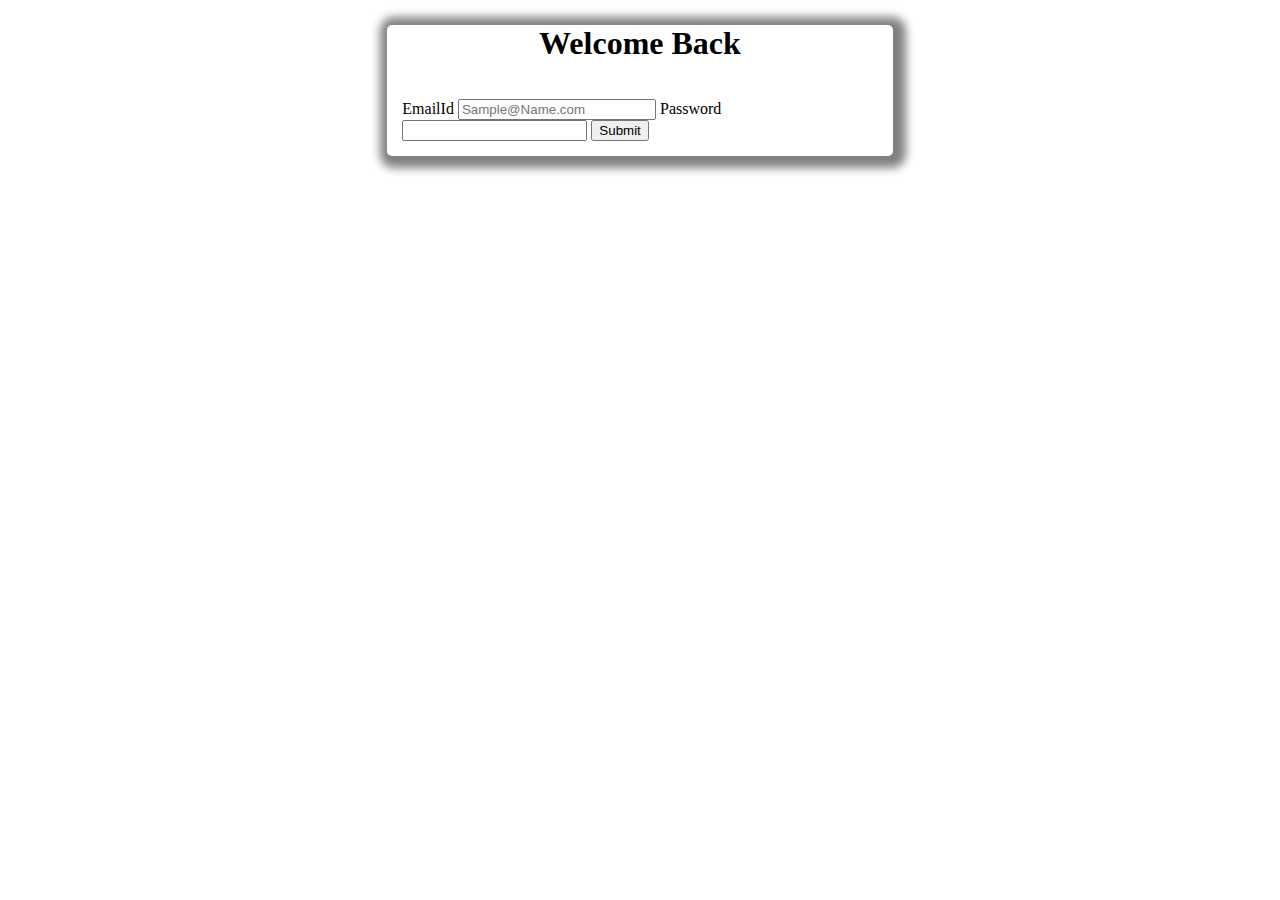
<file: client_login.html>
<!DOCTYPE html>
<html lang="en">
<head>
    <meta charset="UTF-8">
    <meta http-equiv="X-UA-Compatible" content="IE=edge">
    <meta name="viewport" content="width=device-width, initial-scale=1.0">
    <title>Client-login</title>
    <!-- stylesheet-->
    <link href="https://cdn.jsdelivr.net/npm/bootstrap@5.2.3/dist/css/bootstrap.min.css" rel="stylesheet" integrity="sha384-rbsA2VBKQhggwzxH7pPCaAqO46MgnOM80zW1RWuH61DGLwZJEdK2Kadq2F9CUG65" crossorigin="anonymous">
    <link href="style/login.css" rel="stylesheet">

</head>
<body>
    <section class="login">
        <h1>Welcome Back</h1>
    <form >
    <label for="floatingInput" class="" >EmailId</label>
    <input type="email" class="form-control" name="user" id="user" placeholder="Sample@Name.com" required>

    <label for="floatingInput" class="" >Password</label><br>
    <input type="password" >

    <input type="submit">
    </form>
</section>
</body>
</html>
</file>
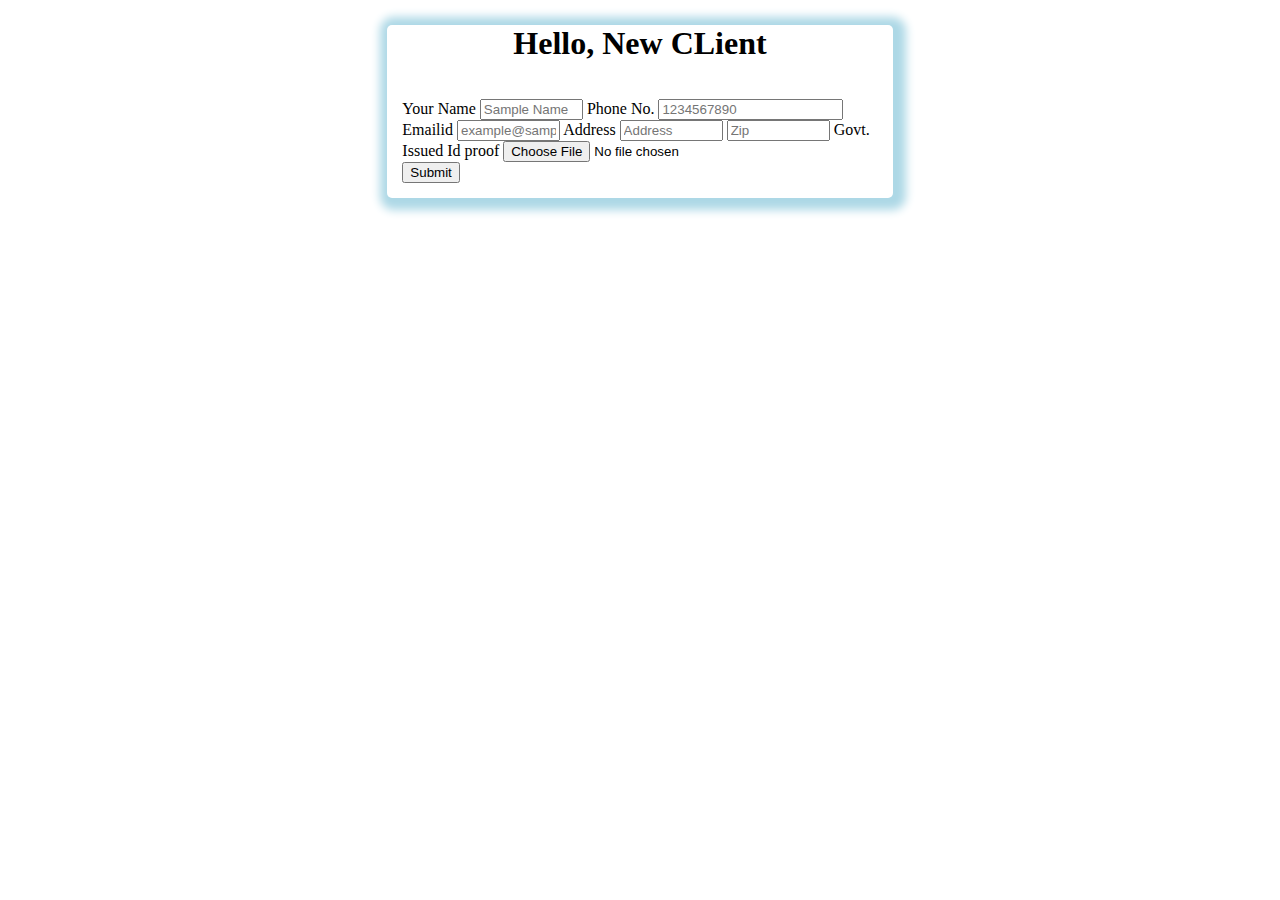
<file: client_register.html>
<!DOCTYPE html>
<html lang="en">
<head>
    <meta charset="UTF-8">
    <meta http-equiv="X-UA-Compatible" content="IE=edge">
    <meta name="viewport" content="width=device-width, initial-scale=1.0">
    <title>Client Register</title>
</head>
<!-- Stylesheet -->
<link href="https://cdn.jsdelivr.net/npm/bootstrap@5.2.3/dist/css/bootstrap.min.css" rel="stylesheet" integrity="sha384-rbsA2VBKQhggwzxH7pPCaAqO46MgnOM80zW1RWuH61DGLwZJEdK2Kadq2F9CUG65" crossorigin="anonymous">
<link href="style/register.css" rel="stylesheet">
<body>
    <section class="registration">
        <h1>Hello, New CLient</h1>
<form>
    <label for="floatingInput" class="" >Your Name</label>
    <input type="text" class="form-control" name="user" id="user" placeholder="Sample Name" required>

    <label for="floatingInput" class="" >Phone No.</label>
    <input type="tel" id="phone" name="phone" placeholder="1234567890" pattern="[0-9]{10}">

    <label for="floatingInput" class="nav-menu username" >Emailid</label>
    <input type="text" class="form-control" name="user" id="user" placeholder="example@sample.com" required>

   <label for="floatingInput" >Address</label>

    <input type="text" 
           class="form-control" placeholder="Address">
    
    <input type="zip" 
           class="form-control" 
           id="inputZip" 
           placeholder="Zip">

    <label for="floatingInput" >Govt. Issued Id proof</label>
    <input type="file">
    <br>

    <input type="submit">
</form>
</section>
  
</body>
</html>
</file>
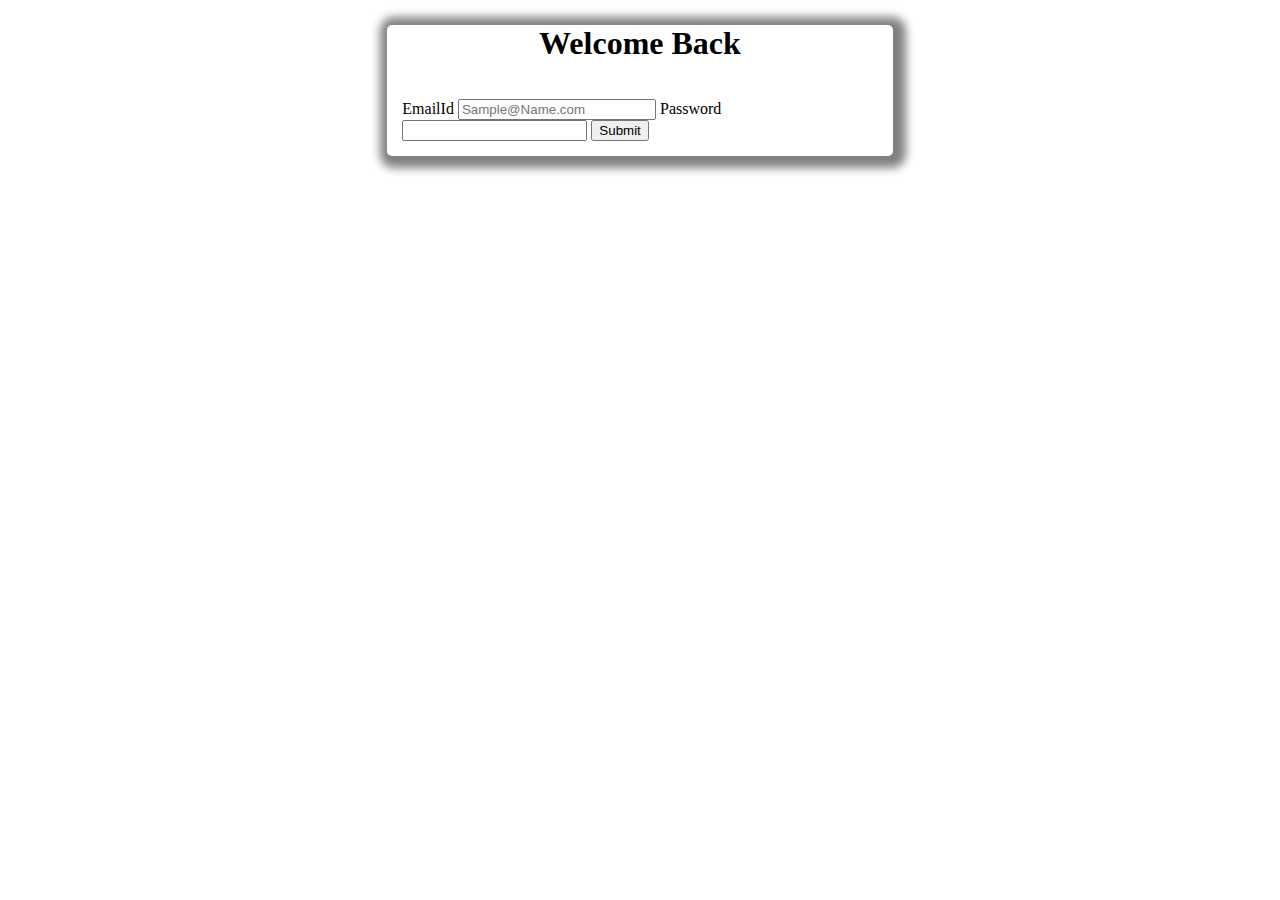
<file: worker_login.html>
<!DOCTYPE html>
<html lang="en">
<head>
    <meta charset="UTF-8">
    <meta http-equiv="X-UA-Compatible" content="IE=edge">
    <meta name="viewport" content="width=device-width, initial-scale=1.0">
    <title>Client-login</title>
    <!-- stylesheet-->
    <link href="https://cdn.jsdelivr.net/npm/bootstrap@5.2.3/dist/css/bootstrap.min.css" rel="stylesheet" integrity="sha384-rbsA2VBKQhggwzxH7pPCaAqO46MgnOM80zW1RWuH61DGLwZJEdK2Kadq2F9CUG65" crossorigin="anonymous">
    <link href="style/login.css" rel="stylesheet">

</head>
<body>
    <section class="login">
        <h1>Welcome Back</h1>
    <form>
    <label for="floatingInput" class="" >EmailId</label>
    <input type="email" class="form-control" name="user" id="user" placeholder="Sample@Name.com" required>

    <label for="floatingInput" class="" >Password</label><br>
    <input type="password" >

    <input type="submit">
    </form>
</section>
</body>
</html>
</file>
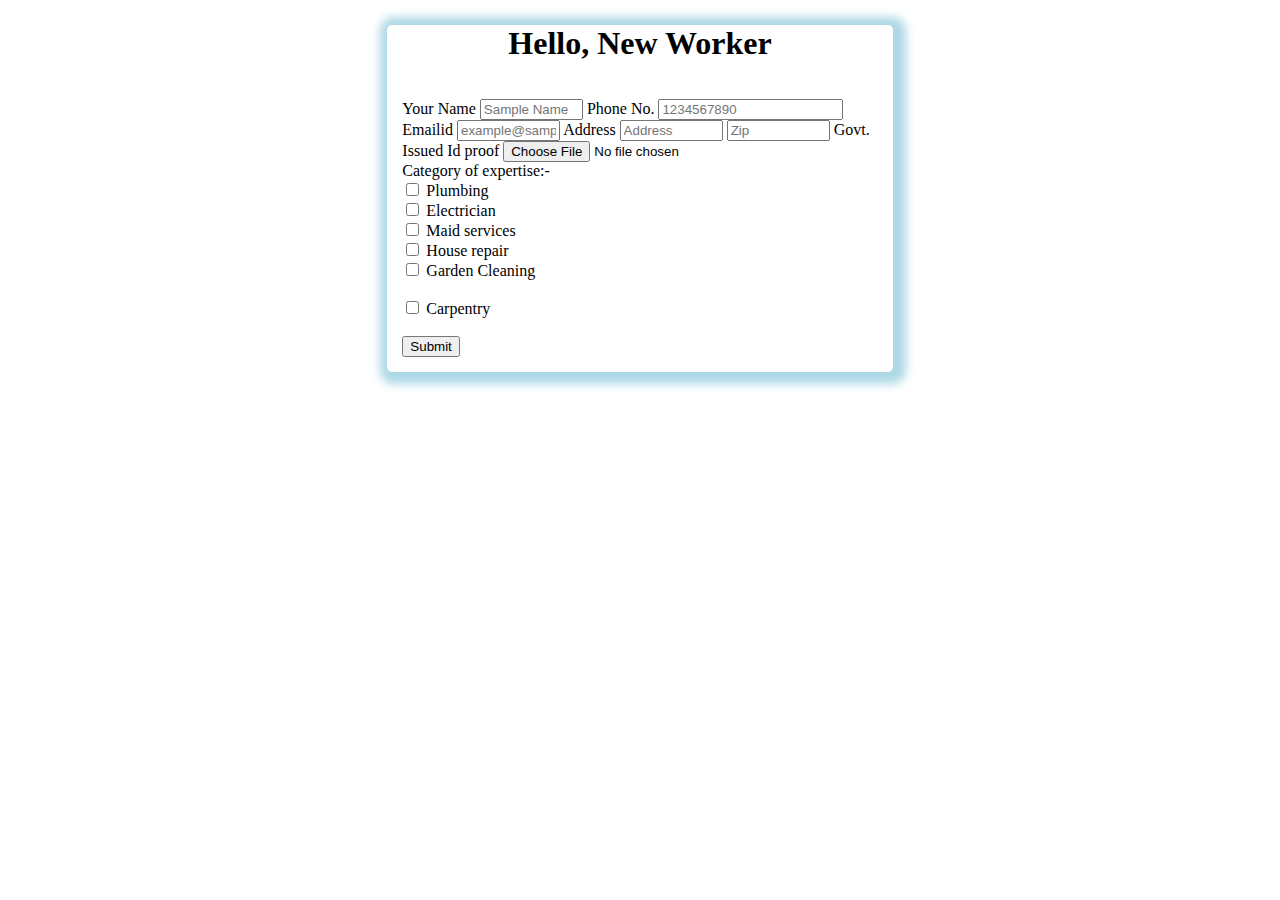
<file: worker_register.html>
<!DOCTYPE html>
<html lang="en">
<head>
    <meta charset="UTF-8">
    <meta http-equiv="X-UA-Compatible" content="IE=edge">
    <meta name="viewport" content="width=device-width, initial-scale=1.0">
    <title>Worker Register</title>
</head>
<!-- Stylesheet -->
<link href="https://cdn.jsdelivr.net/npm/bootstrap@5.2.3/dist/css/bootstrap.min.css" rel="stylesheet" integrity="sha384-rbsA2VBKQhggwzxH7pPCaAqO46MgnOM80zW1RWuH61DGLwZJEdK2Kadq2F9CUG65" crossorigin="anonymous">
<link href="style/register.css" rel="stylesheet">
<body>
<section class="registration">
    <h1>Hello, New Worker</h1>
<form>
    <label for="floatingInput" class="" >Your Name</label>
    <input type="text" class="form-control" name="user" id="user" placeholder="Sample Name" required>

    <label for="floatingInput" class="" >Phone No.</label>
    <input type="tel" id="phone" name="phone" placeholder="1234567890" pattern="[0-9]{10}">

    <label for="floatingInput" class="nav-menu username" >Emailid</label>
    <input type="text" class="form-control" name="user" id="user" placeholder="example@sample.com" required>

   <label for="floatingInput" >Address</label>

    <input type="text" 
           class="form-control" placeholder="Address">
    
    <input type="zip" 
           class="form-control" 
           id="inputZip" 
           placeholder="Zip">

    <label for="floatingInput" >Govt. Issued Id proof</label>
    <input type="file">
    <br>
        </li>
        </ul>
    </div>
    <label for="floatingInput" >Category of expertise:-</label><br>
  <input type="checkbox" id="cat1" name="cat1" value="Bike">
  <label for="cat1"> Plumbing</label><br>
  <input type="checkbox" id="cat2" name="cat2" value="Car">
  <label for="cat2"> Electrician</label><br>
  <input type="checkbox" id="cat3" name="cat3" value="Boat">
  <label for="cat3">Maid services </label><br>
  <input type="checkbox" id="cat4" name="cat4" value="Boat">
  <label for="cat4">House repair </label><br>
  <input type="checkbox" id="cat5" name="cat5" value="Boat">
  <label for="cat5">Garden Cleaning</label><br><br>
  <input type="checkbox" id="cat6" name="cat6" value="Boat">
  <label for="cat6">Carpentry</label><br><br>

  <input type="submit" value="Submit">

</form>


</section>
</body>

<!-- bootstrap js -->
<script src="https://cdn.jsdelivr.net/npm/bootstrap@5.2.3/dist/js/bootstrap.bundle.min.js" integrity="sha384-kenU1KFdBIe4zVF0s0G1M5b4hcpxyD9F7jL+jjXkk+Q2h455rYXK/7HAuoJl+0I4" crossorigin="anonymous"></script>


</html>
</file>
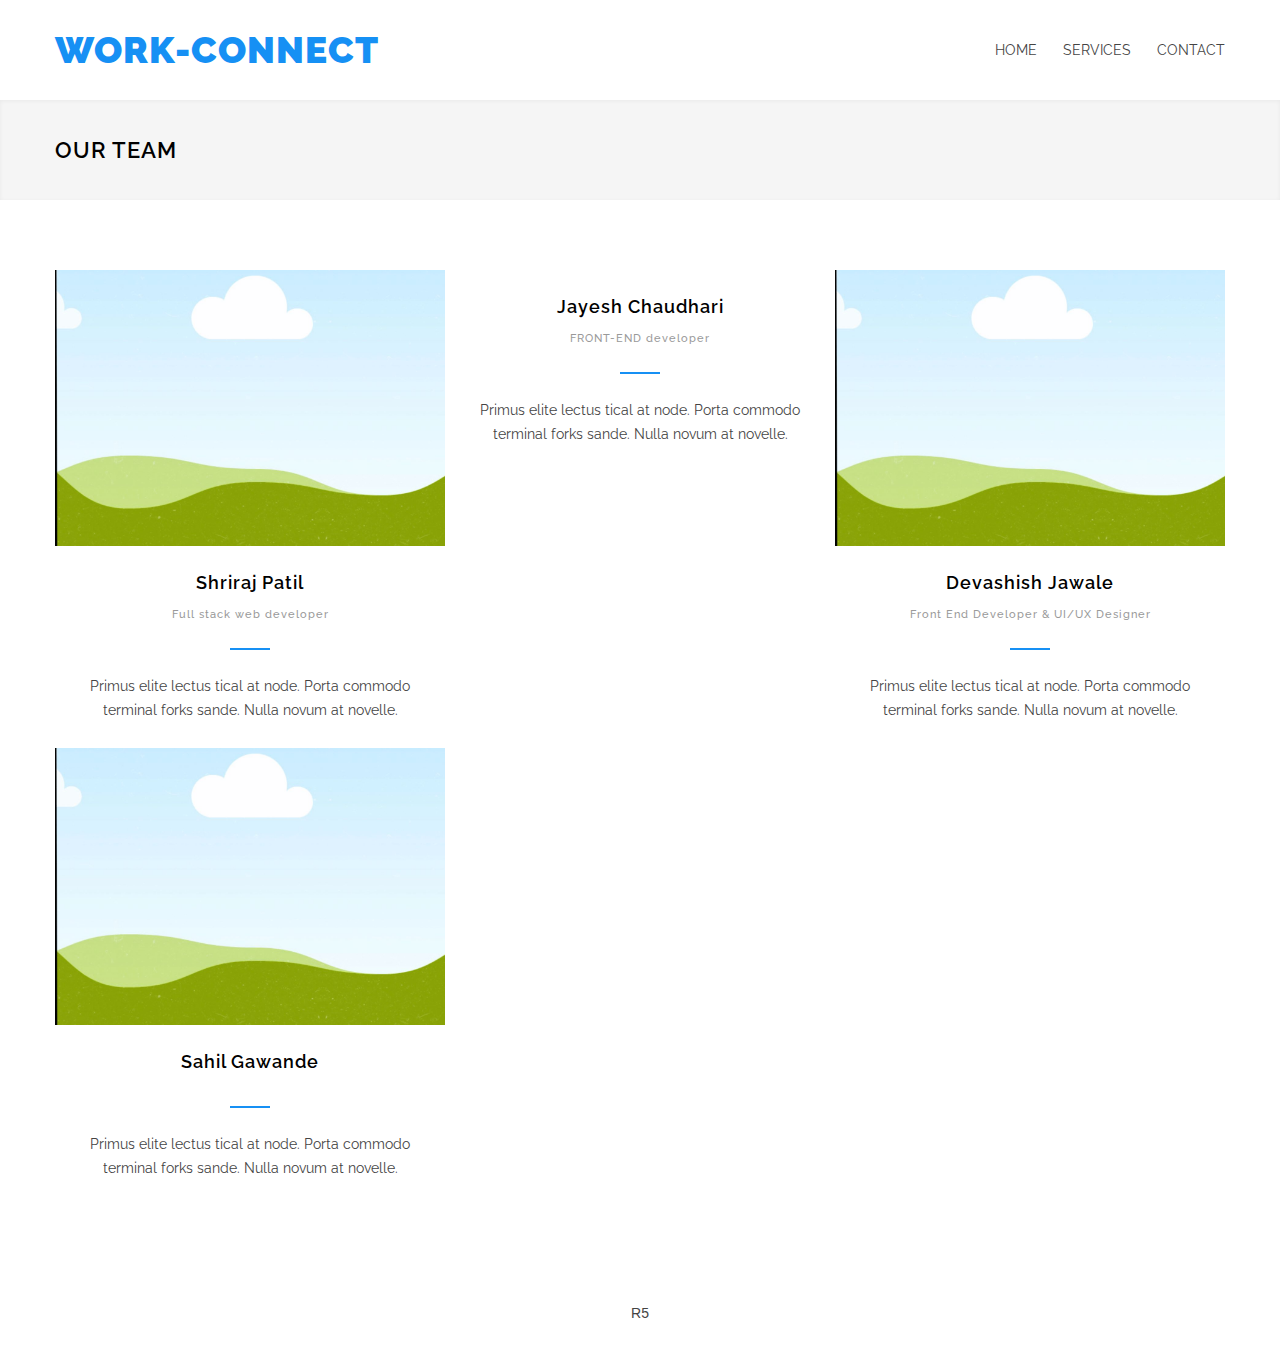
<file: html/contact.html>
<html lang="en">
<head>
    <meta charset="UTF-8">
    <meta http-equiv="X-UA-Compatible" content="IE=edge">
    <meta name="viewport" content="width=\, initial-scale=1.0">
    <title>Contact</title>

    
		<!--meta-->
		<meta charset="UTF-8" />
		<meta name="viewport" content="width=device-width, initial-scale=1, maximum-scale=1.2" />
		<meta name="format-detection" content="telephone=no" />
		<meta name="keywords" content="Construction, Renovation" />
		<meta name="description" content="Responsive Construction Renovation Template" />
		<!--slider revolution-->
		<link rel="stylesheet" type="text/css" href="rs-plugin/css/settings.css" media="screen" />
		<!--style-->
		<link href='//fonts.googleapis.com/css?family=Raleway:100,300,400,500,600,700,900' rel='stylesheet' type='text/css'>
		<link rel="stylesheet" type="text/css" href="style/reset.css">
		<link rel="stylesheet" type="text/css" href="style/superfish.css">
		<link rel="stylesheet" type="text/css" href="style/prettyPhoto.css">
		<link rel="stylesheet" type="text/css" href="style/jquery.qtip.css">
		<link rel="stylesheet" type="text/css" href="style/style.css">
		<link rel="stylesheet" type="text/css" href="style/animations.css">
		<link rel="stylesheet" type="text/css" href="style/responsive.css">
		<link rel="stylesheet" type="text/css" href="style/odometer-theme-default.css">
		<!--fonts-->
		<link rel="stylesheet" type="text/css" href="fonts/streamline-small/styles.css">
		<link rel="stylesheet" type="text/css" href="fonts/streamline-large/styles.css">
		<link rel="stylesheet" type="text/css" href="fonts/template/styles.css">
		<link rel="stylesheet" type="text/css" href="fonts/social/styles.css">
		<link rel="shortcut icon" href="images/favicon.ico">
</head>
<body>
    <div class="site-container">
        
        <div class="header-container">
        <!--<div class="header-container sticky">-->
            <div class="vertical-align-table column-1-1">
                <div class="header clearfix">
                    <div class="logo vertical-align-cell">
                        <h1><a href="index.html" title="Renovate">WORK-CONNECT</a></h1>
                    </div>
                    <a href="#" class="mobile-menu-switch vertical-align-cell">
                        <span class="line"></span>
                        <span class="line"></span>
                        <span class="line"></span>
                    </a>
                    <div class="menu-container clearfix vertical-align-cell">
                        <nav>
                            <ul class="sf-menu">
                                <li>
                                    <a href="index.html" title="Home">
                                        HOME
                                    </a>
                                   
                                <li>
                                    <a href="services.html" title="Services">
                                        SERVICES
                                    </a>
                                    
                                <li class="left-flyout">
                                    <a href="contact.html" title="Contact">
                                        CONTACT
                                    </a>
                                    
                                </li>
                            </ul>
                        </nav>
                                     

                                  
                                
                                            
                                      
                                          
                                           
                                    
                              
                               
                            </nav>
                        </div>
                    </div>
                </div>
            </div>
        </div>
        <div class="theme-page padding-bottom-70">
            <div class="row gray full-width page-header vertical-align-table">
                <div class="row full-width padding-top-bottom-50 vertical-align-cell">
                    <div class="row">
                        <div class="page-header-left">
                            <h1>OUR TEAM</h1>
                        </div>
                    </div>
                </div>
            </div>
            <div class="clearfix">
                <div class="row">
                    <ul class="team-list padding-top-70 clearfix">
                        <li class="team-box">
                            <a href="." title=".">
                                <img alt="Mark Whilberg" src="images/samples/390x260/Untitled design.png">
                            </a>
                            <div class="team-content">
                                <h4 class="box-header">
                                    <a href="." title="">Shriraj Patil</a>
                                    <span>Full stack web developer</span>
                                </h4>
                                <p>Primus elite lectus tical at node. Porta commodo terminal forks sande. Nulla novum at novelle.</p>
                            </div>
                            <ul class="social-icons">
                            </ul>
                        </li>
                        <li class="team-box">
                            <a href="." title=".>
                                <img alt="Mark Whilberg" src="images/samples/390x260/Untitled design.png">
                            </a>
                            <div class="team-content">
                                <h4 class="box-header">
                                    <a href="images/samples/390x260/Untitled design.png" title="">Jayesh Chaudhari</a>
                                    <span>FRONT-END developer</span>
                                </h4>
                                <p>Primus elite lectus tical at node. Porta commodo terminal forks sande. Nulla novum at novelle.</p>
                            </div>
                          
                        </li>
                        <li class="team-box">
                            <a href="." title="">
                                <img alt="Curtis Greene" src="images/samples/390x260/Untitled design.png">
                            </a>
                            <div class="team-content">
                                <h4 class="box-header">
                                    <a href="." title="">Devashish Jawale</a>
                                    <span>Front End Developer & UI/UX Designer</span>
                                </h4>
                                <p>Primus elite lectus tical at node. Porta commodo terminal forks sande. Nulla novum at novelle.</p>
                            </div>
                            <ul class="social-icons">
                         
                            </ul>
                        </li>
                        <li class="team-box">
                            <a href="." title="Curtis Greene">
                                <img alt="Curtis Greene" src="images/samples/390x260/Untitled design.png">
                            </a>
                            <div class="team-content">
                                <h4 class="box-header">
                                    <a href="." title="">Sahil Gawande</a>
                                    <span></span>
                                </h4>
                                <p>Primus elite lectus tical at node. Porta commodo terminal forks sande. Nulla novum at novelle.</p>
                            </div>
                            <ul class="social-icons">
                         
                            </ul>
                        </li>
                    </ul>
                </div>
                
                
            </div>
        </div>
        
        
        <div class="row align-center padding-top-bottom-30">
            <span>R5</span>
        </div>
    </div>
    <a href="#top" class="scroll-top animated-element template-arrow-up" title="Scroll to top"></a>
    <!--js-->
    <script type="text/javascript" src="js/jquery-1.12.4.min.js"></script>
    <script type="text/javascript" src="js/jquery-migrate-1.4.1.min.js"></script>
    <!--slider revolution-->
    <script type="text/javascript" src="rs-plugin/js/jquery.themepunch.tools.min.js"></script>
    <script type="text/javascript" src="rs-plugin/js/jquery.themepunch.revolution.min.js"></script>
    <script type="text/javascript" src="js/jquery.ba-bbq.min.js"></script>
    <script type="text/javascript" src="js/jquery-ui-1.11.4.custom.min.js"></script>
    <script type="text/javascript" src="js/jquery.ui.touch-punch.min.js"></script>
    <script type="text/javascript" src="js/jquery.isotope.min.js"></script>
    <script type="text/javascript" src="js/jquery.easing.1.3.min.js"></script>
    <script type="text/javascript" src="js/jquery.carouFredSel-6.2.1-packed.js"></script>
    <script type="text/javascript" src="js/jquery.touchSwipe.min.js"></script>
    <script type="text/javascript" src="js/jquery.transit.min.js"></script>
    <script type="text/javascript" src="js/jquery.hint.min.js"></script>
    <script type="text/javascript" src="js/jquery.costCalculator.min.js"></script>
    <script type="text/javascript" src="js/jquery.parallax.min.js"></script>
    <script type="text/javascript" src="js/jquery.prettyPhoto.js"></script>
    <script type="text/javascript" src="js/jquery.qtip.min.js"></script>
    <script type="text/javascript" src="js/jquery.blockUI.min.js"></script>
    <script type="text/javascript" src="js/main.js"></script>
    <script type="text/javascript" src="js/odometer.min.js"></script>
</body>
</html>
</file>
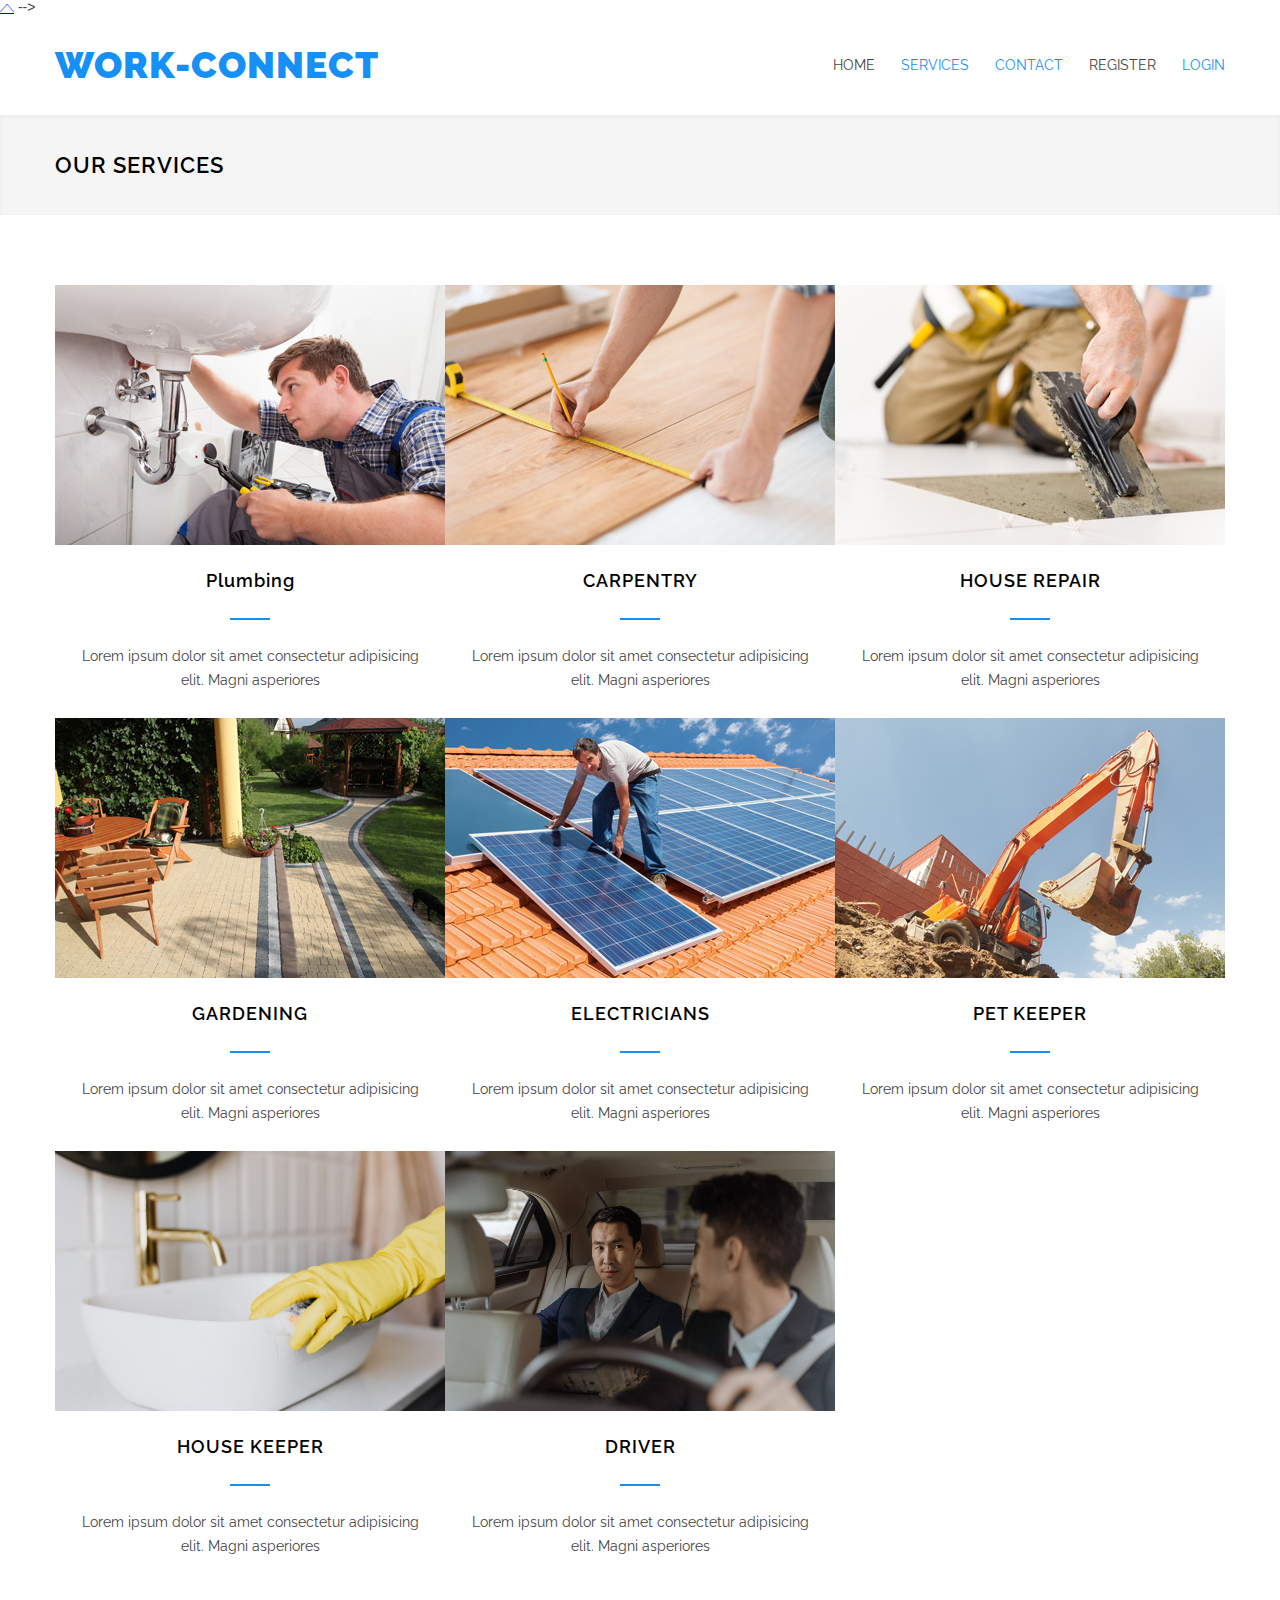
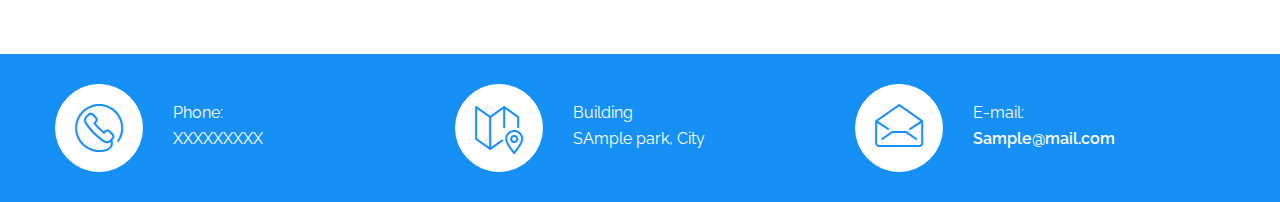
<file: html/services.html>
<!DOCTYPE html>
<html>
	<head>
		<title>SERVICES-Work connect</title>
		<!--meta-->
		<meta charset="UTF-8" />
		<meta name="viewport" content="width=device-width, initial-scale=1, maximum-scale=1.2" />
		<meta name="format-detection" content="telephone=no" />
		<meta name="keywords" content="Construction, Renovation" />
		<meta name="description" content="Responsive Construction Renovation Template" />
		<!--slider revolution-->
		<link rel="stylesheet" type="text/css" href="rs-plugin/css/settings.css" media="screen" />
		<!--style-->
		<link href='//fonts.googleapis.com/css?family=Raleway:100,300,400,500,600,700,900' rel='stylesheet' type='text/css'>
		<link rel="stylesheet" type="text/css" href="style/reset.css">
		<link rel="stylesheet" type="text/css" href="style/superfish.css">
		<link rel="stylesheet" type="text/css" href="style/prettyPhoto.css">
		<link rel="stylesheet" type="text/css" href="style/jquery.qtip.css">
		<link rel="stylesheet" type="text/css" href="style/style.css">
		<link rel="stylesheet" type="text/css" href="style/animations.css">
		<link rel="stylesheet" type="text/css" href="style/responsive.css">
		<link rel="stylesheet" type="text/css" href="style/odometer-theme-default.css">
		<!--fonts-->
		<link rel="stylesheet" type="text/css" href="fonts/streamline-small/styles.css">
		<link rel="stylesheet" type="text/css" href="fonts/streamline-large/styles.css">
		<link rel="stylesheet" type="text/css" href="fonts/template/styles.css">
		<link rel="stylesheet" type="text/css" href="fonts/social/styles.css">
		<link rel="shortcut icon" href="images/favicon.ico">
	</head>
	<body>
		<div class="site-container">
					</ul>
				</div>
				<a href="#" class="header-toggle template-arrow-up"></a>
			</div> -->
			<div class="header-container">
				<div class="vertical-align-table column-1-1">
					<div class="header clearfix">
						<div class="logo vertical-align-cell">
							<h1><a href="index.html" title="WORK-CONNECT">WORK-CONNECT</a></h1>
						</div>
						<a href="#" class="mobile-menu-switch vertical-align-cell">
							<span class="line"></span>
							<span class="line"></span>
							<span class="line"></span>
						</a>
						<div class="menu-container clearfix vertical-align-cell">
							<nav>
								<ul class="sf-menu">
									<li>
										<a href="index.html" title="Home">
											HOME
										</a>
									</li>
									<li class="selected">
										<a href="services.html" title="Services">
											SERVICES
										</a>
										
									</li>
									<li class="selected">
										<a href="contact.html" title="Services">
											CONTACT
										</a>
										
									</li>
									<li>
										<a href="#" title="Blog">
											REGISTER
										</a>
										<ul>
											<li>
												<a href="#" title="Blog">
													NEW CLIENT
												</a>
											</li>
											<li>
												<a href="#" title="Blog 2 Columns">
													NEW WORKERS
												</a>
											</li>
										</ul>
									</li>
									<li class="selected">
										<a href="#" title="Pages">
											LOGIN
										</a>
										<ul>
											<li>
												<a href="#" title="About">
													CLIENT
												</a>
											</li>
											<li>
												<a href="#" title="404 Not Found">
													WORKER
												</a>
											</li>
										</ul>
									</li>
									<li>
										
									</li>
									
								</ul>
							</nav>
							</div>
						</div>
					</div>
				</div>
			</div>
			<div class="theme-page padding-bottom-70">
				<div class="row gray full-width page-header vertical-align-table">
					<div class="row full-width padding-top-bottom-50 vertical-align-cell">
						<div class="row">
							<div class="page-header-left">
								<h1>OUR SERVICES</h1>
							</div>
						</div>
					</div>
				</div>
				<div class="clearfix">
					<div class="row">
						<ul class="services-list clearfix padding-top-70">
							<li>
								<a href="" title="Interior Renovation">
									<img src="images/samples/390x260/image_05.jpg" alt="">
								</a>
								<h4 class="box-header"><a href="service_interior_renovation.html" title="Interior Renovation">Plumbing</a></h4>
								<p>Lorem ipsum dolor sit amet consectetur adipisicing elit. Magni asperiores </p>
							</li>
							<li>
								<a href="#" title="Design and Build">
									<img src="images/samples/390x260/image_01.jpg" alt="">
								</a>
								<h4 class="box-header"><a href="service_design_build.html" title="Design and Build">CARPENTRY</a></h4>
								<p>Lorem ipsum dolor sit amet consectetur adipisicing elit. Magni asperiores </p>
							</li>
							<li>
								<a href="#" title="Tiling and Painting">
									<img src="images/samples/390x260/image_03.jpg" alt="">
								</a>
								<h4 class="box-header"><a href="service_tiling_painting.html" title="Tiling and Painting">HOUSE REPAIR</a></h4>
								<p>Lorem ipsum dolor sit amet consectetur adipisicing elit. Magni asperiores </p>
							</li>
							<li>
								<a href="#" title="Paver Walkways">
									<img src="images/samples/390x260/image_04.jpg" alt="">
								</a>
								<h4 class="box-header"><a href="service_interior_renovation.html" title="PAVER WALKWAYS">GARDENING</a></h4>
								<p>Lorem ipsum dolor sit amet consectetur adipisicing elit. Magni asperiores </p>
							</li>
							<li>
								<a href="#" title="Household Repairs">
									<img src="images/samples/390x260/image_06.jpg" alt="">
								</a>
								<h4 class="box-header"><a href="service_design_build.html" title="Household Repairs">ELECTRICIANS</a></h4>
								<p>Lorem ipsum dolor sit amet consectetur adipisicing elit. Magni asperiores </p>
							</li>
							<li>
								<a href="#" title="Solar Systems">
									<img src="images/samples/390x260/image_08.jpg" alt="">
								</a>
								<h4 class="box-header"><a href="service_tiling_painting.html" title="Solar Systems">PET KEEPER</a></h4>
								<p>Lorem ipsum dolor sit amet consectetur adipisicing elit. Magni asperiores </p>
							</li>
							<li>
								<a href="#" title="HOUSE KEEPER">
									<img src="images/samples/390x260/pexels-karolina-grabowska-4239114.jpg" alt="">
								</a>
								<h4 class="box-header"><a href="service_tiling_painting.html" title="Solar Systems">HOUSE KEEPER</a></h4>
								<p>Lorem ipsum dolor sit amet consectetur adipisicing elit. Magni asperiores </p>
							</li>
							<li>
								<a href="#" title="DRIVER">
									<img src="images/samples/390x260/pexels-ron-lach-9520198.jpg" alt="">
								</a>
								<h4 class="box-header"><a href="service_tiling_painting.html" title="Solar Systems">DRIVER</a></h4>
								<p>Lorem ipsum dolor sit amet consectetur adipisicing elit. Magni asperiores </p>
							</li>
						</ul>
					</div>
				</div>
			</div>
			<div class="row yellow full-width padding-top-bottom-30">
				<div class="row">
					<div class="column column-1-3">
						<ul class="contact-details-list">
							<li class="sl-small-phone">
								<p>Phone:<br>
								XXXXXXXXX</p>
							</li>
						</ul>
					</div>
					<div class="column column-1-3">
						<ul class="contact-details-list">
							<li class="sl-small-location">
								<p>Building<br>
								SAmple park, City</p>
							</li>
						</ul>
					</div>
					<div class="column column-1-3">
						<ul class="contact-details-list">
							<li class="sl-small-mail">
								<p>E-mail:<br>
								<a href="mailto:kevin.smith@connect.com">Sample@mail.com</a></p>
							</li>
						</ul>
					</div>
				</div>
			</div>
			</div>
		<a href="#top" class="scroll-top animated-element template-arrow-up" title="Scroll to top"></a>
		<!--js-->
		<script type="text/javascript" src="js/jquery-1.12.4.min.js"></script>
		<script type="text/javascript" src="js/jquery-migrate-1.4.1.min.js"></script>
		<!--slider revolution-->
		<script type="text/javascript" src="rs-plugin/js/jquery.themepunch.tools.min.js"></script>
		<script type="text/javascript" src="rs-plugin/js/jquery.themepunch.revolution.min.js"></script>
		<script type="text/javascript" src="js/jquery.ba-bbq.min.js"></script>
		<script type="text/javascript" src="js/jquery-ui-1.11.4.custom.min.js"></script>
		<script type="text/javascript" src="js/jquery.ui.touch-punch.min.js"></script>
		<script type="text/javascript" src="js/jquery.isotope.min.js"></script>
		<script type="text/javascript" src="js/jquery.easing.1.3.min.js"></script>
		<script type="text/javascript" src="js/jquery.carouFredSel-6.2.1-packed.js"></script>
		<script type="text/javascript" src="js/jquery.touchSwipe.min.js"></script>
		<script type="text/javascript" src="js/jquery.transit.min.js"></script>
		<script type="text/javascript" src="js/jquery.hint.min.js"></script>
		<script type="text/javascript" src="js/jquery.costCalculator.min.js"></script>
		<script type="text/javascript" src="js/jquery.parallax.min.js"></script>
		<script type="text/javascript" src="js/jquery.prettyPhoto.js"></script>
		<script type="text/javascript" src="js/jquery.qtip.min.js"></script>
		<script type="text/javascript" src="js/jquery.blockUI.min.js"></script>
		<script type="text/javascript" src="js/main.js"></script>
		<script type="text/javascript" src="js/odometer.min.js"></script>
	</body>
</html>
</file>
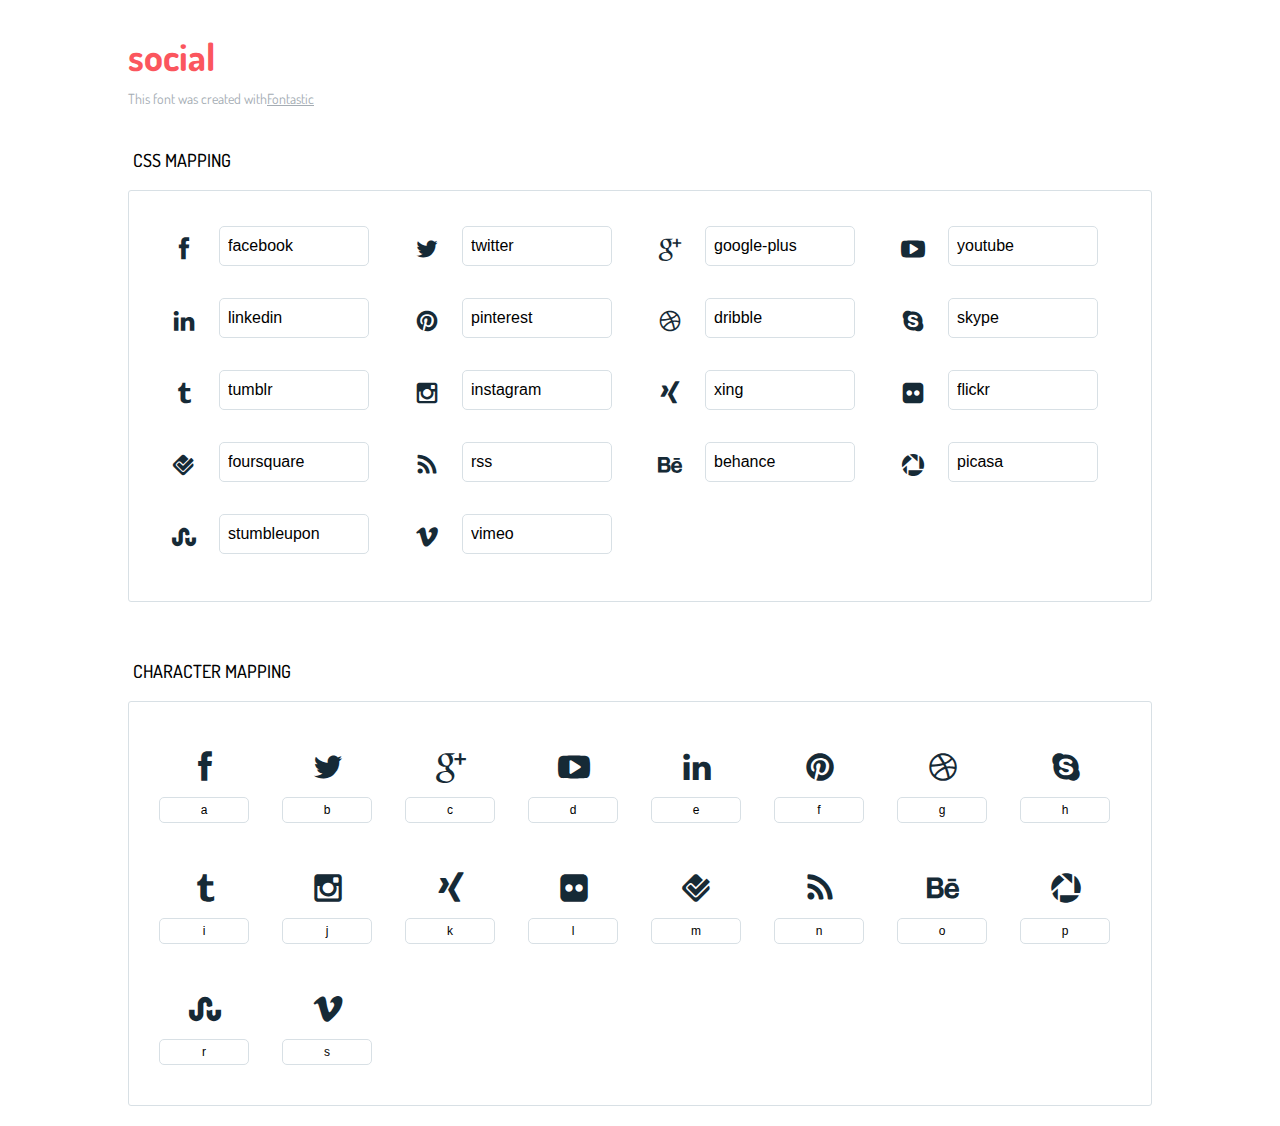
<file: html/fonts/social/icons-reference.html>
<!DOCTYPE html>
<html lang="en">
  <head>
    <meta charset="utf-8">
    <meta http-equiv="X-UA-Compatible" content="IE=edge,chrome=1">
    <meta name="viewport" content="width=device-width,initial-scale=1">
    <title>Font Reference - social</title>
    <link href="http://fonts.googleapis.com/css?family=Dosis:400,500,700" rel="stylesheet" type="text/css">
    <link rel="stylesheet" href="styles.css">
    <style type="text/css">
      html,body,div,span,applet,object,iframe,h1,h2,h3,h4,h5,h6,p,blockquote,pre,a,abbr,acronym,address,big,cite,code,del,dfn,em,img,ins,kbd,q,s,samp,small,strike,strong,sub,sup,tt,var,dl,dt,dd,ol,ul,li,fieldset,form,label,legend,table,caption,tbody,tfoot,thead,tr,th,td{margin:0;padding:0;border:0;outline:0;font-weight:inherit;font-style:inherit;font-family:inherit;font-size:100%;vertical-align:baseline}
body{line-height:1;color:#000;background:#fff}
ol,ul{list-style:none}
table{border-collapse:separate;border-spacing:0;vertical-align:middle}
caption,th,td{text-align:left;font-weight:normal;vertical-align:middle}
a img{border:none}
*{-webkit-box-sizing:border-box;-moz-box-sizing:border-box;box-sizing:border-box}
body{font-family:'Dosis','Tahoma',sans-serif}
.container{margin:15px auto;width:80%}
h1{margin:40px 0 20px;font-weight:700;font-size:38px;line-height:32px;color:#fb565e}
h2{font-size:18px;padding:0 0 21px 5px;margin:45px 0 0 0;text-transform:uppercase;font-weight:500}
.small{font-size:14px;color:#a5adb4;}
.small a{color:#a5adb4;}
.small a:hover{color:#fb565e}
.glyphs.character-mapping{margin:0 0 20px 0;padding:20px 0 20px 30px;color:rgba(0,0,0,0.5);border:1px solid #d8e0e5;-webkit-border-radius:3px;border-radius:3px;}
.glyphs.character-mapping li{margin:0 30px 20px 0;display:inline-block;width:90px}
.glyphs.character-mapping .icon{margin:10px 0 10px 15px;padding:15px;position:relative;width:55px;height:55px;color:#162a36 !important;overflow:hidden;-webkit-border-radius:3px;border-radius:3px;font-size:32px;}
.glyphs.character-mapping .icon svg{fill:#000}
.glyphs.character-mapping input{margin:0;padding:5px 0;line-height:12px;font-size:12px;display:block;width:100%;border:1px solid #d8e0e5;-webkit-border-radius:5px;border-radius:5px;text-align:center;outline:0;}
.glyphs.character-mapping input:focus{border:1px solid #fbde4a;-webkit-box-shadow:inset 0 0 3px #fbde4a;box-shadow:inset 0 0 3px #fbde4a}
.glyphs.character-mapping input:hover{-webkit-box-shadow:inset 0 0 3px #fbde4a;box-shadow:inset 0 0 3px #fbde4a}
.glyphs.css-mapping{margin:0 0 60px 0;padding:30px 0 20px 30px;color:rgba(0,0,0,0.5);border:1px solid #d8e0e5;-webkit-border-radius:3px;border-radius:3px;}
.glyphs.css-mapping li{margin:0 30px 20px 0;padding:0;display:inline-block;overflow:hidden}
.glyphs.css-mapping .icon{margin:0;margin-right:10px;padding:13px;height:50px;width:50px;color:#162a36 !important;overflow:hidden;float:left;font-size:24px}
.glyphs.css-mapping input{margin:0;margin-top:5px;padding:8px;line-height:16px;font-size:16px;display:block;width:150px;height:40px;border:1px solid #d8e0e5;-webkit-border-radius:5px;border-radius:5px;background:#fff;outline:0;float:right;}
.glyphs.css-mapping input:focus{border:1px solid #fbde4a;-webkit-box-shadow:inset 0 0 3px #fbde4a;box-shadow:inset 0 0 3px #fbde4a}
.glyphs.css-mapping input:hover{-webkit-box-shadow:inset 0 0 3px #fbde4a;box-shadow:inset 0 0 3px #fbde4a}

      
    </style>
  </head>
  <body>
    <div class="container">
      <h1>social</h1>
      <p class="small">This font was created with<a href="http://fontastic.me/">Fontastic</a></p>
      <h2>CSS mapping</h2>
      <ul class="glyphs css-mapping">
        <li>
          <div class="icon social-facebook"></div>
          <input type="text" readonly="readonly" value="facebook">
        </li>
        <li>
          <div class="icon social-twitter"></div>
          <input type="text" readonly="readonly" value="twitter">
        </li>
        <li>
          <div class="icon social-google-plus"></div>
          <input type="text" readonly="readonly" value="google-plus">
        </li>
        <li>
          <div class="icon social-youtube"></div>
          <input type="text" readonly="readonly" value="youtube">
        </li>
        <li>
          <div class="icon social-linkedin"></div>
          <input type="text" readonly="readonly" value="linkedin">
        </li>
        <li>
          <div class="icon social-pinterest"></div>
          <input type="text" readonly="readonly" value="pinterest">
        </li>
        <li>
          <div class="icon social-dribble"></div>
          <input type="text" readonly="readonly" value="dribble">
        </li>
        <li>
          <div class="icon social-skype"></div>
          <input type="text" readonly="readonly" value="skype">
        </li>
        <li>
          <div class="icon social-tumblr"></div>
          <input type="text" readonly="readonly" value="tumblr">
        </li>
        <li>
          <div class="icon social-instagram"></div>
          <input type="text" readonly="readonly" value="instagram">
        </li>
        <li>
          <div class="icon social-xing"></div>
          <input type="text" readonly="readonly" value="xing">
        </li>
        <li>
          <div class="icon social-flickr"></div>
          <input type="text" readonly="readonly" value="flickr">
        </li>
        <li>
          <div class="icon social-foursquare"></div>
          <input type="text" readonly="readonly" value="foursquare">
        </li>
        <li>
          <div class="icon social-rss"></div>
          <input type="text" readonly="readonly" value="rss">
        </li>
        <li>
          <div class="icon social-behance"></div>
          <input type="text" readonly="readonly" value="behance">
        </li>
        <li>
          <div class="icon social-picasa"></div>
          <input type="text" readonly="readonly" value="picasa">
        </li>
        <li>
          <div class="icon social-stumbleupon"></div>
          <input type="text" readonly="readonly" value="stumbleupon">
        </li>
        <li>
          <div class="icon social-vimeo"></div>
          <input type="text" readonly="readonly" value="vimeo">
        </li>
      </ul>
      <h2>Character mapping</h2>
      <ul class="glyphs character-mapping">
        <li>
          <div data-icon="a" class="icon"></div>
          <input type="text" readonly="readonly" value="a">
        </li>
        <li>
          <div data-icon="b" class="icon"></div>
          <input type="text" readonly="readonly" value="b">
        </li>
        <li>
          <div data-icon="c" class="icon"></div>
          <input type="text" readonly="readonly" value="c">
        </li>
        <li>
          <div data-icon="d" class="icon"></div>
          <input type="text" readonly="readonly" value="d">
        </li>
        <li>
          <div data-icon="e" class="icon"></div>
          <input type="text" readonly="readonly" value="e">
        </li>
        <li>
          <div data-icon="f" class="icon"></div>
          <input type="text" readonly="readonly" value="f">
        </li>
        <li>
          <div data-icon="g" class="icon"></div>
          <input type="text" readonly="readonly" value="g">
        </li>
        <li>
          <div data-icon="h" class="icon"></div>
          <input type="text" readonly="readonly" value="h">
        </li>
        <li>
          <div data-icon="i" class="icon"></div>
          <input type="text" readonly="readonly" value="i">
        </li>
        <li>
          <div data-icon="j" class="icon"></div>
          <input type="text" readonly="readonly" value="j">
        </li>
        <li>
          <div data-icon="k" class="icon"></div>
          <input type="text" readonly="readonly" value="k">
        </li>
        <li>
          <div data-icon="l" class="icon"></div>
          <input type="text" readonly="readonly" value="l">
        </li>
        <li>
          <div data-icon="m" class="icon"></div>
          <input type="text" readonly="readonly" value="m">
        </li>
        <li>
          <div data-icon="n" class="icon"></div>
          <input type="text" readonly="readonly" value="n">
        </li>
        <li>
          <div data-icon="o" class="icon"></div>
          <input type="text" readonly="readonly" value="o">
        </li>
        <li>
          <div data-icon="p" class="icon"></div>
          <input type="text" readonly="readonly" value="p">
        </li>
        <li>
          <div data-icon="r" class="icon"></div>
          <input type="text" readonly="readonly" value="r">
        </li>
        <li>
          <div data-icon="s" class="icon"></div>
          <input type="text" readonly="readonly" value="s">
        </li>
      </ul>
    </div><script type="text/javascript">
(function() {
  var glyphs, _i, _len, _ref;

  _ref = document.getElementsByClassName('glyphs');
  for (_i = 0, _len = _ref.length; _i < _len; _i++) {
    glyphs = _ref[_i];
    glyphs.addEventListener('click', function(event) {
      if (event.target.tagName === 'INPUT') {
        return event.target.select();
      }
    });
  }

}).call(this);
</script>
  </body>
</html>
</file>
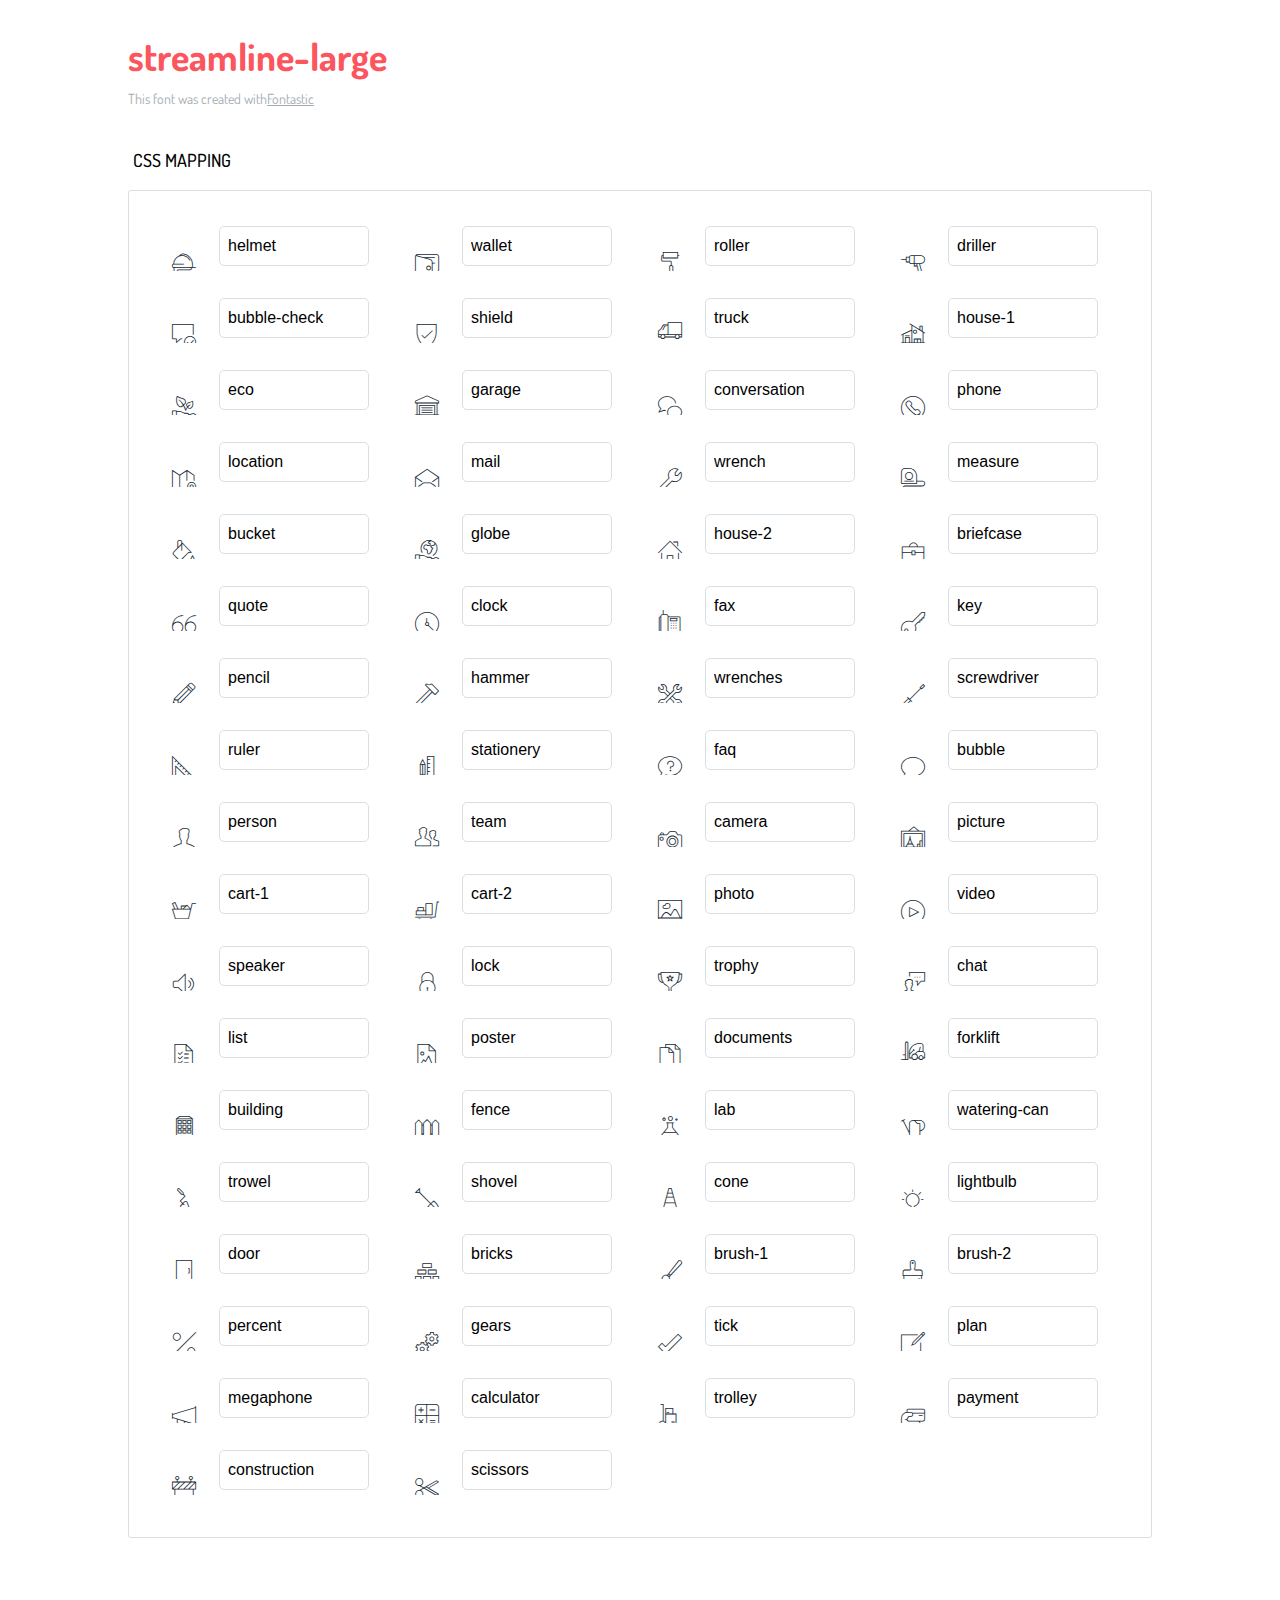
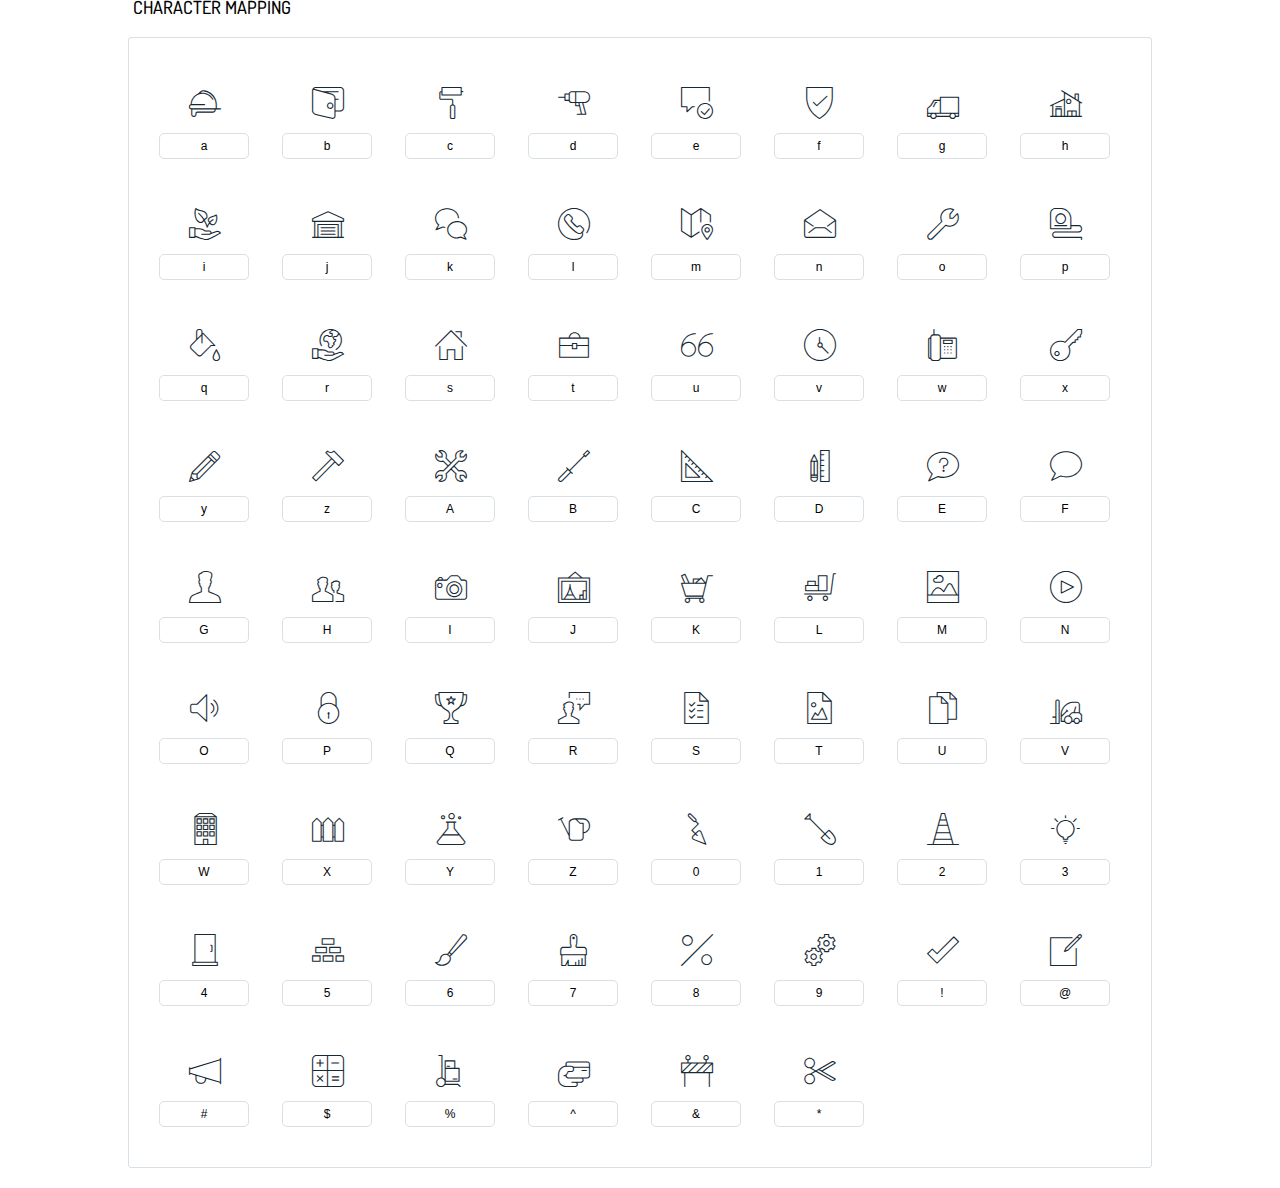
<file: html/fonts/streamline-large/icons-reference.html>
<!DOCTYPE html>
<html lang="en">
  <head>
    <meta charset="utf-8">
    <meta http-equiv="X-UA-Compatible" content="IE=edge,chrome=1">
    <meta name="viewport" content="width=device-width,initial-scale=1">
    <title>Font Reference - streamline-large</title>
    <link href="http://fonts.googleapis.com/css?family=Dosis:400,500,700" rel="stylesheet" type="text/css">
    <link rel="stylesheet" href="styles.css">
    <style type="text/css">
      html,body,div,span,applet,object,iframe,h1,h2,h3,h4,h5,h6,p,blockquote,pre,a,abbr,acronym,address,big,cite,code,del,dfn,em,img,ins,kbd,q,s,samp,small,strike,strong,sub,sup,tt,var,dl,dt,dd,ol,ul,li,fieldset,form,label,legend,table,caption,tbody,tfoot,thead,tr,th,td{margin:0;padding:0;border:0;outline:0;font-weight:inherit;font-style:inherit;font-family:inherit;font-size:100%;vertical-align:baseline}
body{line-height:1;color:#000;background:#fff}
ol,ul{list-style:none}
table{border-collapse:separate;border-spacing:0;vertical-align:middle}
caption,th,td{text-align:left;font-weight:normal;vertical-align:middle}
a img{border:none}
*{-webkit-box-sizing:border-box;-moz-box-sizing:border-box;box-sizing:border-box}
body{font-family:'Dosis','Tahoma',sans-serif}
.container{margin:15px auto;width:80%}
h1{margin:40px 0 20px;font-weight:700;font-size:38px;line-height:32px;color:#fb565e}
h2{font-size:18px;padding:0 0 21px 5px;margin:45px 0 0 0;text-transform:uppercase;font-weight:500}
.small{font-size:14px;color:#a5adb4;}
.small a{color:#a5adb4;}
.small a:hover{color:#fb565e}
.glyphs.character-mapping{margin:0 0 20px 0;padding:20px 0 20px 30px;color:rgba(0,0,0,0.5);border:1px solid #d8e0e5;-webkit-border-radius:3px;border-radius:3px;}
.glyphs.character-mapping li{margin:0 30px 20px 0;display:inline-block;width:90px}
.glyphs.character-mapping .icon{margin:10px 0 10px 15px;padding:15px;position:relative;width:55px;height:55px;color:#162a36 !important;overflow:hidden;-webkit-border-radius:3px;border-radius:3px;font-size:32px;}
.glyphs.character-mapping .icon svg{fill:#000}
.glyphs.character-mapping input{margin:0;padding:5px 0;line-height:12px;font-size:12px;display:block;width:100%;border:1px solid #d8e0e5;-webkit-border-radius:5px;border-radius:5px;text-align:center;outline:0;}
.glyphs.character-mapping input:focus{border:1px solid #fbde4a;-webkit-box-shadow:inset 0 0 3px #fbde4a;box-shadow:inset 0 0 3px #fbde4a}
.glyphs.character-mapping input:hover{-webkit-box-shadow:inset 0 0 3px #fbde4a;box-shadow:inset 0 0 3px #fbde4a}
.glyphs.css-mapping{margin:0 0 60px 0;padding:30px 0 20px 30px;color:rgba(0,0,0,0.5);border:1px solid #d8e0e5;-webkit-border-radius:3px;border-radius:3px;}
.glyphs.css-mapping li{margin:0 30px 20px 0;padding:0;display:inline-block;overflow:hidden}
.glyphs.css-mapping .icon{margin:0;margin-right:10px;padding:13px;height:50px;width:50px;color:#162a36 !important;overflow:hidden;float:left;font-size:24px}
.glyphs.css-mapping input{margin:0;margin-top:5px;padding:8px;line-height:16px;font-size:16px;display:block;width:150px;height:40px;border:1px solid #d8e0e5;-webkit-border-radius:5px;border-radius:5px;background:#fff;outline:0;float:right;}
.glyphs.css-mapping input:focus{border:1px solid #fbde4a;-webkit-box-shadow:inset 0 0 3px #fbde4a;box-shadow:inset 0 0 3px #fbde4a}
.glyphs.css-mapping input:hover{-webkit-box-shadow:inset 0 0 3px #fbde4a;box-shadow:inset 0 0 3px #fbde4a}

      
    </style>
  </head>
  <body>
    <div class="container">
      <h1>streamline-large</h1>
      <p class="small">This font was created with<a href="http://fontastic.me/">Fontastic</a></p>
      <h2>CSS mapping</h2>
      <ul class="glyphs css-mapping">
        <li>
          <div class="icon sl-large-helmet"></div>
          <input type="text" readonly="readonly" value="helmet">
        </li>
        <li>
          <div class="icon sl-large-wallet"></div>
          <input type="text" readonly="readonly" value="wallet">
        </li>
        <li>
          <div class="icon sl-large-roller"></div>
          <input type="text" readonly="readonly" value="roller">
        </li>
        <li>
          <div class="icon sl-large-driller"></div>
          <input type="text" readonly="readonly" value="driller">
        </li>
        <li>
          <div class="icon sl-large-bubble-check"></div>
          <input type="text" readonly="readonly" value="bubble-check">
        </li>
        <li>
          <div class="icon sl-large-shield"></div>
          <input type="text" readonly="readonly" value="shield">
        </li>
        <li>
          <div class="icon sl-large-truck"></div>
          <input type="text" readonly="readonly" value="truck">
        </li>
        <li>
          <div class="icon sl-large-house-1"></div>
          <input type="text" readonly="readonly" value="house-1">
        </li>
        <li>
          <div class="icon sl-large-eco"></div>
          <input type="text" readonly="readonly" value="eco">
        </li>
        <li>
          <div class="icon sl-large-garage"></div>
          <input type="text" readonly="readonly" value="garage">
        </li>
        <li>
          <div class="icon sl-large-conversation"></div>
          <input type="text" readonly="readonly" value="conversation">
        </li>
        <li>
          <div class="icon sl-large-phone"></div>
          <input type="text" readonly="readonly" value="phone">
        </li>
        <li>
          <div class="icon sl-large-location"></div>
          <input type="text" readonly="readonly" value="location">
        </li>
        <li>
          <div class="icon sl-large-mail"></div>
          <input type="text" readonly="readonly" value="mail">
        </li>
        <li>
          <div class="icon sl-large-wrench"></div>
          <input type="text" readonly="readonly" value="wrench">
        </li>
        <li>
          <div class="icon sl-large-measure"></div>
          <input type="text" readonly="readonly" value="measure">
        </li>
        <li>
          <div class="icon sl-large-bucket"></div>
          <input type="text" readonly="readonly" value="bucket">
        </li>
        <li>
          <div class="icon sl-large-globe"></div>
          <input type="text" readonly="readonly" value="globe">
        </li>
        <li>
          <div class="icon sl-large-house-2"></div>
          <input type="text" readonly="readonly" value="house-2">
        </li>
        <li>
          <div class="icon sl-large-briefcase"></div>
          <input type="text" readonly="readonly" value="briefcase">
        </li>
        <li>
          <div class="icon sl-large-quote"></div>
          <input type="text" readonly="readonly" value="quote">
        </li>
        <li>
          <div class="icon sl-large-clock"></div>
          <input type="text" readonly="readonly" value="clock">
        </li>
        <li>
          <div class="icon sl-large-fax"></div>
          <input type="text" readonly="readonly" value="fax">
        </li>
        <li>
          <div class="icon sl-large-key"></div>
          <input type="text" readonly="readonly" value="key">
        </li>
        <li>
          <div class="icon sl-large-pencil"></div>
          <input type="text" readonly="readonly" value="pencil">
        </li>
        <li>
          <div class="icon sl-large-hammer"></div>
          <input type="text" readonly="readonly" value="hammer">
        </li>
        <li>
          <div class="icon sl-large-wrenches"></div>
          <input type="text" readonly="readonly" value="wrenches">
        </li>
        <li>
          <div class="icon sl-large-screwdriver"></div>
          <input type="text" readonly="readonly" value="screwdriver">
        </li>
        <li>
          <div class="icon sl-large-ruler"></div>
          <input type="text" readonly="readonly" value="ruler">
        </li>
        <li>
          <div class="icon sl-large-stationery"></div>
          <input type="text" readonly="readonly" value="stationery">
        </li>
        <li>
          <div class="icon sl-large-faq"></div>
          <input type="text" readonly="readonly" value="faq">
        </li>
        <li>
          <div class="icon sl-large-bubble"></div>
          <input type="text" readonly="readonly" value="bubble">
        </li>
        <li>
          <div class="icon sl-large-person"></div>
          <input type="text" readonly="readonly" value="person">
        </li>
        <li>
          <div class="icon sl-large-team"></div>
          <input type="text" readonly="readonly" value="team">
        </li>
        <li>
          <div class="icon sl-large-camera"></div>
          <input type="text" readonly="readonly" value="camera">
        </li>
        <li>
          <div class="icon sl-large-picture"></div>
          <input type="text" readonly="readonly" value="picture">
        </li>
        <li>
          <div class="icon sl-large-cart-1"></div>
          <input type="text" readonly="readonly" value="cart-1">
        </li>
        <li>
          <div class="icon sl-large-cart-2"></div>
          <input type="text" readonly="readonly" value="cart-2">
        </li>
        <li>
          <div class="icon sl-large-photo"></div>
          <input type="text" readonly="readonly" value="photo">
        </li>
        <li>
          <div class="icon sl-large-video"></div>
          <input type="text" readonly="readonly" value="video">
        </li>
        <li>
          <div class="icon sl-large-speaker"></div>
          <input type="text" readonly="readonly" value="speaker">
        </li>
        <li>
          <div class="icon sl-large-lock"></div>
          <input type="text" readonly="readonly" value="lock">
        </li>
        <li>
          <div class="icon sl-large-trophy"></div>
          <input type="text" readonly="readonly" value="trophy">
        </li>
        <li>
          <div class="icon sl-large-chat"></div>
          <input type="text" readonly="readonly" value="chat">
        </li>
        <li>
          <div class="icon sl-large-list"></div>
          <input type="text" readonly="readonly" value="list">
        </li>
        <li>
          <div class="icon sl-large-poster"></div>
          <input type="text" readonly="readonly" value="poster">
        </li>
        <li>
          <div class="icon sl-large-documents"></div>
          <input type="text" readonly="readonly" value="documents">
        </li>
        <li>
          <div class="icon sl-large-forklift"></div>
          <input type="text" readonly="readonly" value="forklift">
        </li>
        <li>
          <div class="icon sl-large-building"></div>
          <input type="text" readonly="readonly" value="building">
        </li>
        <li>
          <div class="icon sl-large-fence"></div>
          <input type="text" readonly="readonly" value="fence">
        </li>
        <li>
          <div class="icon sl-large-lab"></div>
          <input type="text" readonly="readonly" value="lab">
        </li>
        <li>
          <div class="icon sl-large-watering-can"></div>
          <input type="text" readonly="readonly" value="watering-can">
        </li>
        <li>
          <div class="icon sl-large-trowel"></div>
          <input type="text" readonly="readonly" value="trowel">
        </li>
        <li>
          <div class="icon sl-large-shovel"></div>
          <input type="text" readonly="readonly" value="shovel">
        </li>
        <li>
          <div class="icon sl-large-cone"></div>
          <input type="text" readonly="readonly" value="cone">
        </li>
        <li>
          <div class="icon sl-large-lightbulb"></div>
          <input type="text" readonly="readonly" value="lightbulb">
        </li>
        <li>
          <div class="icon sl-large-door"></div>
          <input type="text" readonly="readonly" value="door">
        </li>
        <li>
          <div class="icon sl-large-bricks"></div>
          <input type="text" readonly="readonly" value="bricks">
        </li>
        <li>
          <div class="icon sl-large-brush-1"></div>
          <input type="text" readonly="readonly" value="brush-1">
        </li>
        <li>
          <div class="icon sl-large-brush-2"></div>
          <input type="text" readonly="readonly" value="brush-2">
        </li>
        <li>
          <div class="icon sl-large-percent"></div>
          <input type="text" readonly="readonly" value="percent">
        </li>
        <li>
          <div class="icon sl-large-gears"></div>
          <input type="text" readonly="readonly" value="gears">
        </li>
        <li>
          <div class="icon sl-large-tick"></div>
          <input type="text" readonly="readonly" value="tick">
        </li>
        <li>
          <div class="icon sl-large-plan"></div>
          <input type="text" readonly="readonly" value="plan">
        </li>
        <li>
          <div class="icon sl-large-megaphone"></div>
          <input type="text" readonly="readonly" value="megaphone">
        </li>
        <li>
          <div class="icon sl-large-calculator"></div>
          <input type="text" readonly="readonly" value="calculator">
        </li>
        <li>
          <div class="icon sl-large-trolley"></div>
          <input type="text" readonly="readonly" value="trolley">
        </li>
        <li>
          <div class="icon sl-large-payment"></div>
          <input type="text" readonly="readonly" value="payment">
        </li>
        <li>
          <div class="icon sl-large-construction"></div>
          <input type="text" readonly="readonly" value="construction">
        </li>
        <li>
          <div class="icon sl-large-scissors"></div>
          <input type="text" readonly="readonly" value="scissors">
        </li>
      </ul>
      <h2>Character mapping</h2>
      <ul class="glyphs character-mapping">
        <li>
          <div data-icon="a" class="icon"></div>
          <input type="text" readonly="readonly" value="a">
        </li>
        <li>
          <div data-icon="b" class="icon"></div>
          <input type="text" readonly="readonly" value="b">
        </li>
        <li>
          <div data-icon="c" class="icon"></div>
          <input type="text" readonly="readonly" value="c">
        </li>
        <li>
          <div data-icon="d" class="icon"></div>
          <input type="text" readonly="readonly" value="d">
        </li>
        <li>
          <div data-icon="e" class="icon"></div>
          <input type="text" readonly="readonly" value="e">
        </li>
        <li>
          <div data-icon="f" class="icon"></div>
          <input type="text" readonly="readonly" value="f">
        </li>
        <li>
          <div data-icon="g" class="icon"></div>
          <input type="text" readonly="readonly" value="g">
        </li>
        <li>
          <div data-icon="h" class="icon"></div>
          <input type="text" readonly="readonly" value="h">
        </li>
        <li>
          <div data-icon="i" class="icon"></div>
          <input type="text" readonly="readonly" value="i">
        </li>
        <li>
          <div data-icon="j" class="icon"></div>
          <input type="text" readonly="readonly" value="j">
        </li>
        <li>
          <div data-icon="k" class="icon"></div>
          <input type="text" readonly="readonly" value="k">
        </li>
        <li>
          <div data-icon="l" class="icon"></div>
          <input type="text" readonly="readonly" value="l">
        </li>
        <li>
          <div data-icon="m" class="icon"></div>
          <input type="text" readonly="readonly" value="m">
        </li>
        <li>
          <div data-icon="n" class="icon"></div>
          <input type="text" readonly="readonly" value="n">
        </li>
        <li>
          <div data-icon="o" class="icon"></div>
          <input type="text" readonly="readonly" value="o">
        </li>
        <li>
          <div data-icon="p" class="icon"></div>
          <input type="text" readonly="readonly" value="p">
        </li>
        <li>
          <div data-icon="q" class="icon"></div>
          <input type="text" readonly="readonly" value="q">
        </li>
        <li>
          <div data-icon="r" class="icon"></div>
          <input type="text" readonly="readonly" value="r">
        </li>
        <li>
          <div data-icon="s" class="icon"></div>
          <input type="text" readonly="readonly" value="s">
        </li>
        <li>
          <div data-icon="t" class="icon"></div>
          <input type="text" readonly="readonly" value="t">
        </li>
        <li>
          <div data-icon="u" class="icon"></div>
          <input type="text" readonly="readonly" value="u">
        </li>
        <li>
          <div data-icon="v" class="icon"></div>
          <input type="text" readonly="readonly" value="v">
        </li>
        <li>
          <div data-icon="w" class="icon"></div>
          <input type="text" readonly="readonly" value="w">
        </li>
        <li>
          <div data-icon="x" class="icon"></div>
          <input type="text" readonly="readonly" value="x">
        </li>
        <li>
          <div data-icon="y" class="icon"></div>
          <input type="text" readonly="readonly" value="y">
        </li>
        <li>
          <div data-icon="z" class="icon"></div>
          <input type="text" readonly="readonly" value="z">
        </li>
        <li>
          <div data-icon="A" class="icon"></div>
          <input type="text" readonly="readonly" value="A">
        </li>
        <li>
          <div data-icon="B" class="icon"></div>
          <input type="text" readonly="readonly" value="B">
        </li>
        <li>
          <div data-icon="C" class="icon"></div>
          <input type="text" readonly="readonly" value="C">
        </li>
        <li>
          <div data-icon="D" class="icon"></div>
          <input type="text" readonly="readonly" value="D">
        </li>
        <li>
          <div data-icon="E" class="icon"></div>
          <input type="text" readonly="readonly" value="E">
        </li>
        <li>
          <div data-icon="F" class="icon"></div>
          <input type="text" readonly="readonly" value="F">
        </li>
        <li>
          <div data-icon="G" class="icon"></div>
          <input type="text" readonly="readonly" value="G">
        </li>
        <li>
          <div data-icon="H" class="icon"></div>
          <input type="text" readonly="readonly" value="H">
        </li>
        <li>
          <div data-icon="I" class="icon"></div>
          <input type="text" readonly="readonly" value="I">
        </li>
        <li>
          <div data-icon="J" class="icon"></div>
          <input type="text" readonly="readonly" value="J">
        </li>
        <li>
          <div data-icon="K" class="icon"></div>
          <input type="text" readonly="readonly" value="K">
        </li>
        <li>
          <div data-icon="L" class="icon"></div>
          <input type="text" readonly="readonly" value="L">
        </li>
        <li>
          <div data-icon="M" class="icon"></div>
          <input type="text" readonly="readonly" value="M">
        </li>
        <li>
          <div data-icon="N" class="icon"></div>
          <input type="text" readonly="readonly" value="N">
        </li>
        <li>
          <div data-icon="O" class="icon"></div>
          <input type="text" readonly="readonly" value="O">
        </li>
        <li>
          <div data-icon="P" class="icon"></div>
          <input type="text" readonly="readonly" value="P">
        </li>
        <li>
          <div data-icon="Q" class="icon"></div>
          <input type="text" readonly="readonly" value="Q">
        </li>
        <li>
          <div data-icon="R" class="icon"></div>
          <input type="text" readonly="readonly" value="R">
        </li>
        <li>
          <div data-icon="S" class="icon"></div>
          <input type="text" readonly="readonly" value="S">
        </li>
        <li>
          <div data-icon="T" class="icon"></div>
          <input type="text" readonly="readonly" value="T">
        </li>
        <li>
          <div data-icon="U" class="icon"></div>
          <input type="text" readonly="readonly" value="U">
        </li>
        <li>
          <div data-icon="V" class="icon"></div>
          <input type="text" readonly="readonly" value="V">
        </li>
        <li>
          <div data-icon="W" class="icon"></div>
          <input type="text" readonly="readonly" value="W">
        </li>
        <li>
          <div data-icon="X" class="icon"></div>
          <input type="text" readonly="readonly" value="X">
        </li>
        <li>
          <div data-icon="Y" class="icon"></div>
          <input type="text" readonly="readonly" value="Y">
        </li>
        <li>
          <div data-icon="Z" class="icon"></div>
          <input type="text" readonly="readonly" value="Z">
        </li>
        <li>
          <div data-icon="0" class="icon"></div>
          <input type="text" readonly="readonly" value="0">
        </li>
        <li>
          <div data-icon="1" class="icon"></div>
          <input type="text" readonly="readonly" value="1">
        </li>
        <li>
          <div data-icon="2" class="icon"></div>
          <input type="text" readonly="readonly" value="2">
        </li>
        <li>
          <div data-icon="3" class="icon"></div>
          <input type="text" readonly="readonly" value="3">
        </li>
        <li>
          <div data-icon="4" class="icon"></div>
          <input type="text" readonly="readonly" value="4">
        </li>
        <li>
          <div data-icon="5" class="icon"></div>
          <input type="text" readonly="readonly" value="5">
        </li>
        <li>
          <div data-icon="6" class="icon"></div>
          <input type="text" readonly="readonly" value="6">
        </li>
        <li>
          <div data-icon="7" class="icon"></div>
          <input type="text" readonly="readonly" value="7">
        </li>
        <li>
          <div data-icon="8" class="icon"></div>
          <input type="text" readonly="readonly" value="8">
        </li>
        <li>
          <div data-icon="9" class="icon"></div>
          <input type="text" readonly="readonly" value="9">
        </li>
        <li>
          <div data-icon="!" class="icon"></div>
          <input type="text" readonly="readonly" value="!">
        </li>
        <li>
          <div data-icon="@" class="icon"></div>
          <input type="text" readonly="readonly" value="@">
        </li>
        <li>
          <div data-icon="#" class="icon"></div>
          <input type="text" readonly="readonly" value="#">
        </li>
        <li>
          <div data-icon="$" class="icon"></div>
          <input type="text" readonly="readonly" value="$">
        </li>
        <li>
          <div data-icon="%" class="icon"></div>
          <input type="text" readonly="readonly" value="%">
        </li>
        <li>
          <div data-icon="^" class="icon"></div>
          <input type="text" readonly="readonly" value="^">
        </li>
        <li>
          <div data-icon="&" class="icon"></div>
          <input type="text" readonly="readonly" value="&amp;">
        </li>
        <li>
          <div data-icon="*" class="icon"></div>
          <input type="text" readonly="readonly" value="*">
        </li>
      </ul>
    </div><script type="text/javascript">
(function() {
  var glyphs, _i, _len, _ref;

  _ref = document.getElementsByClassName('glyphs');
  for (_i = 0, _len = _ref.length; _i < _len; _i++) {
    glyphs = _ref[_i];
    glyphs.addEventListener('click', function(event) {
      if (event.target.tagName === 'INPUT') {
        return event.target.select();
      }
    });
  }

}).call(this);
</script>
  </body>
</html>
</file>
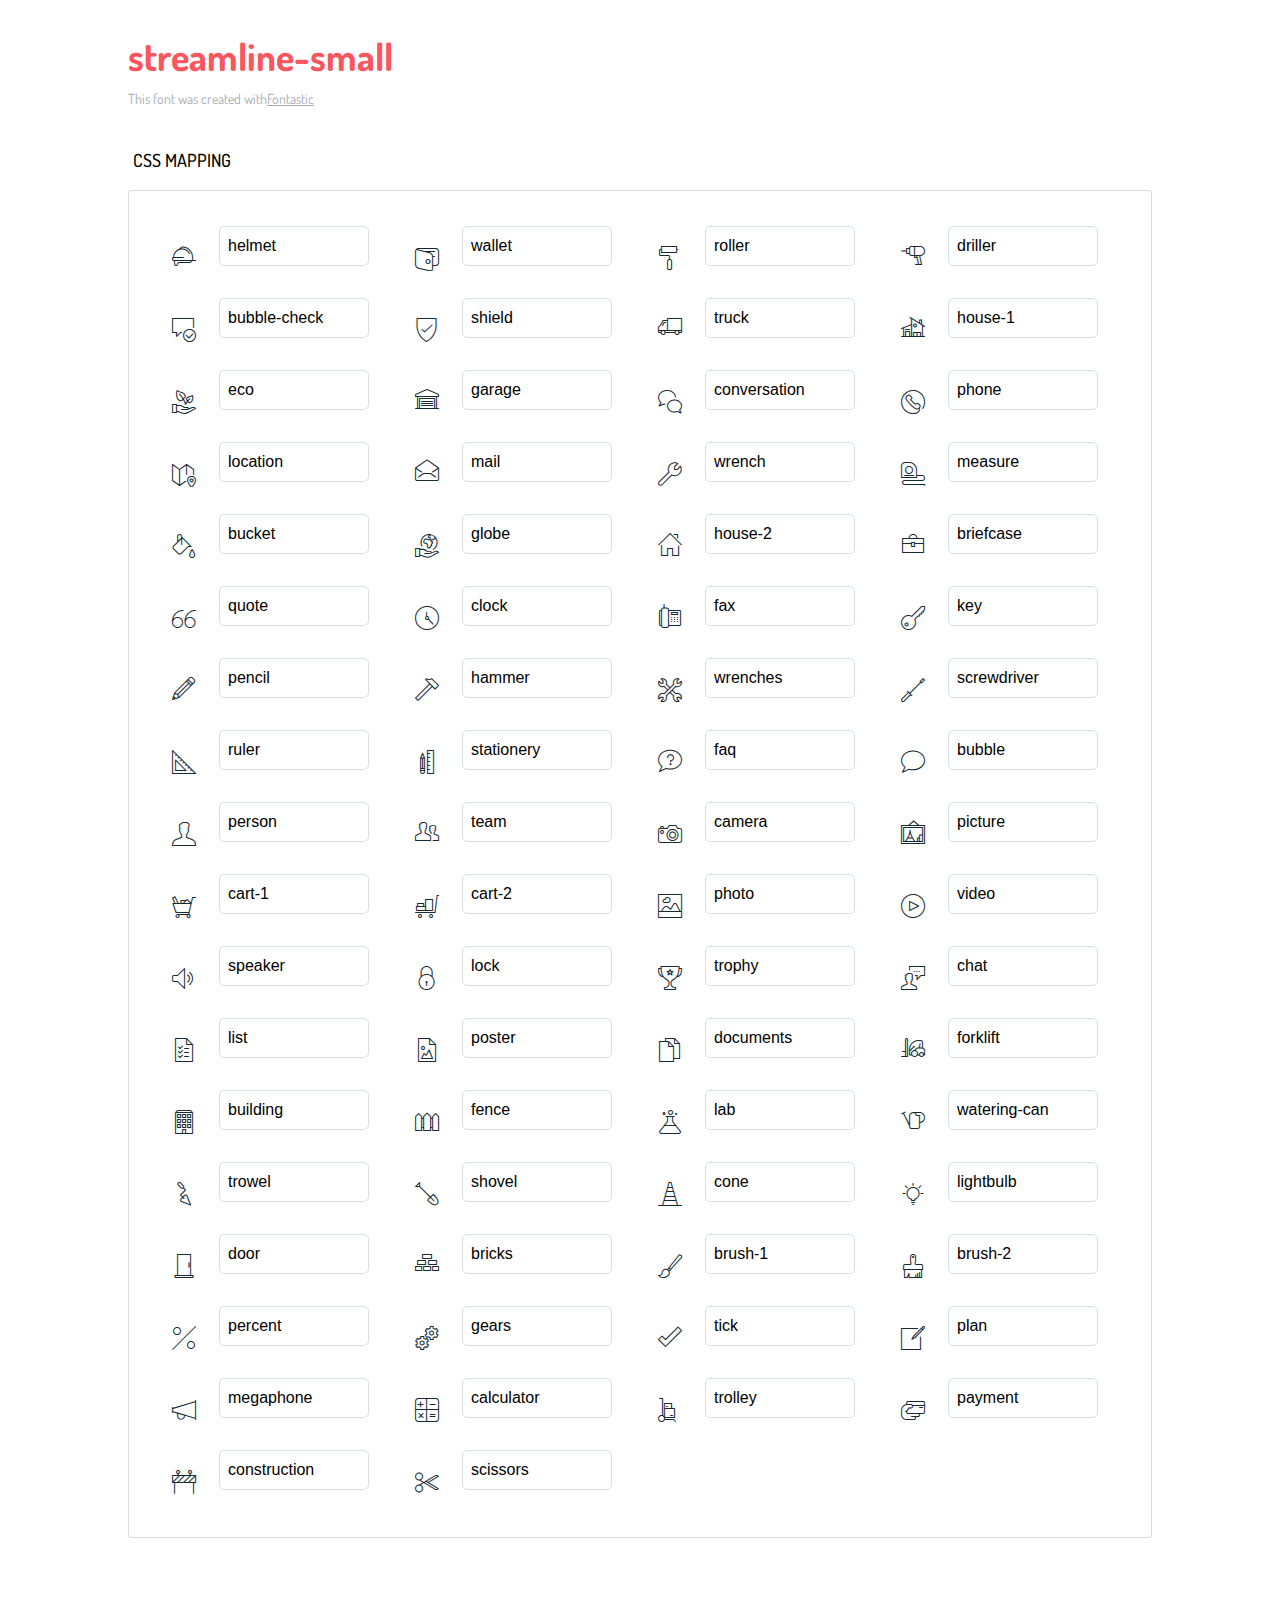
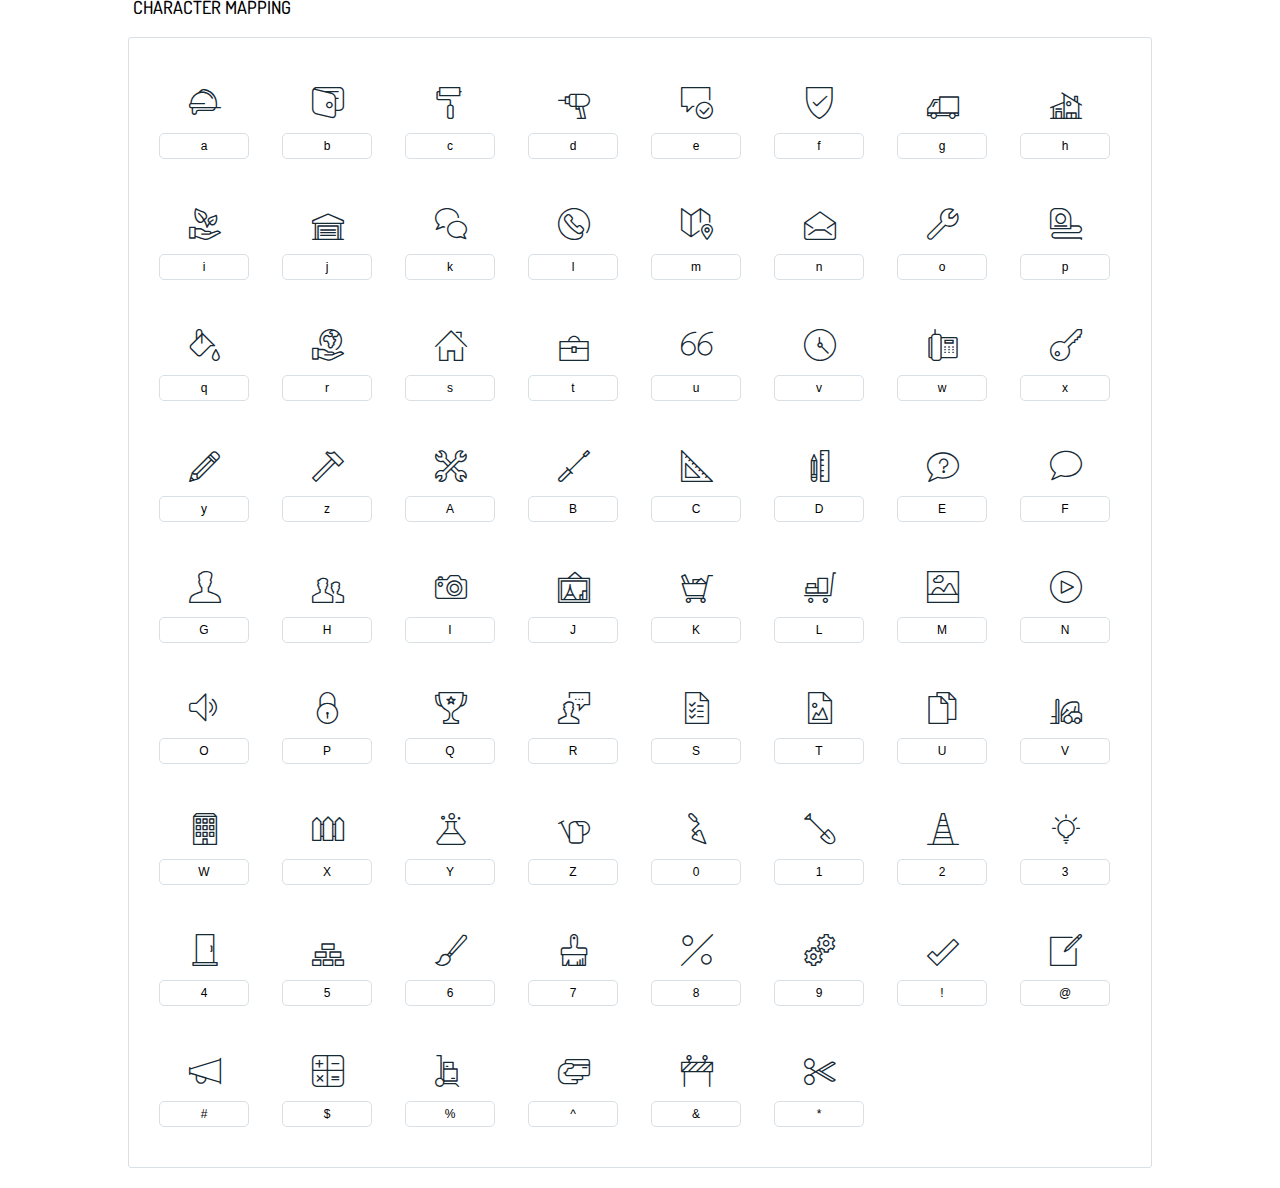
<file: html/fonts/streamline-small/icons-reference.html>
<!DOCTYPE html>
<html lang="en">
  <head>
    <meta charset="utf-8">
    <meta http-equiv="X-UA-Compatible" content="IE=edge,chrome=1">
    <meta name="viewport" content="width=device-width,initial-scale=1">
    <title>Font Reference - streamline-small</title>
    <link href="http://fonts.googleapis.com/css?family=Dosis:400,500,700" rel="stylesheet" type="text/css">
    <link rel="stylesheet" href="styles.css">
    <style type="text/css">
      html,body,div,span,applet,object,iframe,h1,h2,h3,h4,h5,h6,p,blockquote,pre,a,abbr,acronym,address,big,cite,code,del,dfn,em,img,ins,kbd,q,s,samp,small,strike,strong,sub,sup,tt,var,dl,dt,dd,ol,ul,li,fieldset,form,label,legend,table,caption,tbody,tfoot,thead,tr,th,td{margin:0;padding:0;border:0;outline:0;font-weight:inherit;font-style:inherit;font-family:inherit;font-size:100%;vertical-align:baseline}
body{line-height:1;color:#000;background:#fff}
ol,ul{list-style:none}
table{border-collapse:separate;border-spacing:0;vertical-align:middle}
caption,th,td{text-align:left;font-weight:normal;vertical-align:middle}
a img{border:none}
*{-webkit-box-sizing:border-box;-moz-box-sizing:border-box;box-sizing:border-box}
body{font-family:'Dosis','Tahoma',sans-serif}
.container{margin:15px auto;width:80%}
h1{margin:40px 0 20px;font-weight:700;font-size:38px;line-height:32px;color:#fb565e}
h2{font-size:18px;padding:0 0 21px 5px;margin:45px 0 0 0;text-transform:uppercase;font-weight:500}
.small{font-size:14px;color:#a5adb4;}
.small a{color:#a5adb4;}
.small a:hover{color:#fb565e}
.glyphs.character-mapping{margin:0 0 20px 0;padding:20px 0 20px 30px;color:rgba(0,0,0,0.5);border:1px solid #d8e0e5;-webkit-border-radius:3px;border-radius:3px;}
.glyphs.character-mapping li{margin:0 30px 20px 0;display:inline-block;width:90px}
.glyphs.character-mapping .icon{margin:10px 0 10px 15px;padding:15px;position:relative;width:55px;height:55px;color:#162a36 !important;overflow:hidden;-webkit-border-radius:3px;border-radius:3px;font-size:32px;}
.glyphs.character-mapping .icon svg{fill:#000}
.glyphs.character-mapping input{margin:0;padding:5px 0;line-height:12px;font-size:12px;display:block;width:100%;border:1px solid #d8e0e5;-webkit-border-radius:5px;border-radius:5px;text-align:center;outline:0;}
.glyphs.character-mapping input:focus{border:1px solid #fbde4a;-webkit-box-shadow:inset 0 0 3px #fbde4a;box-shadow:inset 0 0 3px #fbde4a}
.glyphs.character-mapping input:hover{-webkit-box-shadow:inset 0 0 3px #fbde4a;box-shadow:inset 0 0 3px #fbde4a}
.glyphs.css-mapping{margin:0 0 60px 0;padding:30px 0 20px 30px;color:rgba(0,0,0,0.5);border:1px solid #d8e0e5;-webkit-border-radius:3px;border-radius:3px;}
.glyphs.css-mapping li{margin:0 30px 20px 0;padding:0;display:inline-block;overflow:hidden}
.glyphs.css-mapping .icon{margin:0;margin-right:10px;padding:13px;height:50px;width:50px;color:#162a36 !important;overflow:hidden;float:left;font-size:24px}
.glyphs.css-mapping input{margin:0;margin-top:5px;padding:8px;line-height:16px;font-size:16px;display:block;width:150px;height:40px;border:1px solid #d8e0e5;-webkit-border-radius:5px;border-radius:5px;background:#fff;outline:0;float:right;}
.glyphs.css-mapping input:focus{border:1px solid #fbde4a;-webkit-box-shadow:inset 0 0 3px #fbde4a;box-shadow:inset 0 0 3px #fbde4a}
.glyphs.css-mapping input:hover{-webkit-box-shadow:inset 0 0 3px #fbde4a;box-shadow:inset 0 0 3px #fbde4a}

      
    </style>
  </head>
  <body>
    <div class="container">
      <h1>streamline-small</h1>
      <p class="small">This font was created with<a href="http://fontastic.me/">Fontastic</a></p>
      <h2>CSS mapping</h2>
      <ul class="glyphs css-mapping">
        <li>
          <div class="icon sl-small-helmet"></div>
          <input type="text" readonly="readonly" value="helmet">
        </li>
        <li>
          <div class="icon sl-small-wallet"></div>
          <input type="text" readonly="readonly" value="wallet">
        </li>
        <li>
          <div class="icon sl-small-roller"></div>
          <input type="text" readonly="readonly" value="roller">
        </li>
        <li>
          <div class="icon sl-small-driller"></div>
          <input type="text" readonly="readonly" value="driller">
        </li>
        <li>
          <div class="icon sl-small-bubble-check"></div>
          <input type="text" readonly="readonly" value="bubble-check">
        </li>
        <li>
          <div class="icon sl-small-shield"></div>
          <input type="text" readonly="readonly" value="shield">
        </li>
        <li>
          <div class="icon sl-small-truck"></div>
          <input type="text" readonly="readonly" value="truck">
        </li>
        <li>
          <div class="icon sl-small-house-1"></div>
          <input type="text" readonly="readonly" value="house-1">
        </li>
        <li>
          <div class="icon sl-small-eco"></div>
          <input type="text" readonly="readonly" value="eco">
        </li>
        <li>
          <div class="icon sl-small-garage"></div>
          <input type="text" readonly="readonly" value="garage">
        </li>
        <li>
          <div class="icon sl-small-conversation"></div>
          <input type="text" readonly="readonly" value="conversation">
        </li>
        <li>
          <div class="icon sl-small-phone"></div>
          <input type="text" readonly="readonly" value="phone">
        </li>
        <li>
          <div class="icon sl-small-location"></div>
          <input type="text" readonly="readonly" value="location">
        </li>
        <li>
          <div class="icon sl-small-mail"></div>
          <input type="text" readonly="readonly" value="mail">
        </li>
        <li>
          <div class="icon sl-small-wrench"></div>
          <input type="text" readonly="readonly" value="wrench">
        </li>
        <li>
          <div class="icon sl-small-measure"></div>
          <input type="text" readonly="readonly" value="measure">
        </li>
        <li>
          <div class="icon sl-small-bucket"></div>
          <input type="text" readonly="readonly" value="bucket">
        </li>
        <li>
          <div class="icon sl-small-globe"></div>
          <input type="text" readonly="readonly" value="globe">
        </li>
        <li>
          <div class="icon sl-small-house-2"></div>
          <input type="text" readonly="readonly" value="house-2">
        </li>
        <li>
          <div class="icon sl-small-briefcase"></div>
          <input type="text" readonly="readonly" value="briefcase">
        </li>
        <li>
          <div class="icon sl-small-quote"></div>
          <input type="text" readonly="readonly" value="quote">
        </li>
        <li>
          <div class="icon sl-small-clock"></div>
          <input type="text" readonly="readonly" value="clock">
        </li>
        <li>
          <div class="icon sl-small-fax"></div>
          <input type="text" readonly="readonly" value="fax">
        </li>
        <li>
          <div class="icon sl-small-key"></div>
          <input type="text" readonly="readonly" value="key">
        </li>
        <li>
          <div class="icon sl-small-pencil"></div>
          <input type="text" readonly="readonly" value="pencil">
        </li>
        <li>
          <div class="icon sl-small-hammer"></div>
          <input type="text" readonly="readonly" value="hammer">
        </li>
        <li>
          <div class="icon sl-small-wrenches"></div>
          <input type="text" readonly="readonly" value="wrenches">
        </li>
        <li>
          <div class="icon sl-small-screwdriver"></div>
          <input type="text" readonly="readonly" value="screwdriver">
        </li>
        <li>
          <div class="icon sl-small-ruler"></div>
          <input type="text" readonly="readonly" value="ruler">
        </li>
        <li>
          <div class="icon sl-small-stationery"></div>
          <input type="text" readonly="readonly" value="stationery">
        </li>
        <li>
          <div class="icon sl-small-faq"></div>
          <input type="text" readonly="readonly" value="faq">
        </li>
        <li>
          <div class="icon sl-small-bubble"></div>
          <input type="text" readonly="readonly" value="bubble">
        </li>
        <li>
          <div class="icon sl-small-person"></div>
          <input type="text" readonly="readonly" value="person">
        </li>
        <li>
          <div class="icon sl-small-team"></div>
          <input type="text" readonly="readonly" value="team">
        </li>
        <li>
          <div class="icon sl-small-camera"></div>
          <input type="text" readonly="readonly" value="camera">
        </li>
        <li>
          <div class="icon sl-small-picture"></div>
          <input type="text" readonly="readonly" value="picture">
        </li>
        <li>
          <div class="icon sl-small-cart-1"></div>
          <input type="text" readonly="readonly" value="cart-1">
        </li>
        <li>
          <div class="icon sl-small-cart-2"></div>
          <input type="text" readonly="readonly" value="cart-2">
        </li>
        <li>
          <div class="icon sl-small-photo"></div>
          <input type="text" readonly="readonly" value="photo">
        </li>
        <li>
          <div class="icon sl-small-video"></div>
          <input type="text" readonly="readonly" value="video">
        </li>
        <li>
          <div class="icon sl-small-speaker"></div>
          <input type="text" readonly="readonly" value="speaker">
        </li>
        <li>
          <div class="icon sl-small-lock"></div>
          <input type="text" readonly="readonly" value="lock">
        </li>
        <li>
          <div class="icon sl-small-trophy"></div>
          <input type="text" readonly="readonly" value="trophy">
        </li>
        <li>
          <div class="icon sl-small-chat"></div>
          <input type="text" readonly="readonly" value="chat">
        </li>
        <li>
          <div class="icon sl-small-list"></div>
          <input type="text" readonly="readonly" value="list">
        </li>
        <li>
          <div class="icon sl-small-poster"></div>
          <input type="text" readonly="readonly" value="poster">
        </li>
        <li>
          <div class="icon sl-small-documents"></div>
          <input type="text" readonly="readonly" value="documents">
        </li>
        <li>
          <div class="icon sl-small-forklift"></div>
          <input type="text" readonly="readonly" value="forklift">
        </li>
        <li>
          <div class="icon sl-small-building"></div>
          <input type="text" readonly="readonly" value="building">
        </li>
        <li>
          <div class="icon sl-small-fence"></div>
          <input type="text" readonly="readonly" value="fence">
        </li>
        <li>
          <div class="icon sl-small-lab"></div>
          <input type="text" readonly="readonly" value="lab">
        </li>
        <li>
          <div class="icon sl-small-watering-can"></div>
          <input type="text" readonly="readonly" value="watering-can">
        </li>
        <li>
          <div class="icon sl-small-trowel"></div>
          <input type="text" readonly="readonly" value="trowel">
        </li>
        <li>
          <div class="icon sl-small-shovel"></div>
          <input type="text" readonly="readonly" value="shovel">
        </li>
        <li>
          <div class="icon sl-small-cone"></div>
          <input type="text" readonly="readonly" value="cone">
        </li>
        <li>
          <div class="icon sl-small-lightbulb"></div>
          <input type="text" readonly="readonly" value="lightbulb">
        </li>
        <li>
          <div class="icon sl-small-door"></div>
          <input type="text" readonly="readonly" value="door">
        </li>
        <li>
          <div class="icon sl-small-bricks"></div>
          <input type="text" readonly="readonly" value="bricks">
        </li>
        <li>
          <div class="icon sl-small-brush-1"></div>
          <input type="text" readonly="readonly" value="brush-1">
        </li>
        <li>
          <div class="icon sl-small-brush-2"></div>
          <input type="text" readonly="readonly" value="brush-2">
        </li>
        <li>
          <div class="icon sl-small-percent"></div>
          <input type="text" readonly="readonly" value="percent">
        </li>
        <li>
          <div class="icon sl-small-gears"></div>
          <input type="text" readonly="readonly" value="gears">
        </li>
        <li>
          <div class="icon sl-small-tick"></div>
          <input type="text" readonly="readonly" value="tick">
        </li>
        <li>
          <div class="icon sl-small-plan"></div>
          <input type="text" readonly="readonly" value="plan">
        </li>
        <li>
          <div class="icon sl-small-megaphone"></div>
          <input type="text" readonly="readonly" value="megaphone">
        </li>
        <li>
          <div class="icon sl-small-calculator"></div>
          <input type="text" readonly="readonly" value="calculator">
        </li>
        <li>
          <div class="icon sl-small-trolley"></div>
          <input type="text" readonly="readonly" value="trolley">
        </li>
        <li>
          <div class="icon sl-small-payment"></div>
          <input type="text" readonly="readonly" value="payment">
        </li>
        <li>
          <div class="icon sl-small-construction"></div>
          <input type="text" readonly="readonly" value="construction">
        </li>
        <li>
          <div class="icon sl-small-scissors"></div>
          <input type="text" readonly="readonly" value="scissors">
        </li>
      </ul>
      <h2>Character mapping</h2>
      <ul class="glyphs character-mapping">
        <li>
          <div data-icon="a" class="icon"></div>
          <input type="text" readonly="readonly" value="a">
        </li>
        <li>
          <div data-icon="b" class="icon"></div>
          <input type="text" readonly="readonly" value="b">
        </li>
        <li>
          <div data-icon="c" class="icon"></div>
          <input type="text" readonly="readonly" value="c">
        </li>
        <li>
          <div data-icon="d" class="icon"></div>
          <input type="text" readonly="readonly" value="d">
        </li>
        <li>
          <div data-icon="e" class="icon"></div>
          <input type="text" readonly="readonly" value="e">
        </li>
        <li>
          <div data-icon="f" class="icon"></div>
          <input type="text" readonly="readonly" value="f">
        </li>
        <li>
          <div data-icon="g" class="icon"></div>
          <input type="text" readonly="readonly" value="g">
        </li>
        <li>
          <div data-icon="h" class="icon"></div>
          <input type="text" readonly="readonly" value="h">
        </li>
        <li>
          <div data-icon="i" class="icon"></div>
          <input type="text" readonly="readonly" value="i">
        </li>
        <li>
          <div data-icon="j" class="icon"></div>
          <input type="text" readonly="readonly" value="j">
        </li>
        <li>
          <div data-icon="k" class="icon"></div>
          <input type="text" readonly="readonly" value="k">
        </li>
        <li>
          <div data-icon="l" class="icon"></div>
          <input type="text" readonly="readonly" value="l">
        </li>
        <li>
          <div data-icon="m" class="icon"></div>
          <input type="text" readonly="readonly" value="m">
        </li>
        <li>
          <div data-icon="n" class="icon"></div>
          <input type="text" readonly="readonly" value="n">
        </li>
        <li>
          <div data-icon="o" class="icon"></div>
          <input type="text" readonly="readonly" value="o">
        </li>
        <li>
          <div data-icon="p" class="icon"></div>
          <input type="text" readonly="readonly" value="p">
        </li>
        <li>
          <div data-icon="q" class="icon"></div>
          <input type="text" readonly="readonly" value="q">
        </li>
        <li>
          <div data-icon="r" class="icon"></div>
          <input type="text" readonly="readonly" value="r">
        </li>
        <li>
          <div data-icon="s" class="icon"></div>
          <input type="text" readonly="readonly" value="s">
        </li>
        <li>
          <div data-icon="t" class="icon"></div>
          <input type="text" readonly="readonly" value="t">
        </li>
        <li>
          <div data-icon="u" class="icon"></div>
          <input type="text" readonly="readonly" value="u">
        </li>
        <li>
          <div data-icon="v" class="icon"></div>
          <input type="text" readonly="readonly" value="v">
        </li>
        <li>
          <div data-icon="w" class="icon"></div>
          <input type="text" readonly="readonly" value="w">
        </li>
        <li>
          <div data-icon="x" class="icon"></div>
          <input type="text" readonly="readonly" value="x">
        </li>
        <li>
          <div data-icon="y" class="icon"></div>
          <input type="text" readonly="readonly" value="y">
        </li>
        <li>
          <div data-icon="z" class="icon"></div>
          <input type="text" readonly="readonly" value="z">
        </li>
        <li>
          <div data-icon="A" class="icon"></div>
          <input type="text" readonly="readonly" value="A">
        </li>
        <li>
          <div data-icon="B" class="icon"></div>
          <input type="text" readonly="readonly" value="B">
        </li>
        <li>
          <div data-icon="C" class="icon"></div>
          <input type="text" readonly="readonly" value="C">
        </li>
        <li>
          <div data-icon="D" class="icon"></div>
          <input type="text" readonly="readonly" value="D">
        </li>
        <li>
          <div data-icon="E" class="icon"></div>
          <input type="text" readonly="readonly" value="E">
        </li>
        <li>
          <div data-icon="F" class="icon"></div>
          <input type="text" readonly="readonly" value="F">
        </li>
        <li>
          <div data-icon="G" class="icon"></div>
          <input type="text" readonly="readonly" value="G">
        </li>
        <li>
          <div data-icon="H" class="icon"></div>
          <input type="text" readonly="readonly" value="H">
        </li>
        <li>
          <div data-icon="I" class="icon"></div>
          <input type="text" readonly="readonly" value="I">
        </li>
        <li>
          <div data-icon="J" class="icon"></div>
          <input type="text" readonly="readonly" value="J">
        </li>
        <li>
          <div data-icon="K" class="icon"></div>
          <input type="text" readonly="readonly" value="K">
        </li>
        <li>
          <div data-icon="L" class="icon"></div>
          <input type="text" readonly="readonly" value="L">
        </li>
        <li>
          <div data-icon="M" class="icon"></div>
          <input type="text" readonly="readonly" value="M">
        </li>
        <li>
          <div data-icon="N" class="icon"></div>
          <input type="text" readonly="readonly" value="N">
        </li>
        <li>
          <div data-icon="O" class="icon"></div>
          <input type="text" readonly="readonly" value="O">
        </li>
        <li>
          <div data-icon="P" class="icon"></div>
          <input type="text" readonly="readonly" value="P">
        </li>
        <li>
          <div data-icon="Q" class="icon"></div>
          <input type="text" readonly="readonly" value="Q">
        </li>
        <li>
          <div data-icon="R" class="icon"></div>
          <input type="text" readonly="readonly" value="R">
        </li>
        <li>
          <div data-icon="S" class="icon"></div>
          <input type="text" readonly="readonly" value="S">
        </li>
        <li>
          <div data-icon="T" class="icon"></div>
          <input type="text" readonly="readonly" value="T">
        </li>
        <li>
          <div data-icon="U" class="icon"></div>
          <input type="text" readonly="readonly" value="U">
        </li>
        <li>
          <div data-icon="V" class="icon"></div>
          <input type="text" readonly="readonly" value="V">
        </li>
        <li>
          <div data-icon="W" class="icon"></div>
          <input type="text" readonly="readonly" value="W">
        </li>
        <li>
          <div data-icon="X" class="icon"></div>
          <input type="text" readonly="readonly" value="X">
        </li>
        <li>
          <div data-icon="Y" class="icon"></div>
          <input type="text" readonly="readonly" value="Y">
        </li>
        <li>
          <div data-icon="Z" class="icon"></div>
          <input type="text" readonly="readonly" value="Z">
        </li>
        <li>
          <div data-icon="0" class="icon"></div>
          <input type="text" readonly="readonly" value="0">
        </li>
        <li>
          <div data-icon="1" class="icon"></div>
          <input type="text" readonly="readonly" value="1">
        </li>
        <li>
          <div data-icon="2" class="icon"></div>
          <input type="text" readonly="readonly" value="2">
        </li>
        <li>
          <div data-icon="3" class="icon"></div>
          <input type="text" readonly="readonly" value="3">
        </li>
        <li>
          <div data-icon="4" class="icon"></div>
          <input type="text" readonly="readonly" value="4">
        </li>
        <li>
          <div data-icon="5" class="icon"></div>
          <input type="text" readonly="readonly" value="5">
        </li>
        <li>
          <div data-icon="6" class="icon"></div>
          <input type="text" readonly="readonly" value="6">
        </li>
        <li>
          <div data-icon="7" class="icon"></div>
          <input type="text" readonly="readonly" value="7">
        </li>
        <li>
          <div data-icon="8" class="icon"></div>
          <input type="text" readonly="readonly" value="8">
        </li>
        <li>
          <div data-icon="9" class="icon"></div>
          <input type="text" readonly="readonly" value="9">
        </li>
        <li>
          <div data-icon="!" class="icon"></div>
          <input type="text" readonly="readonly" value="!">
        </li>
        <li>
          <div data-icon="@" class="icon"></div>
          <input type="text" readonly="readonly" value="@">
        </li>
        <li>
          <div data-icon="#" class="icon"></div>
          <input type="text" readonly="readonly" value="#">
        </li>
        <li>
          <div data-icon="$" class="icon"></div>
          <input type="text" readonly="readonly" value="$">
        </li>
        <li>
          <div data-icon="%" class="icon"></div>
          <input type="text" readonly="readonly" value="%">
        </li>
        <li>
          <div data-icon="^" class="icon"></div>
          <input type="text" readonly="readonly" value="^">
        </li>
        <li>
          <div data-icon="&" class="icon"></div>
          <input type="text" readonly="readonly" value="&amp;">
        </li>
        <li>
          <div data-icon="*" class="icon"></div>
          <input type="text" readonly="readonly" value="*">
        </li>
      </ul>
    </div><script type="text/javascript">
(function() {
  var glyphs, _i, _len, _ref;

  _ref = document.getElementsByClassName('glyphs');
  for (_i = 0, _len = _ref.length; _i < _len; _i++) {
    glyphs = _ref[_i];
    glyphs.addEventListener('click', function(event) {
      if (event.target.tagName === 'INPUT') {
        return event.target.select();
      }
    });
  }

}).call(this);
</script>
  </body>
</html>
</file>
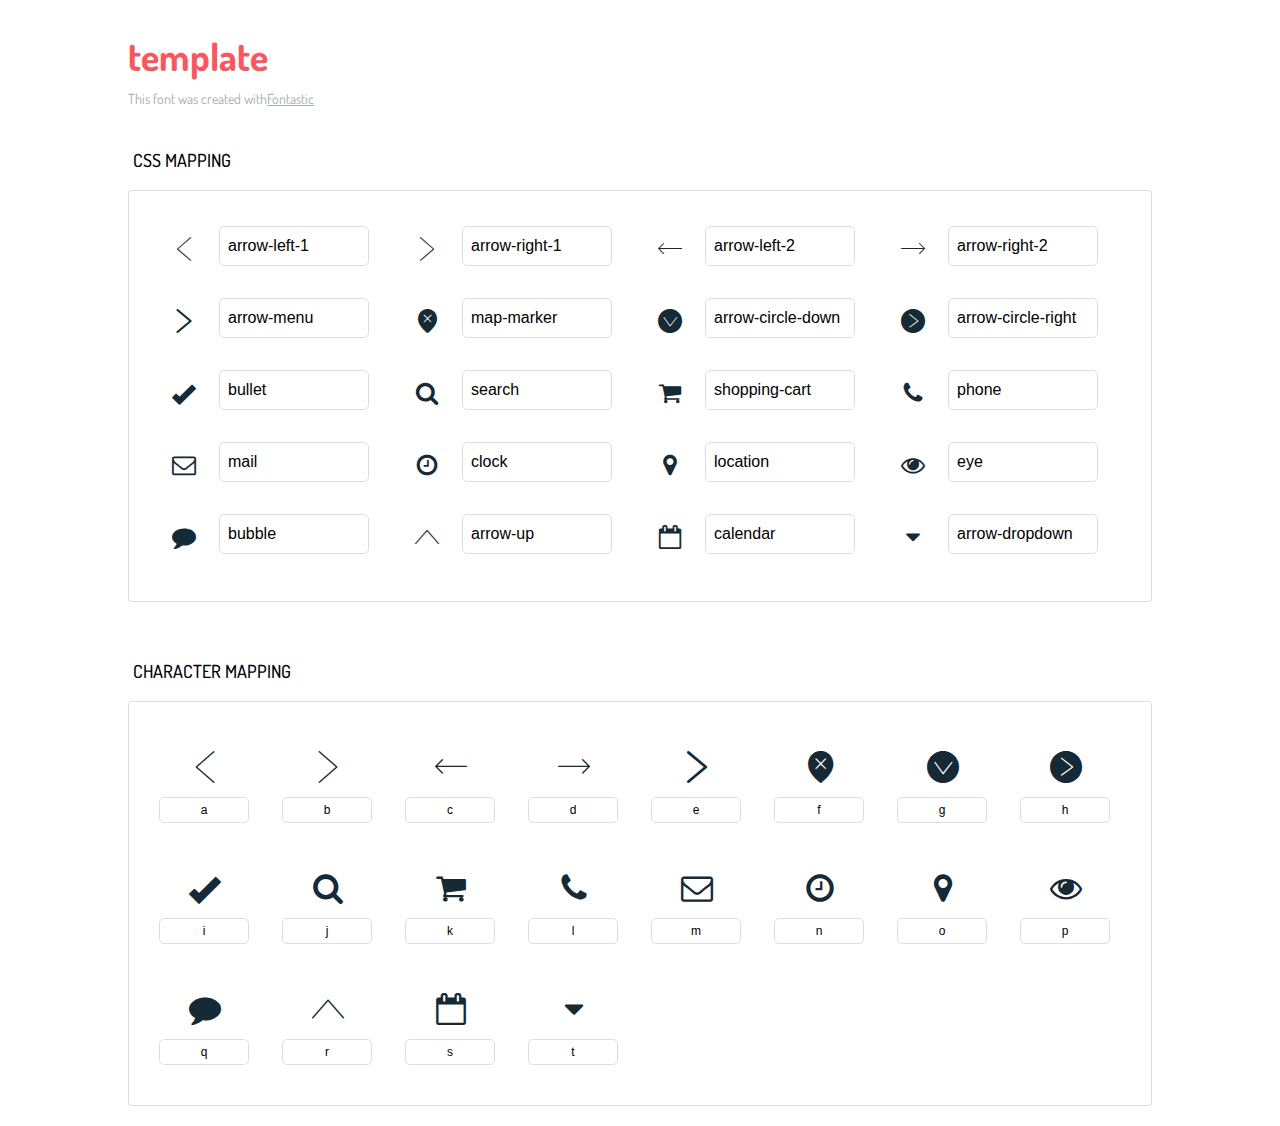
<file: html/fonts/template/icons-reference.html>
<!DOCTYPE html>
<html lang="en">
  <head>
    <meta charset="utf-8">
    <meta http-equiv="X-UA-Compatible" content="IE=edge,chrome=1">
    <meta name="viewport" content="width=device-width,initial-scale=1">
    <title>Font Reference - template</title>
    <link href="http://fonts.googleapis.com/css?family=Dosis:400,500,700" rel="stylesheet" type="text/css">
    <link rel="stylesheet" href="styles.css">
    <style type="text/css">
      html,body,div,span,applet,object,iframe,h1,h2,h3,h4,h5,h6,p,blockquote,pre,a,abbr,acronym,address,big,cite,code,del,dfn,em,img,ins,kbd,q,s,samp,small,strike,strong,sub,sup,tt,var,dl,dt,dd,ol,ul,li,fieldset,form,label,legend,table,caption,tbody,tfoot,thead,tr,th,td{margin:0;padding:0;border:0;outline:0;font-weight:inherit;font-style:inherit;font-family:inherit;font-size:100%;vertical-align:baseline}
body{line-height:1;color:#000;background:#fff}
ol,ul{list-style:none}
table{border-collapse:separate;border-spacing:0;vertical-align:middle}
caption,th,td{text-align:left;font-weight:normal;vertical-align:middle}
a img{border:none}
*{-webkit-box-sizing:border-box;-moz-box-sizing:border-box;box-sizing:border-box}
body{font-family:'Dosis','Tahoma',sans-serif}
.container{margin:15px auto;width:80%}
h1{margin:40px 0 20px;font-weight:700;font-size:38px;line-height:32px;color:#fb565e}
h2{font-size:18px;padding:0 0 21px 5px;margin:45px 0 0 0;text-transform:uppercase;font-weight:500}
.small{font-size:14px;color:#a5adb4;}
.small a{color:#a5adb4;}
.small a:hover{color:#fb565e}
.glyphs.character-mapping{margin:0 0 20px 0;padding:20px 0 20px 30px;color:rgba(0,0,0,0.5);border:1px solid #d8e0e5;-webkit-border-radius:3px;border-radius:3px;}
.glyphs.character-mapping li{margin:0 30px 20px 0;display:inline-block;width:90px}
.glyphs.character-mapping .icon{margin:10px 0 10px 15px;padding:15px;position:relative;width:55px;height:55px;color:#162a36 !important;overflow:hidden;-webkit-border-radius:3px;border-radius:3px;font-size:32px;}
.glyphs.character-mapping .icon svg{fill:#000}
.glyphs.character-mapping input{margin:0;padding:5px 0;line-height:12px;font-size:12px;display:block;width:100%;border:1px solid #d8e0e5;-webkit-border-radius:5px;border-radius:5px;text-align:center;outline:0;}
.glyphs.character-mapping input:focus{border:1px solid #fbde4a;-webkit-box-shadow:inset 0 0 3px #fbde4a;box-shadow:inset 0 0 3px #fbde4a}
.glyphs.character-mapping input:hover{-webkit-box-shadow:inset 0 0 3px #fbde4a;box-shadow:inset 0 0 3px #fbde4a}
.glyphs.css-mapping{margin:0 0 60px 0;padding:30px 0 20px 30px;color:rgba(0,0,0,0.5);border:1px solid #d8e0e5;-webkit-border-radius:3px;border-radius:3px;}
.glyphs.css-mapping li{margin:0 30px 20px 0;padding:0;display:inline-block;overflow:hidden}
.glyphs.css-mapping .icon{margin:0;margin-right:10px;padding:13px;height:50px;width:50px;color:#162a36 !important;overflow:hidden;float:left;font-size:24px}
.glyphs.css-mapping input{margin:0;margin-top:5px;padding:8px;line-height:16px;font-size:16px;display:block;width:150px;height:40px;border:1px solid #d8e0e5;-webkit-border-radius:5px;border-radius:5px;background:#fff;outline:0;float:right;}
.glyphs.css-mapping input:focus{border:1px solid #fbde4a;-webkit-box-shadow:inset 0 0 3px #fbde4a;box-shadow:inset 0 0 3px #fbde4a}
.glyphs.css-mapping input:hover{-webkit-box-shadow:inset 0 0 3px #fbde4a;box-shadow:inset 0 0 3px #fbde4a}

      
    </style>
  </head>
  <body>
    <div class="container">
      <h1>template</h1>
      <p class="small">This font was created with<a href="http://fontastic.me/">Fontastic</a></p>
      <h2>CSS mapping</h2>
      <ul class="glyphs css-mapping">
        <li>
          <div class="icon template-arrow-left-1"></div>
          <input type="text" readonly="readonly" value="arrow-left-1">
        </li>
        <li>
          <div class="icon template-arrow-right-1"></div>
          <input type="text" readonly="readonly" value="arrow-right-1">
        </li>
        <li>
          <div class="icon template-arrow-left-2"></div>
          <input type="text" readonly="readonly" value="arrow-left-2">
        </li>
        <li>
          <div class="icon template-arrow-right-2"></div>
          <input type="text" readonly="readonly" value="arrow-right-2">
        </li>
        <li>
          <div class="icon template-arrow-menu"></div>
          <input type="text" readonly="readonly" value="arrow-menu">
        </li>
        <li>
          <div class="icon template-map-marker"></div>
          <input type="text" readonly="readonly" value="map-marker">
        </li>
        <li>
          <div class="icon template-arrow-circle-down"></div>
          <input type="text" readonly="readonly" value="arrow-circle-down">
        </li>
        <li>
          <div class="icon template-arrow-circle-right"></div>
          <input type="text" readonly="readonly" value="arrow-circle-right">
        </li>
        <li>
          <div class="icon template-bullet"></div>
          <input type="text" readonly="readonly" value="bullet">
        </li>
        <li>
          <div class="icon template-search"></div>
          <input type="text" readonly="readonly" value="search">
        </li>
        <li>
          <div class="icon template-shopping-cart"></div>
          <input type="text" readonly="readonly" value="shopping-cart">
        </li>
        <li>
          <div class="icon template-phone"></div>
          <input type="text" readonly="readonly" value="phone">
        </li>
        <li>
          <div class="icon template-mail"></div>
          <input type="text" readonly="readonly" value="mail">
        </li>
        <li>
          <div class="icon template-clock"></div>
          <input type="text" readonly="readonly" value="clock">
        </li>
        <li>
          <div class="icon template-location"></div>
          <input type="text" readonly="readonly" value="location">
        </li>
        <li>
          <div class="icon template-eye"></div>
          <input type="text" readonly="readonly" value="eye">
        </li>
        <li>
          <div class="icon template-bubble"></div>
          <input type="text" readonly="readonly" value="bubble">
        </li>
        <li>
          <div class="icon template-arrow-up"></div>
          <input type="text" readonly="readonly" value="arrow-up">
        </li>
        <li>
          <div class="icon template-calendar"></div>
          <input type="text" readonly="readonly" value="calendar">
        </li>
        <li>
          <div class="icon template-arrow-dropdown"></div>
          <input type="text" readonly="readonly" value="arrow-dropdown">
        </li>
      </ul>
      <h2>Character mapping</h2>
      <ul class="glyphs character-mapping">
        <li>
          <div data-icon="a" class="icon"></div>
          <input type="text" readonly="readonly" value="a">
        </li>
        <li>
          <div data-icon="b" class="icon"></div>
          <input type="text" readonly="readonly" value="b">
        </li>
        <li>
          <div data-icon="c" class="icon"></div>
          <input type="text" readonly="readonly" value="c">
        </li>
        <li>
          <div data-icon="d" class="icon"></div>
          <input type="text" readonly="readonly" value="d">
        </li>
        <li>
          <div data-icon="e" class="icon"></div>
          <input type="text" readonly="readonly" value="e">
        </li>
        <li>
          <div data-icon="f" class="icon"></div>
          <input type="text" readonly="readonly" value="f">
        </li>
        <li>
          <div data-icon="g" class="icon"></div>
          <input type="text" readonly="readonly" value="g">
        </li>
        <li>
          <div data-icon="h" class="icon"></div>
          <input type="text" readonly="readonly" value="h">
        </li>
        <li>
          <div data-icon="i" class="icon"></div>
          <input type="text" readonly="readonly" value="i">
        </li>
        <li>
          <div data-icon="j" class="icon"></div>
          <input type="text" readonly="readonly" value="j">
        </li>
        <li>
          <div data-icon="k" class="icon"></div>
          <input type="text" readonly="readonly" value="k">
        </li>
        <li>
          <div data-icon="l" class="icon"></div>
          <input type="text" readonly="readonly" value="l">
        </li>
        <li>
          <div data-icon="m" class="icon"></div>
          <input type="text" readonly="readonly" value="m">
        </li>
        <li>
          <div data-icon="n" class="icon"></div>
          <input type="text" readonly="readonly" value="n">
        </li>
        <li>
          <div data-icon="o" class="icon"></div>
          <input type="text" readonly="readonly" value="o">
        </li>
        <li>
          <div data-icon="p" class="icon"></div>
          <input type="text" readonly="readonly" value="p">
        </li>
        <li>
          <div data-icon="q" class="icon"></div>
          <input type="text" readonly="readonly" value="q">
        </li>
        <li>
          <div data-icon="r" class="icon"></div>
          <input type="text" readonly="readonly" value="r">
        </li>
        <li>
          <div data-icon="s" class="icon"></div>
          <input type="text" readonly="readonly" value="s">
        </li>
        <li>
          <div data-icon="t" class="icon"></div>
          <input type="text" readonly="readonly" value="t">
        </li>
      </ul>
    </div><script type="text/javascript">
(function() {
  var glyphs, _i, _len, _ref;

  _ref = document.getElementsByClassName('glyphs');
  for (_i = 0, _len = _ref.length; _i < _len; _i++) {
    glyphs = _ref[_i];
    glyphs.addEventListener('click', function(event) {
      if (event.target.tagName === 'INPUT') {
        return event.target.select();
      }
    });
  }

}).call(this);
</script>
  </body>
</html>
</file>
<file: style/login.css>
.form-control{
    width:40%;
}
.login{
    box-shadow:3px 2px 10px 10px  grey;
    width:40%;
    margin:2% 30%;
    border-radius: 5px;
}
form{
    padding:3% 3%;
}
h1{
    text-align: center;
}
</file>
<file: style/register.css>
.form-control{
    width:20%;
}
.registration{
    box-shadow:3px 2px 10px 10px  lightblue;
    width:40%;
    margin:2% 30%;
    border-radius: 5px;
}
form{
    padding:3% 3%;
}
h1{
    text-align: center;
}
</file>
<file: html/rs-plugin/css/settings.css>
/*-----------------------------------------------------------------------------

-	Revolution Slider 5.0 Default Style Settings -

Screen Stylesheet

version:   	5.4.0
date:      	11/02/17
author:		themepunch
email:     	info@themepunch.com
website:   	http://www.themepunch.com
-----------------------------------------------------------------------------*/
#debungcontrolls,.debugtimeline{width:100%;box-sizing:border-box}.rev_column,.rev_column .tp-parallax-wrap,.tp-svg-layer svg{vertical-align:top}#debungcontrolls{z-index:100000;position:fixed;bottom:0;height:auto;background:rgba(0,0,0,.6);padding:10px}.debugtimeline{height:10px;position:relative;margin-bottom:3px;display:none;white-space:nowrap}.debugtimeline:hover{height:15px}.the_timeline_tester{background:#e74c3c;position:absolute;top:0;left:0;height:100%;width:0}.debugtimeline.tl_slide .the_timeline_tester{background:#f39c12}.debugtimeline.tl_frame .the_timeline_tester{background:#3498db}.debugtimline_txt{color:#fff;font-weight:400;font-size:7px;position:absolute;left:10px;top:0;white-space:nowrap;line-height:10px}.rtl{direction:rtl}@font-face{font-family:revicons;src:url(../fonts/revicons/revicons.eot?5510888);src:url(../fonts/revicons/revicons.eot?5510888#iefix) format('embedded-opentype'),url(../fonts/revicons/revicons.woff?5510888) format('woff'),url(../fonts/revicons/revicons.ttf?5510888) format('truetype'),url(../fonts/revicons/revicons.svg?5510888#revicons) format('svg');font-weight:400;font-style:normal}[class*=" revicon-"]:before,[class^=revicon-]:before{font-family:revicons;font-style:normal;font-weight:400;speak:none;display:inline-block;text-decoration:inherit;width:1em;margin-right:.2em;text-align:center;font-variant:normal;text-transform:none;line-height:1em;margin-left:.2em}.revicon-search-1:before{content:'\e802'}.revicon-pencil-1:before{content:'\e831'}.revicon-picture-1:before{content:'\e803'}.revicon-cancel:before{content:'\e80a'}.revicon-info-circled:before{content:'\e80f'}.revicon-trash:before{content:'\e801'}.revicon-left-dir:before{content:'\e817'}.revicon-right-dir:before{content:'\e818'}.revicon-down-open:before{content:'\e83b'}.revicon-left-open:before{content:'\e819'}.revicon-right-open:before{content:'\e81a'}.revicon-angle-left:before{content:'\e820'}.revicon-angle-right:before{content:'\e81d'}.revicon-left-big:before{content:'\e81f'}.revicon-right-big:before{content:'\e81e'}.revicon-magic:before{content:'\e807'}.revicon-picture:before{content:'\e800'}.revicon-export:before{content:'\e80b'}.revicon-cog:before{content:'\e832'}.revicon-login:before{content:'\e833'}.revicon-logout:before{content:'\e834'}.revicon-video:before{content:'\e805'}.revicon-arrow-combo:before{content:'\e827'}.revicon-left-open-1:before{content:'\e82a'}.revicon-right-open-1:before{content:'\e82b'}.revicon-left-open-mini:before{content:'\e822'}.revicon-right-open-mini:before{content:'\e823'}.revicon-left-open-big:before{content:'\e824'}.revicon-right-open-big:before{content:'\e825'}.revicon-left:before{content:'\e836'}.revicon-right:before{content:'\e826'}.revicon-ccw:before{content:'\e808'}.revicon-arrows-ccw:before{content:'\e806'}.revicon-palette:before{content:'\e829'}.revicon-list-add:before{content:'\e80c'}.revicon-doc:before{content:'\e809'}.revicon-left-open-outline:before{content:'\e82e'}.revicon-left-open-2:before{content:'\e82c'}.revicon-right-open-outline:before{content:'\e82f'}.revicon-right-open-2:before{content:'\e82d'}.revicon-equalizer:before{content:'\e83a'}.revicon-layers-alt:before{content:'\e804'}.revicon-popup:before{content:'\e828'}.rev_slider_wrapper{position:relative;z-index:0;width:100%}.rev_slider{position:relative;overflow:visible}.entry-content .rev_slider a,.rev_slider a{box-shadow:none}.tp-overflow-hidden{overflow:hidden!important}.group_ov_hidden{overflow:hidden}.rev_slider img,.tp-simpleresponsive img{max-width:none!important;transition:none;margin:0;padding:0;border:none}.rev_slider .no-slides-text{font-weight:700;text-align:center;padding-top:80px}.rev_slider>ul,.rev_slider>ul>li,.rev_slider>ul>li:before,.rev_slider_wrapper>ul,.tp-revslider-mainul>li,.tp-revslider-mainul>li:before,.tp-simpleresponsive>ul,.tp-simpleresponsive>ul>li,.tp-simpleresponsive>ul>li:before{list-style:none!important;position:absolute;margin:0!important;padding:0!important;overflow-x:visible;overflow-y:visible;background-image:none;background-position:0 0;text-indent:0;top:0;left:0}.rev_slider>ul>li,.rev_slider>ul>li:before,.tp-revslider-mainul>li,.tp-revslider-mainul>li:before,.tp-simpleresponsive>ul>li,.tp-simpleresponsive>ul>li:before{visibility:hidden}.tp-revslider-mainul,.tp-revslider-slidesli{padding:0!important;margin:0!important;list-style:none!important}.fullscreen-container,.fullwidthbanner-container{padding:0;position:relative}.rev_slider li.tp-revslider-slidesli{position:absolute!important}.tp-caption .rs-untoggled-content{display:block}.tp-caption .rs-toggled-content{display:none}.rs-toggle-content-active.tp-caption .rs-toggled-content{display:block}.rs-toggle-content-active.tp-caption .rs-untoggled-content{display:none}.rev_slider .caption,.rev_slider .tp-caption{position:relative;visibility:hidden;white-space:nowrap;display:block;-webkit-font-smoothing:antialiased!important;z-index:1}.rev_slider .caption,.rev_slider .tp-caption,.tp-simpleresponsive img{-moz-user-select:none;-khtml-user-select:none;-webkit-user-select:none;-o-user-select:none}.rev_slider .tp-mask-wrap .tp-caption,.rev_slider .tp-mask-wrap :last-child,.wpb_text_column .rev_slider .tp-mask-wrap .tp-caption,.wpb_text_column .rev_slider .tp-mask-wrap :last-child{margin-bottom:0}.tp-svg-layer svg{width:100%;height:100%;position:relative}.tp-carousel-wrapper{cursor:url(openhand.cur),move}.tp-carousel-wrapper.dragged{cursor:url(closedhand.cur),move}.tp_inner_padding{box-sizing:border-box;max-height:none!important}.tp-caption.tp-layer-selectable{-moz-user-select:all;-khtml-user-select:all;-webkit-user-select:all;-o-user-select:all}.tp-caption.tp-hidden-caption,.tp-forcenotvisible,.tp-hide-revslider,.tp-parallax-wrap.tp-hidden-caption{visibility:hidden!important;display:none!important}.rev_slider audio,.rev_slider embed,.rev_slider iframe,.rev_slider object,.rev_slider video{max-width:none!important}.tp-element-background{position:absolute;top:0;left:0;width:100%;height:100%;z-index:0}.tp-blockmask,.tp-blockmask_in,.tp-blockmask_out{position:absolute;top:0;left:0;width:100%;height:100%;background:#fff;z-index:1000;transform:scaleX(0) scaleY(0)}.rev_row_zone{position:absolute;width:100%;left:0;box-sizing:border-box;min-height:50px;font-size:0}.rev_column_inner,.rev_slider .tp-caption.rev_row{position:relative;width:100%!important;box-sizing:border-box}.rev_row_zone_top{top:0}.rev_row_zone_middle{top:50%;transform:translateY(-50%)}.rev_row_zone_bottom{bottom:0}.rev_slider .tp-caption.rev_row{display:table;table-layout:fixed;vertical-align:top;height:auto!important;font-size:0}.rev_column{display:table-cell;position:relative;height:auto;box-sizing:border-box;font-size:0}.rev_column_inner{display:block;height:auto!important;white-space:normal!important}.rev_column_bg{width:100%;height:100%;position:absolute;top:0;left:0;z-index:0;box-sizing:border-box;background-clip:content-box;border:0 solid transparent}.tp-caption .backcorner,.tp-caption .backcornertop,.tp-caption .frontcorner,.tp-caption .frontcornertop{height:0;top:0;width:0;position:absolute}.rev_column_inner .tp-loop-wrap,.rev_column_inner .tp-mask-wrap,.rev_column_inner .tp-parallax-wrap{text-align:inherit}.rev_column_inner .tp-mask-wrap{display:inline-block}.rev_column_inner .tp-parallax-wrap,.rev_column_inner .tp-parallax-wrap .tp-loop-wrap,.rev_column_inner .tp-parallax-wrap .tp-mask-wrap{position:relative!important;left:auto!important;top:auto!important;line-height:0}.tp-video-play-button,.tp-video-play-button i{line-height:50px!important;vertical-align:top;text-align:center}.rev_column_inner .rev_layer_in_column,.rev_column_inner .tp-parallax-wrap,.rev_column_inner .tp-parallax-wrap .tp-loop-wrap,.rev_column_inner .tp-parallax-wrap .tp-mask-wrap{vertical-align:top}.rev_break_columns{display:block!important}.rev_break_columns .tp-parallax-wrap.rev_column{display:block!important;width:100%!important}.fullwidthbanner-container{overflow:hidden}.fullwidthbanner-container .fullwidthabanner{width:100%;position:relative}.tp-static-layers{position:absolute;z-index:101;top:0;left:0}.tp-caption .frontcorner{border-left:40px solid transparent;border-right:0 solid transparent;border-top:40px solid #00A8FF;left:-40px}.tp-caption .backcorner{border-left:0 solid transparent;border-right:40px solid transparent;border-bottom:40px solid #00A8FF;right:0}.tp-caption .frontcornertop{border-left:40px solid transparent;border-right:0 solid transparent;border-bottom:40px solid #00A8FF;left:-40px}.tp-caption .backcornertop{border-left:0 solid transparent;border-right:40px solid transparent;border-top:40px solid #00A8FF;right:0}.tp-layer-inner-rotation{position:relative!important}img.tp-slider-alternative-image{width:100%;height:auto}.caption.fullscreenvideo,.rs-background-video-layer,.tp-caption.coverscreenvideo,.tp-caption.fullscreenvideo{width:100%;height:100%;top:0;left:0;position:absolute}.noFilterClass{filter:none!important}.rs-background-video-layer{visibility:hidden;z-index:0}.caption.fullscreenvideo audio,.caption.fullscreenvideo iframe,.caption.fullscreenvideo video,.tp-caption.fullscreenvideo iframe,.tp-caption.fullscreenvideo iframe audio,.tp-caption.fullscreenvideo iframe video{width:100%!important;height:100%!important;display:none}.fullcoveredvideo audio,.fullscreenvideo audio .fullcoveredvideo video,.fullscreenvideo video{background:#000}.fullcoveredvideo .tp-poster{background-position:center center;background-size:cover;width:100%;height:100%;top:0;left:0}.videoisplaying .html5vid .tp-poster{display:none}.tp-video-play-button{background:#000;background:rgba(0,0,0,.3);border-radius:5px;position:absolute;top:50%;left:50%;color:#FFF;margin-top:-25px;margin-left:-25px;cursor:pointer;width:50px;height:50px;box-sizing:border-box;display:inline-block;z-index:4;opacity:0;transition:opacity .3s ease-out!important}.tp-audio-html5 .tp-video-play-button,.tp-hiddenaudio{display:none!important}.tp-caption .html5vid{width:100%!important;height:100%!important}.tp-video-play-button i{width:50px;height:50px;display:inline-block;font-size:40px!important}.rs-fullvideo-cover,.tp-dottedoverlay,.tp-shadowcover{height:100%;top:0;left:0;position:absolute}.tp-caption:hover .tp-video-play-button{opacity:1;display:block}.tp-caption .tp-revstop{display:none;border-left:5px solid #fff!important;border-right:5px solid #fff!important;margin-top:15px!important;line-height:20px!important;vertical-align:top;font-size:25px!important}.tp-seek-bar,.tp-video-button,.tp-volume-bar{outline:0;line-height:12px;margin:0;cursor:pointer}.videoisplaying .revicon-right-dir{display:none}.videoisplaying .tp-revstop{display:inline-block}.videoisplaying .tp-video-play-button{display:none}.fullcoveredvideo .tp-video-play-button{display:none!important}.fullscreenvideo .fullscreenvideo audio,.fullscreenvideo .fullscreenvideo video{object-fit:contain!important}.fullscreenvideo .fullcoveredvideo audio,.fullscreenvideo .fullcoveredvideo video{object-fit:cover!important}.tp-video-controls{position:absolute;bottom:0;left:0;right:0;padding:5px;opacity:0;transition:opacity .3s;background-image:linear-gradient(to bottom,#000 13%,#323232 100%);display:table;max-width:100%;overflow:hidden;box-sizing:border-box}.rev-btn.rev-hiddenicon i,.rev-btn.rev-withicon i{transition:all .2s ease-out!important;font-size:15px}.tp-caption:hover .tp-video-controls{opacity:.9}.tp-video-button{background:rgba(0,0,0,.5);border:0;border-radius:3px;font-size:12px;color:#fff;padding:0}.tp-video-button:hover{cursor:pointer}.tp-video-button-wrap,.tp-video-seek-bar-wrap,.tp-video-vol-bar-wrap{padding:0 5px;display:table-cell;vertical-align:middle}.tp-video-seek-bar-wrap{width:80%}.tp-video-vol-bar-wrap{width:20%}.tp-seek-bar,.tp-volume-bar{width:100%;padding:0}.rs-fullvideo-cover{width:100%;background:0 0;z-index:5}.disabled_lc .tp-video-play-button,.rs-background-video-layer audio::-webkit-media-controls,.rs-background-video-layer video::-webkit-media-controls,.rs-background-video-layer video::-webkit-media-controls-start-playback-button{display:none!important}.tp-audio-html5 .tp-video-controls{opacity:1!important;visibility:visible!important}.tp-dottedoverlay{background-repeat:repeat;width:100%;z-index:3}.tp-dottedoverlay.twoxtwo{background:url(../assets/gridtile.png)}.tp-dottedoverlay.twoxtwowhite{background:url(../assets/gridtile_white.png)}.tp-dottedoverlay.threexthree{background:url(../assets/gridtile_3x3.png)}.tp-dottedoverlay.threexthreewhite{background:url(../assets/gridtile_3x3_white.png)}.tp-shadowcover{width:100%;background:#fff;z-index:-1}.tp-shadow1{box-shadow:0 10px 6px -6px rgba(0,0,0,.8)}.tp-shadow2:after,.tp-shadow2:before,.tp-shadow3:before,.tp-shadow4:after{z-index:-2;position:absolute;content:"";bottom:10px;left:10px;width:50%;top:85%;max-width:300px;background:0 0;box-shadow:0 15px 10px rgba(0,0,0,.8);transform:rotate(-3deg)}.tp-shadow2:after,.tp-shadow4:after{transform:rotate(3deg);right:10px;left:auto}.tp-shadow5{position:relative;box-shadow:0 1px 4px rgba(0,0,0,.3),0 0 40px rgba(0,0,0,.1) inset}.tp-shadow5:after,.tp-shadow5:before{content:"";position:absolute;z-index:-2;box-shadow:0 0 25px 0 rgba(0,0,0,.6);top:30%;bottom:0;left:20px;right:20px;border-radius:100px/20px}.tp-button{padding:6px 13px 5px;border-radius:3px;height:30px;cursor:pointer;color:#fff!important;text-shadow:0 1px 1px rgba(0,0,0,.6)!important;font-size:15px;line-height:45px!important;font-family:arial,sans-serif;font-weight:700;letter-spacing:-1px;text-decoration:none}.tp-button.big{color:#fff;text-shadow:0 1px 1px rgba(0,0,0,.6);font-weight:700;padding:9px 20px;font-size:19px;line-height:57px!important}.purchase:hover,.tp-button.big:hover,.tp-button:hover{background-position:bottom,15px 11px}.purchase.green,.purchase:hover.green,.tp-button.green,.tp-button:hover.green{background-color:#21a117;box-shadow:0 3px 0 0 #104d0b}.purchase.blue,.purchase:hover.blue,.tp-button.blue,.tp-button:hover.blue{background-color:#1d78cb;box-shadow:0 3px 0 0 #0f3e68}.purchase.red,.purchase:hover.red,.tp-button.red,.tp-button:hover.red{background-color:#cb1d1d;box-shadow:0 3px 0 0 #7c1212}.purchase.orange,.purchase:hover.orange,.tp-button.orange,.tp-button:hover.orange{background-color:#f70;box-shadow:0 3px 0 0 #a34c00}.purchase.darkgrey,.purchase:hover.darkgrey,.tp-button.darkgrey,.tp-button.grey,.tp-button:hover.darkgrey,.tp-button:hover.grey{background-color:#555;box-shadow:0 3px 0 0 #222}.purchase.lightgrey,.purchase:hover.lightgrey,.tp-button.lightgrey,.tp-button:hover.lightgrey{background-color:#888;box-shadow:0 3px 0 0 #555}.rev-btn,.rev-btn:visited{outline:0!important;box-shadow:none!important;text-decoration:none!important;line-height:44px;font-size:17px;font-weight:500;padding:12px 35px;box-sizing:border-box;font-family:Roboto,sans-serif;cursor:pointer}.rev-btn.rev-uppercase,.rev-btn.rev-uppercase:visited{text-transform:uppercase;letter-spacing:1px;font-size:15px;font-weight:900}.rev-btn.rev-withicon i{font-weight:400;position:relative;top:0;margin-left:10px!important}.rev-btn.rev-hiddenicon i{font-weight:400;position:relative;top:0;opacity:0;margin-left:0!important;width:0!important}.rev-btn.rev-hiddenicon:hover i{opacity:1!important;margin-left:10px!important;width:auto!important}.rev-btn.rev-medium,.rev-btn.rev-medium:visited{line-height:36px;font-size:14px;padding:10px 30px}.rev-btn.rev-medium.rev-hiddenicon i,.rev-btn.rev-medium.rev-withicon i{font-size:14px;top:0}.rev-btn.rev-small,.rev-btn.rev-small:visited{line-height:28px;font-size:12px;padding:7px 20px}.rev-btn.rev-small.rev-hiddenicon i,.rev-btn.rev-small.rev-withicon i{font-size:12px;top:0}.rev-maxround{border-radius:30px}.rev-minround{border-radius:3px}.rev-burger{position:relative;width:60px;height:60px;box-sizing:border-box;padding:22px 0 0 14px;border-radius:50%;border:1px solid rgba(51,51,51,.25);-webkit-tap-highlight-color:transparent;cursor:pointer}.rev-burger span{display:block;width:30px;height:3px;background:#333;transition:.7s;pointer-events:none;transform-style:flat!important}.rev-burger.revb-white span,.rev-burger.revb-whitenoborder span{background:#fff}.rev-burger span:nth-child(2){margin:3px 0}#dialog_addbutton .rev-burger:hover :first-child,.open .rev-burger :first-child,.open.rev-burger :first-child{transform:translateY(6px) rotate(-45deg)}#dialog_addbutton .rev-burger:hover :nth-child(2),.open .rev-burger :nth-child(2),.open.rev-burger :nth-child(2){transform:rotate(-45deg);opacity:0}#dialog_addbutton .rev-burger:hover :last-child,.open .rev-burger :last-child,.open.rev-burger :last-child{transform:translateY(-6px) rotate(-135deg)}.rev-burger.revb-white{border:2px solid rgba(255,255,255,.2)}.rev-burger.revb-darknoborder,.rev-burger.revb-whitenoborder{border:0}.rev-burger.revb-darknoborder span{background:#333}.rev-burger.revb-whitefull{background:#fff;border:none}.rev-burger.revb-whitefull span{background:#333}.rev-burger.revb-darkfull{background:#333;border:none}.rev-burger.revb-darkfull span,.rev-scroll-btn.revs-fullwhite{background:#fff}@keyframes rev-ani-mouse{0%{opacity:1;top:29%}15%{opacity:1;top:50%}50%{opacity:0;top:50%}100%{opacity:0;top:29%}}.rev-scroll-btn{display:inline-block;position:relative;left:0;right:0;text-align:center;cursor:pointer;width:35px;height:55px;box-sizing:border-box;border:3px solid #fff;border-radius:23px}.rev-scroll-btn>*{display:inline-block;line-height:18px;font-size:13px;font-weight:400;color:#fff;font-family:proxima-nova,"Helvetica Neue",Helvetica,Arial,sans-serif;letter-spacing:2px}.rev-scroll-btn>.active,.rev-scroll-btn>:focus,.rev-scroll-btn>:hover{color:#fff}.rev-scroll-btn>.active,.rev-scroll-btn>:active,.rev-scroll-btn>:focus,.rev-scroll-btn>:hover{opacity:.8}.rev-scroll-btn.revs-fullwhite span{background:#333}.rev-scroll-btn.revs-fulldark{background:#333;border:none}.rev-scroll-btn.revs-fulldark span,.tp-bullet{background:#fff}.rev-scroll-btn span{position:absolute;display:block;top:29%;left:50%;width:8px;height:8px;margin:-4px 0 0 -4px;background:#fff;border-radius:50%;animation:rev-ani-mouse 2.5s linear infinite}.rev-scroll-btn.revs-dark{border-color:#333}.rev-scroll-btn.revs-dark span{background:#333}.rev-control-btn{position:relative;display:inline-block;z-index:5;color:#FFF;font-size:20px;line-height:60px;font-weight:400;font-style:normal;font-family:Raleway;text-decoration:none;text-align:center;background-color:#000;border-radius:50px;text-shadow:none;background-color:rgba(0,0,0,.5);width:60px;height:60px;box-sizing:border-box;cursor:pointer}.rev-cbutton-dark-sr,.rev-cbutton-light-sr{border-radius:3px}.rev-cbutton-light,.rev-cbutton-light-sr{color:#333;background-color:rgba(255,255,255,.75)}.rev-sbutton{line-height:37px;width:37px;height:37px}.rev-sbutton-blue{background-color:#3B5998}.rev-sbutton-lightblue{background-color:#00A0D1}.rev-sbutton-red{background-color:#DD4B39}.tp-bannertimer{visibility:hidden;width:100%;height:5px;background:#000;background:rgba(0,0,0,.15);position:absolute;z-index:200;top:0}.tp-bannertimer.tp-bottom{top:auto;bottom:0!important;height:5px}.tp-caption img{background:0 0;-ms-filter:"progid:DXImageTransform.Microsoft.gradient(startColorstr=#00FFFFFF,endColorstr=#00FFFFFF)";filter:progid:DXImageTransform.Microsoft.gradient(startColorstr=#00FFFFFF, endColorstr=#00FFFFFF);zoom:1}.caption.slidelink a div,.tp-caption.slidelink a div{width:3000px;height:1500px;background:url(../assets/coloredbg.png)}.tp-caption.slidelink a span{background:url(../assets/coloredbg.png)}.tp-loader.spinner0,.tp-loader.spinner5{background-image:url(../assets/loader.gif);background-repeat:no-repeat}.tp-shape{width:100%;height:100%}.tp-caption .rs-starring{display:inline-block}.tp-caption .rs-starring .star-rating{float:none;display:inline-block;vertical-align:top;color:#FFC321!important}.tp-caption .rs-starring .star-rating,.tp-caption .rs-starring-page .star-rating{position:relative;height:1em;width:5.4em;font-family:star;font-size:1em!important}.tp-loader.spinner0,.tp-loader.spinner1{width:40px;height:40px;margin-top:-20px;margin-left:-20px;animation:tp-rotateplane 1.2s infinite ease-in-out;background-color:#fff;border-radius:3px;box-shadow:0 0 20px 0 rgba(0,0,0,.15)}.tp-caption .rs-starring .star-rating:before,.tp-caption .rs-starring-page .star-rating:before{content:"\73\73\73\73\73";color:#E0DADF;float:left;top:0;left:0;position:absolute}.tp-caption .rs-starring .star-rating span{overflow:hidden;float:left;top:0;left:0;position:absolute;padding-top:1.5em;font-size:1em!important}.tp-caption .rs-starring .star-rating span:before{content:"\53\53\53\53\53";top:0;position:absolute;left:0}.tp-loader{top:50%;left:50%;z-index:10000;position:absolute}.tp-loader.spinner0{background-position:center center}.tp-loader.spinner5{background-position:10px 10px;background-color:#fff;margin:-22px;width:44px;height:44px;border-radius:3px}@keyframes tp-rotateplane{0%{transform:perspective(120px) rotateX(0) rotateY(0)}50%{transform:perspective(120px) rotateX(-180.1deg) rotateY(0)}100%{transform:perspective(120px) rotateX(-180deg) rotateY(-179.9deg)}}.tp-loader.spinner2{width:40px;height:40px;margin-top:-20px;margin-left:-20px;background-color:red;box-shadow:0 0 20px 0 rgba(0,0,0,.15);border-radius:100%;animation:tp-scaleout 1s infinite ease-in-out}@keyframes tp-scaleout{0%{transform:scale(0)}100%{transform:scale(1);opacity:0}}.tp-loader.spinner3{margin:-9px 0 0 -35px;width:70px;text-align:center}.tp-loader.spinner3 .bounce1,.tp-loader.spinner3 .bounce2,.tp-loader.spinner3 .bounce3{width:18px;height:18px;background-color:#fff;box-shadow:0 0 20px 0 rgba(0,0,0,.15);border-radius:100%;display:inline-block;animation:tp-bouncedelay 1.4s infinite ease-in-out;animation-fill-mode:both}.tp-loader.spinner3 .bounce1{animation-delay:-.32s}.tp-loader.spinner3 .bounce2{animation-delay:-.16s}@keyframes tp-bouncedelay{0%,100%,80%{transform:scale(0)}40%{transform:scale(1)}}.tp-loader.spinner4{margin:-20px 0 0 -20px;width:40px;height:40px;text-align:center;animation:tp-rotate 2s infinite linear}.tp-loader.spinner4 .dot1,.tp-loader.spinner4 .dot2{width:60%;height:60%;display:inline-block;position:absolute;top:0;background-color:#fff;border-radius:100%;animation:tp-bounce 2s infinite ease-in-out;box-shadow:0 0 20px 0 rgba(0,0,0,.15)}.tp-loader.spinner4 .dot2{top:auto;bottom:0;animation-delay:-1s}@keyframes tp-rotate{100%{transform:rotate(360deg)}}@keyframes tp-bounce{0%,100%{transform:scale(0)}50%{transform:scale(1)}}.tp-bullets.navbar,.tp-tabs.navbar,.tp-thumbs.navbar{border:none;min-height:0;margin:0;border-radius:0}.tp-bullets,.tp-tabs,.tp-thumbs{position:absolute;display:block;z-index:1000;top:0;left:0}.tp-tab,.tp-thumb{cursor:pointer;position:absolute;opacity:.5;box-sizing:border-box}.tp-arr-imgholder,.tp-tab-image,.tp-thumb-image,.tp-videoposter{background-position:center center;background-size:cover;width:100%;height:100%;display:block;position:absolute;top:0;left:0}.tp-tab.selected,.tp-tab:hover,.tp-thumb.selected,.tp-thumb:hover{opacity:1}.tp-tab-mask,.tp-thumb-mask{box-sizing:border-box!important}.tp-tabs,.tp-thumbs{box-sizing:content-box!important}.tp-bullet{width:15px;height:15px;position:absolute;background:rgba(255,255,255,.3);cursor:pointer}.tp-bullet.selected,.tp-bullet:hover{background:#fff}.tparrows{cursor:pointer;background:#000;background:rgba(0,0,0,.5);width:40px;height:40px;position:absolute;display:block;z-index:1000}.tparrows:hover{background:#000}.tparrows:before{font-family:revicons;font-size:15px;color:#fff;display:block;line-height:40px;text-align:center}.hginfo,.hglayerinfo{font-size:12px;font-weight:600}.tparrows.tp-leftarrow:before{content:'\e824'}.tparrows.tp-rightarrow:before{content:'\e825'}body.rtl .tp-kbimg{left:0!important}.dddwrappershadow{box-shadow:0 45px 100px rgba(0,0,0,.4)}.hglayerinfo{position:fixed;bottom:0;left:0;color:#FFF;line-height:20px;background:rgba(0,0,0,.75);padding:5px 10px;z-index:2000;white-space:normal}.helpgrid,.hginfo{position:absolute}.hginfo{top:-2px;left:-2px;color:#e74c3c;background:#000;padding:2px 5px}.indebugmode .tp-caption:hover{border:1px dashed #c0392b!important}.helpgrid{border:2px dashed #c0392b;top:0;left:0;z-index:0}#revsliderlogloglog{padding:15px;color:#fff;position:fixed;top:0;left:0;width:200px;height:150px;background:rgba(0,0,0,.7);z-index:100000;font-size:10px;overflow:scroll}.aden{filter:hue-rotate(-20deg) contrast(.9) saturate(.85) brightness(1.2)}.aden::after{background:linear-gradient(to right,rgba(66,10,14,.2),transparent);mix-blend-mode:darken}.perpetua::after,.reyes::after{mix-blend-mode:soft-light;opacity:.5}.inkwell{filter:sepia(.3) contrast(1.1) brightness(1.1) grayscale(1)}.perpetua::after{background:linear-gradient(to bottom,#005b9a,#e6c13d)}.reyes{filter:sepia(.22) brightness(1.1) contrast(.85) saturate(.75)}.reyes::after{background:#efcdad}.gingham{filter:brightness(1.05) hue-rotate(-10deg)}.gingham::after{background:linear-gradient(to right,rgba(66,10,14,.2),transparent);mix-blend-mode:darken}.toaster{filter:contrast(1.5) brightness(.9)}.toaster::after{background:radial-gradient(circle,#804e0f,#3b003b);mix-blend-mode:screen}.walden{filter:brightness(1.1) hue-rotate(-10deg) sepia(.3) saturate(1.6)}.walden::after{background:#04c;mix-blend-mode:screen;opacity:.3}.hudson{filter:brightness(1.2) contrast(.9) saturate(1.1)}.hudson::after{background:radial-gradient(circle,#a6b1ff 50%,#342134);mix-blend-mode:multiply;opacity:.5}.earlybird{filter:contrast(.9) sepia(.2)}.earlybird::after{background:radial-gradient(circle,#d0ba8e 20%,#360309 85%,#1d0210 100%);mix-blend-mode:overlay}.mayfair{filter:contrast(1.1) saturate(1.1)}.mayfair::after{background:radial-gradient(circle at 40% 40%,rgba(255,255,255,.8),rgba(255,200,200,.6),#111 60%);mix-blend-mode:overlay;opacity:.4}.lofi{filter:saturate(1.1) contrast(1.5)}.lofi::after{background:radial-gradient(circle,transparent 70%,#222 150%);mix-blend-mode:multiply}._1977{filter:contrast(1.1) brightness(1.1) saturate(1.3)}._1977:after{background:rgba(243,106,188,.3);mix-blend-mode:screen}.brooklyn{filter:contrast(.9) brightness(1.1)}.brooklyn::after{background:radial-gradient(circle,rgba(168,223,193,.4) 70%,#c4b7c8);mix-blend-mode:overlay}.xpro2{filter:sepia(.3)}.xpro2::after{background:radial-gradient(circle,#e6e7e0 40%,rgba(43,42,161,.6) 110%);mix-blend-mode:color-burn}.nashville{filter:sepia(.2) contrast(1.2) brightness(1.05) saturate(1.2)}.nashville::after{background:rgba(0,70,150,.4);mix-blend-mode:lighten}.nashville::before{background:rgba(247,176,153,.56);mix-blend-mode:darken}.lark{filter:contrast(.9)}.lark::after{background:rgba(242,242,242,.8);mix-blend-mode:darken}.lark::before{background:#22253f;mix-blend-mode:color-dodge}.moon{filter:grayscale(1) contrast(1.1) brightness(1.1)}.moon::before{background:#a0a0a0;mix-blend-mode:soft-light}.moon::after{background:#383838;mix-blend-mode:lighten}.clarendon{filter:contrast(1.2) saturate(1.35)}.clarendon:before{background:rgba(127,187,227,.2);mix-blend-mode:overlay}.willow{filter:grayscale(.5) contrast(.95) brightness(.9)}.willow::before{background-color:radial-gradient(40%,circle,#d4a9af 55%,#000 150%);mix-blend-mode:overlay}.willow::after{background-color:#d8cdcb;mix-blend-mode:color}.rise{filter:brightness(1.05) sepia(.2) contrast(.9) saturate(.9)}.rise::after{background:radial-gradient(circle,rgba(232,197,152,.8),transparent 90%);mix-blend-mode:overlay;opacity:.6}.rise::before{background:radial-gradient(circle,rgba(236,205,169,.15) 55%,rgba(50,30,7,.4));mix-blend-mode:multiply}._1977:after,._1977:before,.aden:after,.aden:before,.brooklyn:after,.brooklyn:before,.clarendon:after,.clarendon:before,.earlybird:after,.earlybird:before,.gingham:after,.gingham:before,.hudson:after,.hudson:before,.inkwell:after,.inkwell:before,.lark:after,.lark:before,.lofi:after,.lofi:before,.mayfair:after,.mayfair:before,.moon:after,.moon:before,.nashville:after,.nashville:before,.perpetua:after,.perpetua:before,.reyes:after,.reyes:before,.rise:after,.rise:before,.slumber:after,.slumber:before,.toaster:after,.toaster:before,.walden:after,.walden:before,.willow:after,.willow:before,.xpro2:after,.xpro2:before{content:'';display:block;height:100%;width:100%;top:0;left:0;position:absolute;pointer-events:none}._1977,.aden,.brooklyn,.clarendon,.earlybird,.gingham,.hudson,.inkwell,.lark,.lofi,.mayfair,.moon,.nashville,.perpetua,.reyes,.rise,.slumber,.toaster,.walden,.willow,.xpro2{position:relative}._1977 img,.aden img,.brooklyn img,.clarendon img,.earlybird img,.gingham img,.hudson img,.inkwell img,.lark img,.lofi img,.mayfair img,.moon img,.nashville img,.perpetua img,.reyes img,.rise img,.slumber img,.toaster img,.walden img,.willow img,.xpro2 img{width:100%;z-index:1}._1977:before,.aden:before,.brooklyn:before,.clarendon:before,.earlybird:before,.gingham:before,.hudson:before,.inkwell:before,.lark:before,.lofi:before,.mayfair:before,.moon:before,.nashville:before,.perpetua:before,.reyes:before,.rise:before,.slumber:before,.toaster:before,.walden:before,.willow:before,.xpro2:before{z-index:2}._1977:after,.aden:after,.brooklyn:after,.clarendon:after,.earlybird:after,.gingham:after,.hudson:after,.inkwell:after,.lark:after,.lofi:after,.mayfair:after,.moon:after,.nashville:after,.perpetua:after,.reyes:after,.rise:after,.slumber:after,.toaster:after,.walden:after,.willow:after,.xpro2:after{z-index:3}.slumber{filter:saturate(.66) brightness(1.05)}.slumber::after{background:rgba(125,105,24,.5);mix-blend-mode:soft-light}.slumber::before{background:rgba(69,41,12,.4);mix-blend-mode:lighten}
</file>
<file: html/style/superfish.css>
/*** ESSENTIAL STYLES ***/
.sf-menu, .sf-menu * {
	margin:			0;
	padding:		0;
	list-style:		none;
}
.sf-menu {
	line-height:	1.0;
}
.sf-menu ul {
	position:		absolute;
	top:			-999em;
	width:			10em; /* left offset of submenus need to match (see below) */
}
.sf-menu ul li {
	width:			100%;
}
.sf-menu li:hover {
	visibility:		inherit; /* fixes IE7 'sticky bug' */
}
.sf-menu li {
	float:			left;
	position:		relative;
}
.sf-menu a {
	display:		block;
	position:		relative;
}
.sf-menu li:hover ul,
.sf-menu li.sfHover ul {
	left:			0;
	top:			2.5em; /* match top ul list item height */
	z-index:		99;
}
ul.sf-menu li:hover li ul,
ul.sf-menu li.sfHover li ul {
	top:			-999em;
}
ul.sf-menu li li:hover ul,
ul.sf-menu li li.sfHover ul {
	left:			10em; /* match ul width */
	top:			0;
}
ul.sf-menu li li:hover li ul,
ul.sf-menu li li.sfHover li ul {
	top:			-999em;
}
ul.sf-menu li li li:hover ul,
ul.sf-menu li li li.sfHover ul {
	left:			10em; /* match ul width */
	top:			0;
}

/*** DEMO SKIN ***/
.sf-menu {
	float:			left;
	margin-bottom:	1em;
}
.sf-menu a {
	border-left:	1px solid #fff;
	border-top:		1px solid #CFDEFF;
	padding: 		.75em 1em;
	text-decoration:none;
}
.sf-menu a, .sf-menu a:visited  { /* visited pseudo selector so IE6 applies text colour*/
	color:			#13a;
}
.sf-menu li {
	background:		#BDD2FF;
}
.sf-menu li li {
	background:		#AABDE6;
}
.sf-menu li li li {
	background:		#9AAEDB;
}
.sf-menu li:hover, .sf-menu li.sfHover,
.sf-menu a:focus, .sf-menu a:hover, .sf-menu a:active {
	background:		#CFDEFF;
	outline:		0;
}

/*** arrows **/
.sf-menu a.sf-with-ul {
	padding-right: 	2.25em;
	min-width:		1px; /* trigger IE7 hasLayout so spans position accurately */
}
.sf-sub-indicator {
	position:		absolute;
	display:		block;
	right:			.75em;
	top:			1.05em; /* IE6 only */
	width:			10px;
	height:			10px;
	text-indent: 	-999em;
	overflow:		hidden;
	background:		url('../images/arrows-ffffff.png') no-repeat -10px -100px; /* 8-bit indexed alpha png. IE6 gets solid image only */
}
a > .sf-sub-indicator {  /* give all except IE6 the correct values */
	top:			.8em;
	background-position: 0 -100px; /* use translucent arrow for modern browsers*/
}
/* apply hovers to modern browsers */
a:focus > .sf-sub-indicator,
a:hover > .sf-sub-indicator,
a:active > .sf-sub-indicator,
li:hover > a > .sf-sub-indicator,
li.sfHover > a > .sf-sub-indicator {
	background-position: -10px -100px; /* arrow hovers for modern browsers*/
}

/* point right for anchors in subs */
.sf-menu ul .sf-sub-indicator { background-position:  -10px 0; }
.sf-menu ul a > .sf-sub-indicator { background-position:  0 0; }
/* apply hovers to modern browsers */
.sf-menu ul a:focus > .sf-sub-indicator,
.sf-menu ul a:hover > .sf-sub-indicator,
.sf-menu ul a:active > .sf-sub-indicator,
.sf-menu ul li:hover > a > .sf-sub-indicator,
.sf-menu ul li.sfHover > a > .sf-sub-indicator {
	background-position: -10px 0; /* arrow hovers for modern browsers*/
}

/*** shadows for all but IE6 ***/
.sf-shadow ul {
	background:	url('../images/shadow.png') no-repeat bottom right;
	padding: 0 8px 9px 0;
	-moz-border-radius-bottomleft: 17px;
	-moz-border-radius-topright: 17px;
	-webkit-border-top-right-radius: 17px;
	-webkit-border-bottom-left-radius: 17px;
}
.sf-shadow ul.sf-shadow-off {
	background: transparent;
}
</file>
<file: html/style/prettyPhoto.css>
div.pp_default .pp_top,div.pp_default .pp_top .pp_middle,div.pp_default .pp_top .pp_left,div.pp_default .pp_top .pp_right,div.pp_default .pp_bottom,div.pp_default .pp_bottom .pp_left,div.pp_default .pp_bottom .pp_middle,div.pp_default .pp_bottom .pp_right{height:13px}
div.pp_default .pp_top .pp_left{background:url(../images/prettyPhoto/default/sprite.png) -78px -93px no-repeat}
div.pp_default .pp_top .pp_middle{background:url(../images/prettyPhoto/default/sprite_x.png) top left repeat-x}
div.pp_default .pp_top .pp_right{background:url(../images/prettyPhoto/default/sprite.png) -112px -93px no-repeat}
div.pp_default .pp_content .ppt{color:#f8f8f8}
div.pp_default .pp_content_container .pp_left{background:url(../images/prettyPhoto/default/sprite_y.png) -7px 0 repeat-y;padding-left:13px}
div.pp_default .pp_content_container .pp_right{background:url(../images/prettyPhoto/default/sprite_y.png) top right repeat-y;padding-right:13px}
div.pp_default .pp_next:hover{background:url(../images/prettyPhoto/default/sprite_next.png) center right no-repeat;cursor:pointer}
div.pp_default .pp_previous:hover{background:url(../images/prettyPhoto/default/sprite_prev.png) center left no-repeat;cursor:pointer}
div.pp_default .pp_expand{background:url(../images/prettyPhoto/default/sprite.png) 0 -29px no-repeat;cursor:pointer;width:28px;height:28px}
div.pp_default .pp_expand:hover{background:url(../images/prettyPhoto/default/sprite.png) 0 -56px no-repeat;cursor:pointer}
div.pp_default .pp_contract{background:url(../images/prettyPhoto/default/sprite.png) 0 -84px no-repeat;cursor:pointer;width:28px;height:28px}
div.pp_default .pp_contract:hover{background:url(../images/prettyPhoto/default/sprite.png) 0 -113px no-repeat;cursor:pointer}
div.pp_default .pp_close{width:30px;height:30px;background:url(../images/prettyPhoto/default/sprite.png) 2px 1px no-repeat;cursor:pointer}
div.pp_default .pp_gallery ul li a{background:url(../images/prettyPhoto/default/default_thumb.png) center center #f8f8f8;border:1px solid #aaa}
div.pp_default .pp_social{margin-top:7px}
div.pp_default .pp_gallery a.pp_arrow_previous,div.pp_default .pp_gallery a.pp_arrow_next{position:static;left:auto}
div.pp_default .pp_nav .pp_play,div.pp_default .pp_nav .pp_pause{background:url(../images/prettyPhoto/default/sprite.png) -51px 1px no-repeat;height:30px;width:30px}
div.pp_default .pp_nav .pp_pause{background-position:-51px -29px}
div.pp_default a.pp_arrow_previous,div.pp_default a.pp_arrow_next{background:url(../images/prettyPhoto/default/sprite.png) -31px -3px no-repeat;height:20px;width:20px;margin:4px 0 0}
div.pp_default a.pp_arrow_next{left:52px;background-position:-82px -3px}
div.pp_default .pp_content_container .pp_details{margin-top:5px}
div.pp_default .pp_nav{clear:none;height:30px;width:110px;position:relative}
div.pp_default .pp_nav .currentTextHolder{font-family:Georgia;font-style:italic;color:#999;font-size:11px;left:75px;line-height:25px;position:absolute;top:2px;margin:0;padding:0 0 0 10px}
div.pp_default .pp_close:hover,div.pp_default .pp_nav .pp_play:hover,div.pp_default .pp_nav .pp_pause:hover,div.pp_default .pp_arrow_next:hover,div.pp_default .pp_arrow_previous:hover{opacity:0.7}
div.pp_default .pp_description{font-size:11px;font-weight:700;line-height:14px;margin:5px 50px 5px 0}
div.pp_default .pp_bottom .pp_left{background:url(../images/prettyPhoto/default/sprite.png) -78px -127px no-repeat}
div.pp_default .pp_bottom .pp_middle{background:url(../images/prettyPhoto/default/sprite_x.png) bottom left repeat-x}
div.pp_default .pp_bottom .pp_right{background:url(../images/prettyPhoto/default/sprite.png) -112px -127px no-repeat}
div.pp_default .pp_loaderIcon{background:url(../images/prettyPhoto/default/loader.gif) center center no-repeat}
div.light_rounded .pp_top .pp_left{background:url(../images/prettyPhoto/light_rounded/sprite.png) -88px -53px no-repeat}
div.light_rounded .pp_top .pp_right{background:url(../images/prettyPhoto/light_rounded/sprite.png) -110px -53px no-repeat}
div.light_rounded .pp_next:hover{background:url(../images/prettyPhoto/light_rounded/btnNext.png) center right no-repeat;cursor:pointer}
div.light_rounded .pp_previous:hover{background:url(../images/prettyPhoto/light_rounded/btnPrevious.png) center left no-repeat;cursor:pointer}
div.light_rounded .pp_expand{background:url(../images/prettyPhoto/light_rounded/sprite.png) -31px -26px no-repeat;cursor:pointer}
div.light_rounded .pp_expand:hover{background:url(../images/prettyPhoto/light_rounded/sprite.png) -31px -47px no-repeat;cursor:pointer}
div.light_rounded .pp_contract{background:url(../images/prettyPhoto/light_rounded/sprite.png) 0 -26px no-repeat;cursor:pointer}
div.light_rounded .pp_contract:hover{background:url(../images/prettyPhoto/light_rounded/sprite.png) 0 -47px no-repeat;cursor:pointer}
div.light_rounded .pp_close{width:75px;height:22px;background:url(../images/prettyPhoto/light_rounded/sprite.png) -1px -1px no-repeat;cursor:pointer}
div.light_rounded .pp_nav .pp_play{background:url(../images/prettyPhoto/light_rounded/sprite.png) -1px -100px no-repeat;height:15px;width:14px}
div.light_rounded .pp_nav .pp_pause{background:url(../images/prettyPhoto/light_rounded/sprite.png) -24px -100px no-repeat;height:15px;width:14px}
div.light_rounded .pp_arrow_previous{background:url(../images/prettyPhoto/light_rounded/sprite.png) 0 -71px no-repeat}
div.light_rounded .pp_arrow_next{background:url(../images/prettyPhoto/light_rounded/sprite.png) -22px -71px no-repeat}
div.light_rounded .pp_bottom .pp_left{background:url(../images/prettyPhoto/light_rounded/sprite.png) -88px -80px no-repeat}
div.light_rounded .pp_bottom .pp_right{background:url(../images/prettyPhoto/light_rounded/sprite.png) -110px -80px no-repeat}
div.dark_rounded .pp_top .pp_left{background:url(../images/prettyPhoto/dark_rounded/sprite.png) -88px -53px no-repeat}
div.dark_rounded .pp_top .pp_right{background:url(../images/prettyPhoto/dark_rounded/sprite.png) -110px -53px no-repeat}
div.dark_rounded .pp_content_container .pp_left{background:url(../images/prettyPhoto/dark_rounded/contentPattern.png) top left repeat-y}
div.dark_rounded .pp_content_container .pp_right{background:url(../images/prettyPhoto/dark_rounded/contentPattern.png) top right repeat-y}
div.dark_rounded .pp_next:hover{background:url(../images/prettyPhoto/dark_rounded/btnNext.png) center right no-repeat;cursor:pointer}
div.dark_rounded .pp_previous:hover{background:url(../images/prettyPhoto/dark_rounded/btnPrevious.png) center left no-repeat;cursor:pointer}
div.dark_rounded .pp_expand{background:url(../images/prettyPhoto/dark_rounded/sprite.png) -31px -26px no-repeat;cursor:pointer}
div.dark_rounded .pp_expand:hover{background:url(../images/prettyPhoto/dark_rounded/sprite.png) -31px -47px no-repeat;cursor:pointer}
div.dark_rounded .pp_contract{background:url(../images/prettyPhoto/dark_rounded/sprite.png) 0 -26px no-repeat;cursor:pointer}
div.dark_rounded .pp_contract:hover{background:url(../images/prettyPhoto/dark_rounded/sprite.png) 0 -47px no-repeat;cursor:pointer}
div.dark_rounded .pp_close{width:75px;height:22px;background:url(../images/prettyPhoto/dark_rounded/sprite.png) -1px -1px no-repeat;cursor:pointer}
div.dark_rounded .pp_description{margin-right:85px;color:#fff}
div.dark_rounded .pp_nav .pp_play{background:url(../images/prettyPhoto/dark_rounded/sprite.png) -1px -100px no-repeat;height:15px;width:14px}
div.dark_rounded .pp_nav .pp_pause{background:url(../images/prettyPhoto/dark_rounded/sprite.png) -24px -100px no-repeat;height:15px;width:14px}
div.dark_rounded .pp_arrow_previous{background:url(../images/prettyPhoto/dark_rounded/sprite.png) 0 -71px no-repeat}
div.dark_rounded .pp_arrow_next{background:url(../images/prettyPhoto/dark_rounded/sprite.png) -22px -71px no-repeat}
div.dark_rounded .pp_bottom .pp_left{background:url(../images/prettyPhoto/dark_rounded/sprite.png) -88px -80px no-repeat}
div.dark_rounded .pp_bottom .pp_right{background:url(../images/prettyPhoto/dark_rounded/sprite.png) -110px -80px no-repeat}
div.dark_rounded .pp_loaderIcon{background:url(../images/prettyPhoto/dark_rounded/loader.gif) center center no-repeat}
div.dark_square .pp_left,div.dark_square .pp_middle,div.dark_square .pp_right,div.dark_square .pp_content{background:#000}
div.dark_square .pp_description{color:#fff;margin:0 85px 0 0}
div.dark_square .pp_loaderIcon{background:url(../images/prettyPhoto/dark_square/loader.gif) center center no-repeat}
div.dark_square .pp_expand{background:url(../images/prettyPhoto/dark_square/sprite.png) -31px -26px no-repeat;cursor:pointer}
div.dark_square .pp_expand:hover{background:url(../images/prettyPhoto/dark_square/sprite.png) -31px -47px no-repeat;cursor:pointer}
div.dark_square .pp_contract{background:url(../images/prettyPhoto/dark_square/sprite.png) 0 -26px no-repeat;cursor:pointer}
div.dark_square .pp_contract:hover{background:url(../images/prettyPhoto/dark_square/sprite.png) 0 -47px no-repeat;cursor:pointer}
div.dark_square .pp_close{width:75px;height:22px;background:url(../images/prettyPhoto/dark_square/sprite.png) -1px -1px no-repeat;cursor:pointer}
div.dark_square .pp_nav{clear:none}
div.dark_square .pp_nav .pp_play{background:url(../images/prettyPhoto/dark_square/sprite.png) -1px -100px no-repeat;height:15px;width:14px}
div.dark_square .pp_nav .pp_pause{background:url(../images/prettyPhoto/dark_square/sprite.png) -24px -100px no-repeat;height:15px;width:14px}
div.dark_square .pp_arrow_previous{background:url(../images/prettyPhoto/dark_square/sprite.png) 0 -71px no-repeat}
div.dark_square .pp_arrow_next{background:url(../images/prettyPhoto/dark_square/sprite.png) -22px -71px no-repeat}
div.dark_square .pp_next:hover{background:url(../images/prettyPhoto/dark_square/btnNext.png) center right no-repeat;cursor:pointer}
div.dark_square .pp_previous:hover{background:url(../images/prettyPhoto/dark_square/btnPrevious.png) center left no-repeat;cursor:pointer}
div.light_square .pp_expand{background:url(../images/prettyPhoto/light_square/sprite.png) -31px -26px no-repeat;cursor:pointer}
div.light_square .pp_expand:hover{background:url(../images/prettyPhoto/light_square/sprite.png) -31px -47px no-repeat;cursor:pointer}
div.light_square .pp_contract{background:url(../images/prettyPhoto/light_square/sprite.png) 0 -26px no-repeat;cursor:pointer}
div.light_square .pp_contract:hover{background:url(../images/prettyPhoto/light_square/sprite.png) 0 -47px no-repeat;cursor:pointer}
div.light_square .pp_close{width:75px;height:22px;background:url(../images/prettyPhoto/light_square/sprite.png) -1px -1px no-repeat;cursor:pointer}
div.light_square .pp_nav .pp_play{background:url(../images/prettyPhoto/light_square/sprite.png) -1px -100px no-repeat;height:15px;width:14px}
div.light_square .pp_nav .pp_pause{background:url(../images/prettyPhoto/light_square/sprite.png) -24px -100px no-repeat;height:15px;width:14px}
div.light_square .pp_arrow_previous{background:url(../images/prettyPhoto/light_square/sprite.png) 0 -71px no-repeat}
div.light_square .pp_arrow_next{background:url(../images/prettyPhoto/light_square/sprite.png) -22px -71px no-repeat}
div.light_square .pp_next:hover{background:url(../images/prettyPhoto/light_square/btnNext.png) center right no-repeat;cursor:pointer}
div.light_square .pp_previous:hover{background:url(../images/prettyPhoto/light_square/btnPrevious.png) center left no-repeat;cursor:pointer}
div.facebook .pp_top .pp_left{background:url(../images/prettyPhoto/facebook/sprite.png) -88px -53px no-repeat}
div.facebook .pp_top .pp_middle{background:url(../images/prettyPhoto/facebook/contentPatternTop.png) top left repeat-x}
div.facebook .pp_top .pp_right{background:url(../images/prettyPhoto/facebook/sprite.png) -110px -53px no-repeat}
div.facebook .pp_content_container .pp_left{background:url(../images/prettyPhoto/facebook/contentPatternLeft.png) top left repeat-y}
div.facebook .pp_content_container .pp_right{background:url(../images/prettyPhoto/facebook/contentPatternRight.png) top right repeat-y}
div.facebook .pp_expand{background:url(../images/prettyPhoto/facebook/sprite.png) -31px -26px no-repeat;cursor:pointer}
div.facebook .pp_expand:hover{background:url(../images/prettyPhoto/facebook/sprite.png) -31px -47px no-repeat;cursor:pointer}
div.facebook .pp_contract{background:url(../images/prettyPhoto/facebook/sprite.png) 0 -26px no-repeat;cursor:pointer}
div.facebook .pp_contract:hover{background:url(../images/prettyPhoto/facebook/sprite.png) 0 -47px no-repeat;cursor:pointer}
div.facebook .pp_close{width:22px;height:22px;background:url(../images/prettyPhoto/facebook/sprite.png) -1px -1px no-repeat;cursor:pointer}
div.facebook .pp_description{margin:0 37px 0 0}
div.facebook .pp_loaderIcon{background:url(../images/prettyPhoto/facebook/loader.gif) center center no-repeat}
div.facebook .pp_arrow_previous{background:url(../images/prettyPhoto/facebook/sprite.png) 0 -71px no-repeat;height:22px;margin-top:0;width:22px}
div.facebook .pp_arrow_previous.disabled{background-position:0 -96px;cursor:default}
div.facebook .pp_arrow_next{background:url(../images/prettyPhoto/facebook/sprite.png) -32px -71px no-repeat;height:22px;margin-top:0;width:22px}
div.facebook .pp_arrow_next.disabled{background-position:-32px -96px;cursor:default}
div.facebook .pp_nav{margin-top:0}
div.facebook .pp_nav p{font-size:15px;padding:0 3px 0 4px}
div.facebook .pp_nav .pp_play{background:url(../images/prettyPhoto/facebook/sprite.png) -1px -123px no-repeat;height:22px;width:22px}
div.facebook .pp_nav .pp_pause{background:url(../images/prettyPhoto/facebook/sprite.png) -32px -123px no-repeat;height:22px;width:22px}
div.facebook .pp_next:hover{background:url(../images/prettyPhoto/facebook/btnNext.png) center right no-repeat;cursor:pointer}
div.facebook .pp_previous:hover{background:url(../images/prettyPhoto/facebook/btnPrevious.png) center left no-repeat;cursor:pointer}
div.facebook .pp_bottom .pp_left{background:url(../images/prettyPhoto/facebook/sprite.png) -88px -80px no-repeat}
div.facebook .pp_bottom .pp_middle{background:url(../images/prettyPhoto/facebook/contentPatternBottom.png) top left repeat-x}
div.facebook .pp_bottom .pp_right{background:url(../images/prettyPhoto/facebook/sprite.png) -110px -80px no-repeat}
div.pp_pic_holder a:focus{outline:none}
div.pp_overlay{background:#000;display:none;left:0;position:absolute;top:0;width:100%;z-index:9500}
div.pp_pic_holder{display:none;position:absolute;width:100px;z-index:10000}
.pp_content{height:40px;min-width:40px}
* html .pp_content{width:40px}
.pp_content_container{position:relative;text-align:left;width:100%}
.pp_content_container .pp_left{padding-left:20px}
.pp_content_container .pp_right{padding-right:20px}
.pp_content_container .pp_details{float:left;margin:10px 0 2px}
.pp_description{display:none;margin:0}
.pp_social{float:left;margin:0}
.pp_social .facebook{float:left;margin-left:5px;width:55px;overflow:hidden}
.pp_social .twitter{float:left}
.pp_nav{clear:right;float:left;margin:3px 10px 0 0}
.pp_nav p{float:left;white-space:nowrap;margin:2px 4px}
.pp_nav .pp_play,.pp_nav .pp_pause{float:left;margin-right:4px;text-indent:-10000px}
a.pp_arrow_previous,a.pp_arrow_next{display:block;float:left;height:15px;margin-top:3px;overflow:hidden;text-indent:-10000px;width:14px}
.pp_hoverContainer{position:absolute;top:0;width:100%;z-index:2000}
.pp_gallery{display:none;left:50%;margin-top:-50px;position:absolute;z-index:10000}
.pp_gallery div{float:left;overflow:hidden;position:relative}
.pp_gallery ul{float:left;height:35px;position:relative;white-space:nowrap;margin:0 0 0 5px;padding:0}
.pp_gallery ul a{border:1px rgba(0,0,0,0.5) solid;display:block;float:left;height:33px;overflow:hidden}
.pp_gallery ul a img{border:0}
.pp_gallery li{display:block;float:left;margin:0 5px 0 0;padding:0}
.pp_gallery li.default a{background:url(../images/prettyPhoto/facebook/default_thumbnail.gif) 0 0 no-repeat;display:block;height:33px;width:50px}
.pp_gallery .pp_arrow_previous,.pp_gallery .pp_arrow_next{margin-top:7px!important}
a.pp_next{background:url(../images/prettyPhoto/light_rounded/btnNext.png) 10000px 10000px no-repeat;display:block;float:right;height:100%;text-indent:-10000px;width:49%}
a.pp_previous{background:url(../images/prettyPhoto/light_rounded/btnNext.png) 10000px 10000px no-repeat;display:block;float:left;height:100%;text-indent:-10000px;width:49%}
a.pp_expand,a.pp_contract{cursor:pointer;display:none;height:20px;position:absolute;right:30px;text-indent:-10000px;top:10px;width:20px;z-index:20000}
a.pp_close{position:absolute;right:0;top:0;display:block;line-height:22px;text-indent:-10000px}
.pp_loaderIcon{display:block;height:24px;left:50%;position:absolute;top:50%;width:24px;margin:-12px 0 0 -12px}
#pp_full_res{line-height:1!important}
#pp_full_res .pp_inline{text-align:left}
#pp_full_res .pp_inline p{margin:0 0 15px}
div.ppt{color:#fff;display:none;font-size:17px;z-index:9999;margin:0 0 5px 15px}
div.pp_default .pp_content,div.light_rounded .pp_content{background-color:#fff}
div.pp_default #pp_full_res .pp_inline,div.light_rounded .pp_content .ppt,div.light_rounded #pp_full_res .pp_inline,div.light_square .pp_content .ppt,div.light_square #pp_full_res .pp_inline,div.facebook .pp_content .ppt,div.facebook #pp_full_res .pp_inline{color:#000}
div.pp_default .pp_gallery ul li a:hover,div.pp_default .pp_gallery ul li.selected a,.pp_gallery ul a:hover,.pp_gallery li.selected a{border-color:#fff}
div.pp_default .pp_details,div.light_rounded .pp_details,div.dark_rounded .pp_details,div.dark_square .pp_details,div.light_square .pp_details,div.facebook .pp_details{position:relative}
div.light_rounded .pp_top .pp_middle,div.light_rounded .pp_content_container .pp_left,div.light_rounded .pp_content_container .pp_right,div.light_rounded .pp_bottom .pp_middle,div.light_square .pp_left,div.light_square .pp_middle,div.light_square .pp_right,div.light_square .pp_content,div.facebook .pp_content{background:#fff}
div.light_rounded .pp_description,div.light_square .pp_description{margin-right:85px}
div.light_rounded .pp_gallery a.pp_arrow_previous,div.light_rounded .pp_gallery a.pp_arrow_next,div.dark_rounded .pp_gallery a.pp_arrow_previous,div.dark_rounded .pp_gallery a.pp_arrow_next,div.dark_square .pp_gallery a.pp_arrow_previous,div.dark_square .pp_gallery a.pp_arrow_next,div.light_square .pp_gallery a.pp_arrow_previous,div.light_square .pp_gallery a.pp_arrow_next{margin-top:12px!important}
div.light_rounded .pp_arrow_previous.disabled,div.dark_rounded .pp_arrow_previous.disabled,div.dark_square .pp_arrow_previous.disabled,div.light_square .pp_arrow_previous.disabled{background-position:0 -87px;cursor:default}
div.light_rounded .pp_arrow_next.disabled,div.dark_rounded .pp_arrow_next.disabled,div.dark_square .pp_arrow_next.disabled,div.light_square .pp_arrow_next.disabled{background-position:-22px -87px;cursor:default}
div.light_rounded .pp_loaderIcon,div.light_square .pp_loaderIcon{background:url(../images/prettyPhoto/light_rounded/loader.gif) center center no-repeat}
div.dark_rounded .pp_top .pp_middle,div.dark_rounded .pp_content,div.dark_rounded .pp_bottom .pp_middle{background:url(../images/prettyPhoto/dark_rounded/contentPattern.png) top left repeat}
div.dark_rounded .currentTextHolder,div.dark_square .currentTextHolder{color:#c4c4c4}
div.dark_rounded #pp_full_res .pp_inline,div.dark_square #pp_full_res .pp_inline{color:#fff}
.pp_top,.pp_bottom{height:20px;position:relative}
* html .pp_top,* html .pp_bottom{padding:0 20px}
.pp_top .pp_left,.pp_bottom .pp_left{height:20px;left:0;position:absolute;width:20px}
.pp_top .pp_middle,.pp_bottom .pp_middle{height:20px;left:20px;position:absolute;right:20px}
* html .pp_top .pp_middle,* html .pp_bottom .pp_middle{left:0;position:static}
.pp_top .pp_right,.pp_bottom .pp_right{height:20px;left:auto;position:absolute;right:0;top:0;width:20px}
.pp_fade,.pp_gallery li.default a img{display:none}
</file>
<file: html/style/style.css>
/* --- general --- */
.clearfix:after
{
    font-size: 0px;
    content: ".";
    display: block;
    height: 0px;
    visibility: hidden;
    clear: both;
}
body
{
	background: #FFF;
	padding: 0px;
	margin: 0px;
	font-family: 'Arial';
	font-size: 14px;
	color: #444;
}
a
{
	text-decoration: none;
	outline: none;
}
a:hover
{
	text-decoration: underline;
}
a img
{
	display: block;
	transition: opacity 0.3s ease 0s;
	opacity: 1;
	max-width: 100%;
	height: auto;
}
a:hover img
{
	opacity: 0.8;
}
p
{
	padding: 1em 0;
	color: #444;
	line-height: 150%;
}
p.description
{
	font-family: 'Raleway';
	font-size: 16px;
	line-height: 26px;
	padding: 0;
	margin-top: 34px;
}
p.description.t1
{
	font-family: 'Raleway';
	font-size: 14px;
	line-height: 24px;
	margin-top: 24px;
}
p a,
table a
{
	color: #1690f4;

	font-weight: 600;
}
strong
{
	color: #000;
}
blockquote
{
	text-align: center;
	font-family: 'Raleway';
	font-size: 16px;
	color: #444;
	line-height: 26px;
}
blockquote:before
{
	display: block;
	font-size: 48px;
	color: #1690f4;
	text-align: left;
	margin-bottom: 10px;
}
pre
{
	font-family: 'Courier new';
    font-size: 14px;
    line-height: 170%;
	background: url('../images/code_background.png') repeat;
	text-shadow: 0 1px 0 #FFF;
	zoom:1;
	filter: dropshadow(color=#ffffff, offx=0, offy=1); 
	padding: 0 5px;
	margin: 0;
	overflow: auto;
}
label
{
	color: #25282A;
	font-family: 'Raleway';
}
.relative
{
	position: relative;
}
.responsive
{
	display: block;
	width: 100%;
	height: auto;
}
input, textarea
{
	font-family: 'Raleway';
	border: 1px solid #E2E6E7;
	font-size: 14px;
	line-height: 24px;
	padding: 12px 15px;
	color: #444;
	margin: 0;
}
input[type='number'] 
{
   appearance: textfield;
	-moz-appearance: textfield;
	-webkit-appearance: textfield;
	-webkit-appearance: none;
}
input::-webkit-outer-spin-button,
input::-webkit-inner-spin-button 
{
    -webkit-appearance: none;
}
table
{
	width: 100%;
}
table td, table th
{
	padding: 18px 30px;
	font-family: 'Raleway';
	font-size: 14px;
	line-height: 24px;
}
table td, table th
{
	border-left: 1px solid #E2E6E7;
}
table td:first-child, table th:first-child
{
	text-align: right;
	border-left: none;
}
table.align-left td:first-child, table.align-left th:first-child
{
	text-align: left;
}
table tr:nth-child(odd)
{
	background: #F5F5F5;
}
.radius
{
	border-radius: 50%;
	-moz-border-radius: 50%;
	-webkit-border-radius: 50%;
}
img.radius
{
	max-width: 100%;
}
.image-wrapper
{
	display: inline-block;
	max-width: 100%;
	min-width: 20px;
	height: auto;
}
.float
{
	float: left;
}
.align-center
{
	text-align: center;
}
.align-left
{
	text-align: left;
}
.align-right
{
	text-align: right;
}
.padding-left-right-100
{
	padding: 0 100px;
}
.padding-bottom-17
{
	padding-bottom: 17px;
}
.padding-bottom-50
{
	padding-bottom: 50px;
}
.padding-bottom-61
{
	padding-bottom: 61px;
}
.padding-bottom-66
{
	padding-bottom: 66px;
}
.padding-bottom-70
{
	padding-bottom: 70px;
}
.padding-bottom-87
{
	padding-bottom: 87px;
}
.padding-top-7
{
	padding-top: 7px;
}
.padding-top-54
{
	padding-top: 54px;
}
.padding-top-70
{
	padding-top: 70px;
}
.padding-top-bottom-30
{
	padding: 30px 0;
}
.margin-top-0
{
	margin-top: 0 !important;
}
.margin-top-10
{
	margin-top: 10px !important;
}
.margin-top-20
{
	margin-top: 20px;
}
.margin-top-26
{
	margin-top: 26px;
}
.margin-top-30
{
	margin-top: 30px;
}
.margin-top-34
{
	margin-top: 34px !important;
}
.margin-top-40
{
	margin-top: 40px !important;
}
.margin-top-67
{
	margin-top: 67px;
}
.margin-top-70
{
	margin-top: 70px !important;
}
.nounderline,
.nounderline:hover
{
	text-decoration: none;
}
.top-border
{
	border-top: 1px solid #E2E6E7;
}
/* --- site container --- */
.site-container
{
	background: #FFF;
}
.site-container.boxed
{
	max-width: 1310px;
	margin-left: auto;
	margin-right: auto;
	box-shadow: 0 0 15px rgba(0, 0, 0, 0.10);
	-moz-box-shadow: 0 0 15px rgba(0, 0, 0, 0.10);
	-webkit-box-shadow: 0 0 15px rgba(0, 0, 0, 0.10);
}
body.overlay .site-container
{
	position: relative;
	z-index: 2;
}
.flex-box
{
	display: block;
	display: flex;
	display: -ms-flexbox;
	display: -webkit-flexbox;
	display: -webkit-flex;
}
.flex-hide
{
	display: none;
	width: 100%;
	max-width: 100%;
	height: auto;
}
.flex-box .column
{
	-moz-box-sizing: border-box;
	-webkit-box-sizing: border-box;
	box-sizing: border-box;
}
@media all and (min-width:0\0) and (min-resolution: .001dpcm)
{
    .flex-hide
	{
		display: inline;
	}
	.flex-hide.wpb_single_image img
	{
		width: 100%;
		height: auto;
	}
}
/* --- headers --- */
h1, h2, h3, h4, h5, h6
{
	font-family: 'Raleway';
	margin: 0;
	padding: 0;
	color: #000;
	font-weight: 600;
	letter-spacing: 1px
}
h1 a, h2 a, h3 a, h4 a, h5 a, h6 a
{
	color: #000;
	transition: opacity 0.3s ease 0s;
	opacity: 1;
}
h1 a:hover, h2 a:hover, h3 a:hover, h4 a:hover, h5 a:hover, h6 a:hover
{
	opacity: 0.6;
	text-decoration: none;
}
h1
{
	font-size: 22px;
	line-height: 34px;
}
h2
{
	font-size: 29px;
	line-height: 40px;
}
h3
{
	font-size: 22px;
	line-height: 34px;
}
h4
{
	font-size: 18px;
	line-height: 28px;
}
h5
{
	font-size: 14px;
	line-height: 24px;
	font-weight: 700;
}
h6
{
	font-size: 15px;
	line-height: 24px;
	font-weight: 500;
	letter-spacing: normal;
}
h2.box-header
{
	text-align: center;
}
h2.box-header.align-left
{
	text-align: left;
}
.box-header:after
{
	display: block;
	content: "";
	background: #1690f4;
	width: 40px;
	height: 2px;
	margin-top: 13px;
}
h2.box-header:after
{
	width: 80px;
	margin-left: auto;
	margin-right: auto;
	margin-top: 20px;
}
h2.box-header.align-left:after
{
	margin-left: 0;
}
h3 .more
{
	margin-left: 50px;
}
h6.box-header
{
	border-bottom: 1px solid #E2E6E7;
}
h6.box-header:after
{
	margin-bottom: -1px;
}
/* --- header --- */
.header-container
{
	padding: 26px 0;
}
.header-top-bar-container
{
	background-color: #F5F5F5;
}
.header-top-bar-container .header-toggle
{
	display: none;
	clear: both;
	text-align: center;
	color: #444;
	padding: 15px 0;
}
.header-top-bar-container .header-toggle:hover
{
	color: #000;
}
.header-top-bar-container .header-toggle
{
	-moz-transform: rotate(180deg);
    -webkit-transform: rotate(180deg);
    -o-transform: rotate(180deg);
    transform: rotate(180deg);
    -ms-filter: fliph;
    filter: fliph;
}
.header-top-bar-container .header-toggle.active
{
	-moz-transform: rotate(0);
    -webkit-transform: rotate(0);
    -o-transform: rotate(0);
    transform: rotate(0);
}
.header-top-bar,
.header
{
	width: 1170px;
	margin-left: auto;
	margin-right: auto;
}
.header .logo
{
	width: 370px;
	/*float: left;*/
}
.header h1
{
	font-size: 37px;
	font-weight: 900;
	color: #1690f4;
	line-height: 1;
}
.header h1 a
{	
	color: #1690f4;
}
.header h1 a:hover
{
	opacity: 1;
}
/* --- page header --- */
.page-header
{
	height: 100px;
	-webkit-box-shadow: 0 1px 4px 0 rgba(0, 0, 0, 0.05) inset;
	-moz-box-shadow: 0 1px 4px 0 rgba(0, 0, 0, 0.05) inset;
	box-shadow: 0 1px 4px 0 rgba(0, 0, 0, 0.05) inset;
}
.page-header-left
{
	float: left;
	width: 400px;
}
.page-header-right
{
	float: right;
	width: 650px;
}
.page-header-right label
{
	float: left;
}
/* --- bread crumbs --- */
.bread-crumb-container
{
	float: right;
	padding: 7px 0;
}
.bread-crumb
{
	float: left;
}
.bread-crumb li
{
	float: left;
	margin-left: 3px;
}
.bread-crumb-container label,
.bread-crumb li,
.bread-crumb li a
{
	font-family: 'Raleway';
	font-weight: 500;
	font-size: 13px;
	color: #999;
	line-height: 20px;
}
.bread-crumb li a
{
	color: #444;
}
/* --- menu --- */
.menu-container
{
	width: 800px;
	/*float: right;*/
}
.menu-container nav
{
	float: right;
}
.header-container.sticky.move
{
	position: fixed;
    top: 0;
    width: 100%;
    z-index: 1001;
	background: #FFF;
	padding: 16px 0;
	box-shadow: 0 2px 5px 0 rgba(0, 0, 0, 0.1);
	-moz-box-shadow: 0 2px 5px 0 rgba(0, 0, 0, 0.1);
	-webkit-box-shadow: 0 2px 5px 0 rgba(0, 0, 0, 0.1);
}
.boxed .header-container.sticky.move
{
	max-width: 1310px;
	width: 100%;
}
.sf-menu
{
	float: none;
	padding: 0;
	margin: 0;
}
.sf-menu li
{
	border: none;
	overflow: hidden;
}
.sf-menu li, .sf-menu li:hover, .sf-menu li.sfHover, .sf-menu a:focus, .sf-menu a:hover, .sf-menu a:active
{
	background: none #fff;
}
.sf-menu li:hover a, .sf-menu li:hover a:visited
{
	color: #1690f4;
}
.sf-menu li a, .sf-menu li a:visited
{
	font-family: 'Raleway';
	font-size: 14px;
	font-weight: 400;
	line-height: 24px;
	color: #444444;
	padding: 12px 0 12px 26px;
	border: none;
}
.sf-menu a:hover,
.sf-menu a:visited:hover,
.sf-menu li.selected a
{
	color: #1690f4;
}
body .header-container .menu-container .sf-menu>li:first-child>a
{
	padding-left: 0;
}
.sf-menu li ul
{
	border: 1px solid #E2E6E7;
}
.sf-menu li ul
{
	width: 218px;
}
.sf-menu li:hover, .sf-menu li.sfHover
{
	overflow: visible;
}
.sf-menu li:hover ul, .sf-menu li.sfHover ul
{
	top: 48px;
	left: 5px;
}
.sf-menu li.left-flyout:hover ul, .sf-menu li.left-flyout.sfHover ul
{
	left: auto;
	right: 0;
}
.sf-menu>li:first-child:hover ul, .sf-menu>li:first-child.sfHover ul
{
	left: -21px;
}
.sf-menu li ul li
{
	width: 218px;
	height: auto;
	padding: 0;
	border: none;
}
.menu-container .sf-menu li ul li a,
.menu-container .sf-menu li.selected ul li a,
.menu-container .sf-menu li:hover ul li a
{
	color: #444;
	border-top: 1px solid #E2E6E7;
	background-color: #FFF;
	padding: 13px 20px;
	background-image: none;
}
.menu-container .sf-menu li ul li:first-child a
{
	border-top: none;
}
.menu-container .sf-menu li ul li a:hover, 
.menu-container .sf-menu li ul li.selected a,
.menu-container .sf-menu li:hover ul li.selected a,
.menu-container .sf-menu li:hover ul li.selected ul li a:hover, 
.menu-container .sf-menu li:hover ul li ul li.selected a, 
.menu-container .sf-menu li:hover ul li.selected ul li.selected a,
.menu-container .sf-menu li:hover ul li.sfHover>a
{	
	color: #1690f4;
}
ul.sf-menu li li:hover ul, ul.sf-menu li li.sfHover ul,
ul.sf-menu li li li:hover ul, ul.sf-menu li li li.sfHover ul
{
	left: 218px;
	z-index: 2 !important;
}
ul.sf-menu li li:first-child:hover ul, ul.sf-menu li li.sfHover:first-child ul,
ul.sf-menu li li:first-child li:first-child:hover ul, ul.sf-menu li li:first-child li.sfHover:first-child ul
{
	top: -1px;
}
/* --- mobile menu --- */
.mobile-menu-container
{
	display: none;
}
.header .mobile-menu-switch,
.mobile-menu,
.mobile-menu-divider
{
	display: none;
	margin-left: auto;
	margin-right: auto;
}
.mobile-menu-divider
{
	margin-top: 15px;
}
.mobile-menu li a
{
	display: block;
	color: #25282A;
	background: #F0F0F0;
	font-size: 14px;
	font-family: "Raleway";
	line-height: 24px;
	padding: 12px 20px;
	margin-bottom: 1px;
}
.mobile-menu li.selected a,
.mobile-menu li.selected ul li.selected a,
.mobile-menu li.selected ul li.selected ul li.selected a
{
	background: #1690f4;
	color: #FFF;
}
.mobile-menu li ul a
{
	font-size: 14px;
	padding-left: 40px;
}
.mobile-menu li ul ul a
{
	font-size: 13px;
	padding-left: 80px;
}
.mobile-menu li.selected ul a,
.mobile-menu li.selected ul li.selected ul a
{
	color: #25282A;
	background: #F0F0F0;
}
.mobile-menu-switch .line
{
	display: block;
	width: 30px;
	height: 3px;
	background: #444;
	margin-top: 6px;
}
.mobile-menu-switch .line:first-child
{
	margin-top: 0;
}
.mobile-menu-switch:hover .line
{
	background: #1690f4;
}
/* --- vertical menu --- */
.vertical-menu li
{
	margin-top: 10px;
}
.vertical-menu li:first-child
{
	margin-top: 0;
}
.vertical-menu li a
{	
	display: block;
	background: #F5F5F5;
	padding: 18px 18px 18px 19px;
	font-family: 'Raleway';
	line-height: 24px;
	color: #444;
}
.vertical-menu li.selected a,
.vertical-menu li:hover a
{
	background: #1690f4;
}
.vertical-menu li.selected a,
.vertical-menu li:hover a,
.vertical-menu li.selected a span,
.vertical-menu li:hover a span
{
	color: #FFF;
}
.vertical-menu li a span
{
	float: right;
	color: #AAA;
	font-size: 11px;
}
/* --- body styles --- */
body.image-1
{
	background: url("../images/backgrounds/images/image_1.jpg") fixed no-repeat center 0;
}
body.image-2
{
	background: url("../images/backgrounds/images/image_2.jpg") fixed no-repeat center 0;
}
body.image-3
{
	background: url("../images/backgrounds/images/image_3.jpg") fixed no-repeat center 0;
}
body.image-4
{
	background: url("../images/backgrounds/images/image_4.jpg") fixed no-repeat center 0;
}
body.image-5
{
	background: url("../images/backgrounds/images/image_5.jpg") fixed no-repeat center 0;
}
body.pattern-1
{
	background: url("../images/backgrounds/patterns/pattern_1.png") fixed;
}
body.pattern-2
{
	background: url("../images/backgrounds/patterns/pattern_2.png") fixed;
}
body.pattern-3
{
	background: url("../images/backgrounds/patterns/pattern_3.png") fixed;
}
body.pattern-4
{
	background: url("../images/backgrounds/patterns/pattern_4.png") fixed;
}
body.pattern-5
{
	background: url("../images/backgrounds/patterns/pattern_5.png") fixed;
}
body.pattern-6
{
	background: url("../images/backgrounds/patterns/pattern_6.png") fixed;
}
body.pattern-7
{
	background: url("../images/backgrounds/patterns/pattern_7.png") fixed;
}
body.pattern-8
{
	background: url("../images/backgrounds/patterns/pattern_8.png") fixed;
}
body.pattern-9
{
	background: url("../images/backgrounds/patterns/pattern_9.png") fixed;
}
body.pattern-10
{
	background: url("../images/backgrounds/patterns/pattern_10.png") fixed;
}
body.overlay .background-overlay
{
	display: block;
}
.background-overlay
{
	position: fixed;
	display: none;
	width: 100%;
	height: 100%;
	top: 0;
	background: url("../images/backgrounds/images/overlay.png");
	z-index: 1;
}
/* --- page --- */
.theme-page
{
}
.page-margin-top
{
	margin-top: 50px;
}
.page-margin-top-section
{
	margin-top: 65px;
}
.page-padding-top
{
	padding-top: 50px;
}
.page-padding-top-section
{
	padding-top: 65px;
}
/* --- vertical align --- */
.vertical-align-table
{
	display: table;
}
.vertical-align
{
	display: table-row;
}
.vertical-align-cell
{
	display: table-cell;
	vertical-align: middle;
}
/* --- page layout --- */
.row
{
	width: 1170px;
	margin-left: auto;
	margin-right: auto;
}
.column .row
{
	width: auto;
}
.row.full-width
{
	width: 100%;
}
.row.gray
{
	background: #F5F5F5;
}
.row.yellow
{
	background: #1690f4;
}
.row:after
{
    font-size: 0px;
    content: ".";
    display: block;
    height: 0px;
    visibility: hidden;
    clear: both;
}
.column 
{
	position: relative;
	float: left;
	margin-left: 30px;
}
.column:first-child,
.column.first,
.row.full-width>.column.column-1-2 .column-1-3:first-child
{
	margin-left: 0;
}
.column-1-1
{
	width: 100%;
}
.column-1-2
{
	width: 570px;
}
.row.full-width>.column-1-2
{
	width: 50%;
}
.row.full-width>.column-1-3
{
	width: 33%;
}
.row.full-width>.column-1-2 .column-1-3
{
	width: 30%;
}
.row.full-width>.column.column-1-2,
.row.full-width>.column.column-1-3
{
	margin: 0;
}
.row.full-width>.column.column-1-2 .column-1-3
{
	margin-left: 5%;
}
.column-1-3,
.column-2-3 .column-1-2
{
	width: 370px;
}
.column-2-3
{
	width: 770px;
}
.column-1-3 .column-1-2
{
	width: 150px;
}
.column-2-3 .column-1-3
{
	width: 210px;
}
.column-1-4,
.column-1-2 .column-1-2
{
	width: 270px;
}
.column-3-4
{
	width: 870px;
}
.column-3-4 .column-1-2
{
	width: 420px;
}
.column-right
{
	float: right;
}
.columns.no-width .column-left,
.columns.no-width .column-right
{
	width: auto;
}
/* --- services --- */
.services-list li,
.team-box
{
	position: relative;
	float: left;
	width: 390px;
	background: #FFF;
	padding-bottom: 26px;
	overflow: hidden;
}
div.team-box
{
	width: 100%;
}
.team-box
{
	padding-bottom: 0;
	background: transparent;
}
.services-list.services-icons li
{
	width: 570px;
	padding: 40px 40px 36px;
	box-sizing: border-box;
	-moz-box-sizing: border-box;
	-webkit-box-sizing: border-box;
}
.services-list.services-items-border.services-icons li
{
	border: 1px solid #E2E6E7;
}
.services-list.services-icons li:nth-child(even)
{
	margin-left: 30px;
}
.services-list li .service-icon::before
{
	float: left;
	font-size: 48px;
	color: #1690f4;
	border: 1px solid #E2E6E7;
	padding: 19px;
	border-radius: 50%;
	-moz-border-radius: 50%;
	-webkit-border-radius: 50%;
}
.services-list.services-icons li .service-content
{
	margin-left: 128px;
}
.services-list li h4
{
	margin-top: 22px;
	text-align: center;
}
.team-box h4
{
	text-align: center;
}
.services-list li h4.box-header::after,
.team-box h4.box-header::after
{
	margin-top: 23px;
	margin-left: auto;
	margin-right: auto;
}
.team-box h4 span
{
	display: block;
	font-weight: 500;
	font-size: 11px;
	color: #999; 
	line-height: 21px;
	letter-spacing: 1px;
	padding-top: 7px;
}
.services-list li p,
.team-box p
{
	text-align: center;
	font-family: 'Raleway';
	font-size: 14px;
	line-height: 24px;
	padding: 24px 25px 0;
	margin: 0;
}
.services-list.services-icons li h4
{
	margin-top: -8px;
}
.services-list.services-icons li h4,
.services-list.services-icons li p
{
	text-align: left;
}
.services-list.services-icons li p
{
	padding: 24px 0 0;
}
.services-list.services-icons li h4.box-header::after
{
	margin-left: 0;
	margin-right: 0;
}
.services-list a>.re-preloader,
.team-box a>.re-preloader
{
	height: 260px;
}
.services-list img,
.team-box img
{
	max-width: 100%;
	height: auto;
}
.team-box ul.social-icons
{
	display: none;
	position: absolute;
	background: transparent;
}
.team-box ul.social-icons.social-static
{
	position: static;
	display: block;
	background: #FFF;
}
.team-box:hover ul.social-icons
{
	display: block;
}
.team-box .team-content
{
	padding-top: 23px;
	padding-bottom: 26px;
	background: #FFF;
	position: relative;
	z-index: 1;
}
.single.team-box .team-content
{
	background: #F5F5F5;
}
.team-box ul.social-icons li
{
	border: none;
	margin-left: 1px;
	background: #FFF;
}
.team-box ul.social-icons li a
{
	padding: 17px 18px;
	width: 14px;
	height: 16px;
}
.team-box ul.social-icons li:first-child
{
	margin-left: 0;
}
.team-box ul.social-icons li:hover
{
	background: #1690f4;
}
.team-box ul.social-icons li:hover a
{
	color: #FFF;
}
/* --- projects --- */
.projects-list
{
	width: 100%;
	transition: all 0.4s ease 0s;
	-webkit-transition: all 0.4s ease 0s;
	-moz-transition: all 0.4s ease 0s;
}
.projects-list li
{
	position: relative;
	float: left;
	width: 25%;
	overflow: hidden;
}
.projects-list.isotope li
{
	width: 270px;
	height: 180px;
	margin-top: 30px;
}
.projects-list li img
{
	width: 100%;
}
.projects-list a>.re-preloader
{
	height: 250px;
}
.projects-list li .view
{
	position: absolute;
	top: 0;
	background: rgba(38, 38, 40, 0.5);
	width: 100%;
	height: 100%;
	opacity: 0;
	transition: all 0.3s ease 0s;
	-webkit-transition: all 0.3s ease 0s;
	-moz-transition: all 0.3s ease 0s;
}
.projects-list li:hover .view
{
	opacity: 1;
}
.projects-list li .view .vertical-align-table
{
	width: 100%;
	height: 100%;
}
.projects-list li .view p.description
{
	color: #FFF;
	margin-top: -20px;
	margin-bottom: 55px;
	font-size: 14px;
	line-height: 24px;
	transition: all 0.3s ease 0s;
	-webkit-transition: all 0.3s ease 0s;
	-moz-transition: all 0.3s ease 0s;
}
.projects-list li:hover .view  p.description
{
	margin-bottom: 35px;
}
/* --- features --- */
.features-list li
{
	float: left;
	width: 100%;
	margin-top: 50px;
}
.features-list.big li
{
	text-align: center;
}
.features-list li:first-child
{
	margin-top: 0;
}
.features-list li:before
{
	float: left;
	font-size: 48px;
	margin-right: 30px;
	color: #1690f4;
	border: 1px solid #E2E6E7;
	padding: 19px;
	border-radius: 50%;
	-moz-border-radius: 50%;
	-webkit-border-radius: 50%;
}
.features-list.big li:before
{
	clear: both;
	float: none;
	display: block;
	width: 60px;
	font-size: 60px;
	margin-left: auto;
	margin-right: auto;
	padding: 39px;
}
.features-list li h4
{
	padding-bottom: 5px;
}
.features-list li p
{
	font-family: 'Raleway';
	font-size: 14px;
	line-height: 24px;
	padding: 0;
	margin-top: 19px;
	margin-left: 118px;
}
.features-list.big li h4
{
	margin-top: 35px;
}
.features-list.big li h4:after
{
	margin-top: 20px;
	margin-left: auto;
	margin-right: auto;
}
.features-list.big li p
{
	width: 80%;
	margin-left: auto;
	margin-right: auto;
}
.column-1-4 .features-list.big li p
{
	width: 100%;
}
.features-list.big .ornament
{
	position: relative;
	width: 1px;
	height: 20px;
	margin-left: auto;
	margin-right: auto;
	margin-bottom: 13px;
	background: #E2E6E7;
}
.features-list.big .ornament:after
{
	position: absolute;
	content: "";
	border: 1px solid #E2E6E7;
	border-radius: 50%;
	-moz-border-radius: 50%;
	-webkit-border-radius: 50%;
	width: 11px;
	height: 11px;
	left: -6px;
	bottom: -13px;
}
.page-404 .features-list.big li p
{
	font-size: 16px;
    line-height: 26px;
    margin-top: 34px;
}
/* --- timeline --- */
.timeline-item .timeline-left
{
	width: 190px;
	min-width: 190px;
}
.timeline-item .label-container
{
	position: relative;
}
.timeline-item .label-container .timeline-circle
{
	position: absolute;
	display: block;
	width: 19px;
	height: 19px;
	top: 4px;
	right: -11px;
	border: 1px solid #E2E6E7;
	border-radius: 50%;
	-moz-border-radius: 50%;
	-webkit-border-radius: 50%;
	background: #FFF;
}
.timeline-item .label-container .timeline-circle::after
{
	content: "";
	display: block;
	width: 7px;
	height: 7px;
	margin-left: 6px;
	margin-top: 6px;
	background: #1690f4;
	border-radius: 50%;
	-moz-border-radius: 50%;
	-webkit-border-radius: 50%;
}
.timeline-item label
{
	float: right;
	max-width: 100px;
	overflow: hidden;
	font-family: 'Raleway';
	font-weight: 500;
	color: #FFF;
	font-size: 13px;
	line-height: 20px;
	background: #1690f4;
	padding: 4px 15px 6px 20px;
	white-space: nowrap;
}
.timeline-item .label-triangle
{
	float: right;
	width: 0;
	height: 0;
	margin-right: 40px;
	border-style: solid;
	border-width: 15px 0 15px 15px;
	border-color: transparent transparent transparent #1690f4;
}
.timeline-content
{
	padding: 22px 0 26px 40px;
	border-left: 1px solid #E2E6E7;
}
.timeline-content span.timeline-title
{
	margin-right: 10px;
}
.timeline-content span.timeline-subtitle
{
	font-family: 'Raleway';
	font-weight: 500;
	font-size: 11px;
	color: #999;
	line-height: 16px;
	letter-spacing: 1px;
	margin-top: 9px;
}
/* --- testimonials --- */
.testimonials-container
{
	position: relative;
}
.testimonials-container .caroufredsel_wrapper_testimonials
{
	width: 1050px !important;
	left: 60px !important;
}
.testimonials-container.type-small .caroufredsel_wrapper_testimonials
{
	width: 100% !important;
	left: 0 !important;
}
.testimonials-list li
{
	float: left;
	width: 1050px;
	text-align: center;
}
.testimonials-list li::before
{
	display: block;
	width: 48px;
	font-size: 48px;
	margin-left: auto;
	margin-right: auto;
	color: #FFF;
	border: 1px solid #E2E6E7;
	padding: 19px;
	border-radius: 50%;
	-moz-border-radius: 50%;
	-webkit-border-radius: 50%;
}
.testimonials-list .ornament
{
	position: relative;
	width: 1px;
	height: 20px;
	margin-left: auto;
	margin-right: auto;
	margin-bottom: 13px;
	background: #E2E6E7;
}
.testimonials-list .ornament::after
{
	position: absolute;
	content: "";
	border: 1px solid #E2E6E7;
	border-radius: 50%;
	-moz-border-radius: 50%;
	-webkit-border-radius: 50%;
	width: 11px;
	height: 11px;
	left: -6px;
	bottom: -13px;
}
.testimonials-list p
{
	font-family: 'Raleway';
	font-weight: 300;
	font-size: 21px;
	color: #FFFFFF;
	line-height: 36px;
	padding: 29px 50px 0;
}
.testimonials-list p::after
{
	display: block;
	content: "";
	background: #1690f4;
	width: 40px;
	height: 2px;
	margin-top: 30px;
	margin-bottom: 34px;
	margin-left: auto;
	margin-right: auto;
}
.testimonials-list  .author
{
	font-family: 'Raleway';
	font-weight: 500;
	font-size: 13px;
	color: #FFF;
	line-height: 20px;
}
.testimonials-list  .author-details
{
	margin-top: 7px;
	font-family: 'Raleway';
	font-weight: 500;
	font-size: 11px; 
	color: #FFF;
	line-height: 16px;
	letter-spacing: 1px;
}
.testimonials-container .re-carousel-pagination
{
	position: absolute;
	right: 0;
	top: -52px;
}
.testimonials-container .re-carousel-pagination a
{
	margin-top: 0;
}
.type-small .testimonials-list p
{
	font-size: 16px;
	line-height: 26px;
	color: #444;
	border: 1px solid #E2E6E7;
	padding: 33px 40px 37px;
}
.type-small .testimonials-list p::after
{
	content: none;
}
.type-small .testimonials-list .ornament
{
	float: left;
	margin-left: 44px;
	margin-right: 43px;
	height: 101px;
}
.type-small .testimonials-list .ornament::after
{
	background: #FFF;
	bottom: 0;
	top: -7px;
}
.type-small .testimonials-list .ornament::before
{
	position: relative;
	display: block;
	color: #1690f4;
	background: #FFF;
	width: 48px;
	font-size: 48px;
	top: 26px;
	left: -44px;
	border: 1px solid #E2E6E7;
	padding: 19px;
	border-radius: 50%;
	-moz-border-radius: 50%;
	-webkit-border-radius: 50%;
}
body .type-small .testimonials-list .ornament.empty-circle
{
	height: 79px;
	margin-right: 6px;
}
body .type-small .testimonials-list .ornament.empty-circle::before
{
	content: "";
	width: 11px;
	height: 11px;
	top: 66px;
	left: -6px;
	padding: 0;
}
.type-small .testimonials-list .author-details-box
{
	float: left;
	margin-top: 50px;
	margin-left: 30px;
}
.type-small .testimonials-list .author
{
	color: #444;
}
.type-small .testimonials-list .author-details
{
	color: #999;
}
.column-1-2 .type-small .testimonials-list li,
.column-1-3 .type-small .testimonials-list li
{
	width: 570px;
	text-align: left;
	margin-right: 30px;
}
.column-1-3 .type-small .testimonials-list li
{
	width: 370px;
}
/* --- our clients --- */
.our-clients-list-container
{
	overflow: hidden;
	text-align: center;
}
.our-clients-list li
{
	float: left;
	width: 170px;
	height: 120px;
	margin-right: 30px;
}
.our-clients-list li img
{
	width: 100%;
	height: auto;
}
.our-clients-list.type-list li
{
	position: relative;
	margin-right: -1px;
	border: 1px solid #E2E6E7;
	width: 33%;
	height: 150px;
	text-align: center;
}
.our-clients-list.type-list li:nth-child(n+4)
{
	margin-top: -1px;
}
.our-clients-list.type-list .our-clients-item-container
{	
	display: inline-block;
}
.our-clients-list.type-list li .vertical-align-cell
{
	text-align: center;
	height: 150px;
}
/* --- contact details --- */
.contact-details-list li:before
{
	display: block;
	float: left;
	width: 48px;
	height: 48px;
	font-size: 48px;
	color: #1690f4;
	background: #FFF;
	border: 1px solid #FFF;
	padding: 19px;
	margin-right: 30px;
	border-radius: 50%;
	-moz-border-radius: 50%;
	-webkit-border-radius: 50%;
}
.contact-details-list li p
{
	font-family: 'Raleway';
	font-size: 16px;
	line-height: 26px;
	color: #FFF;
}
.contact-details-list li p a
{
	color: #FFF;
}
/* --- slider control --- */
.slider-control
{
	position: absolute;
	width: 26px;
	height: 26px;
	color: #FFF;
	border: 1px solid #E2E6E7;
	padding: 16px;
	top: 43%;
	font-size: 24px;
	z-index: 1;
	border-radius: 50%;
	-moz-border-radius: 50%;
	-webkit-border-radius: 50%;
	transition: all 0.3s ease 0s;
	-webkit-transition: all 0.3s ease 0s;
	-moz-transition: all 0.3s ease 0s;
}
.slider-control.right
{
	right: 0;
	-moz-transform: scaleX(-1);
    -webkit-transform: scaleX(-1);
    -o-transform: scaleX(-1);
    transform: scaleX(-1);
    -ms-filter: fliph;
    filter: fliph;
}
.slider-control:hover
{
	background: #1690f4;
	border-color: #1690f4;
}
/* --- backgrounds --- */
.background-1
{
	background-image: url('../images/samples/750x500/image_07.jpg');
	background-size: cover;
	background-position: center;
}
/* --- parallax --- */
.parallax-1
{
	background-image: url('../images/samples/1920x1200/image_01.jpg');
}
.parallax-2
{
	background-image: url('../images/samples/1920x1200/image_02.jpg');
}
.parallax,
.parallax h2,
.parallax h4,
.parallax p,
.parallax .features-list li::before
{
	color: #FFF;
}
.parallax.cover
{
	background-size: cover;
}
/* --- counters --- */
span.number, 
span.odometer.number
{
	margin-top: 10px;
	font-family: 'Raleway';
	font-weight: 100;
	font-size: 80px;
	color: #FFF;
	visibility: visible;
}
span.number:after, 
span.odometer.number:after
{
	display: block;
	content: "";
	background: #1690f4;
	width: 40px;
	height: 2px;
	margin: 20px auto 0;
}
/* --- blog --- */
.blog>li
{
	clear: both;
	float: left;
	margin-top: 70px;
}
.blog.two-columns>li,
.blog.three-columns>li
{
	clear: none;
	margin-top: 0;
}
.blog.two-columns
{
	margin-top: 70px;
}
.blog>li:first-child,
.blog.small>li:first-child
{
	margin-top: 0;
}
.blog .post-image,
.blog .post-content,
.blog .post-details,
.blog .post-content-details li
{
	float: left;
}
.blog .post-details
{
	width: 90px;
	margin-right: 30px;
	font-family: 'Raleway';
	font-weight: 500;
	font-size: 13px;
	color: #999;
	line-height: 20px;
}
.blog .post-details a
{
	color: #999;
}
.blog .post-content
{
	width: 750px;
}
.blog .post-content .re-preloader
{
	height: 300px;
}
.blog .post-content .row
{
	width: auto;
}
.blog.small .post-content
{
	width: 160px;
}
.blog .post-details li
{
	border-top: 1px solid #E2E6E7;
	border-right: 1px solid #E2E6E7;
	text-align: center;
	padding: 10px 0;
}
.blog .post-details li:first-child
{
	border-top: none;
}
.blog .post-details .date h2,
.blog .post-details li:before
{
	color: #1690f4;
}
.blog .post-details li.date:before
{
	display: none;
}
.blog .post-details li:before
{
	display: block;
	margin-bottom: 2px;
	font-size: 14px;
}
.blog .post-content-details
{
	margin-bottom: 16px;
}
.blog .post-content-details li
{
	font-family: 'Raleway';
	font-weight: 500;
	font-size: 13px;
	color: #999;
	line-height: 20px;
	margin-left: 10px;
}
.blog .post-content-details li:first-child
{
	margin-left: 0;
}
.blog .post-content-details li a
{
	color: #444;
}
.blog p.description.t1
{
	margin-top: 34px;
}
.blog.horizontal-carousel p.description.t1
{
	margin-top: 24px;
}
.blog .post-image
{
	width: 100%;
	margin-bottom: 25px;
}
.blog.small>li
{
	margin-top: 30px;
}
.blog.small .post-content a
{
	display: block;
	font-family: Raleway;
	font-size: 14px;
	color: #444444;
	line-height: 24px;
}
.blog.small .post-image
{
	width: auto;
	margin-bottom: 0;
	margin-right: 20px;
}
.blog.small li .post-details
{
	width: auto;
	clear: both;
	margin-top: 13px;
	margin-right: 0;
}
.blog.small li .post-details li
{
	text-align: left;
	padding: 0;
	border: none;
}
.column-1-2 .blog .post-content,
.blog .column-1-2 .post-content
{
	width: 450px;
}
.blog.three-columns .post-details
{
	width: 100%;
	margin-right: 0;
	border-bottom: 1px solid #E2E6E7;
	margin-bottom: 20px;
}
.blog.three-columns .post-details li
{
	float: left;
	border-top: none;
	padding: 10px 20px;
}
.blog.three-columns .post-details li:first-child
{
	padding-left: 0;
}
.blog.three-columns .post-details li:last-child
{
	border-right: none;
	padding-right: 0;
}
.blog.three-columns .post-details li::before,
.blog.three-columns .post-details li.date:before
{
	display: inline;
	margin-bottom: 0;
	margin-right: 10px;
}
.blog.three-columns .post-details li.date h2
{
	display: inline;
	margin: 0 2px;
	color: #999;
	font-size: 13px;
	font-weight: 500;
	line-height: 1;
}
.blog.three-columns .post-details li.date h2::after
{
	content: ",";
}
/* --- post carousel --- */
.caroufredsel-wrapper 
{
	width: 100% !important;
    margin: 0 !important;
    overflow: hidden;
}
.blog.horizontal-carousel .column
{
	margin-left: 0;
	margin-right: 30px;
}
.horizontal-carousel
{
	display: none;
	transition: opacity 0.4s ease-in-out 0s;
}
.carousel-container
{
	position: relative;
}
.re-carousel-pagination
{
	display: block;
	text-align: center;
}
.re-carousel-pagination a
{
	display: inline-block;
	width: 1px;
	height: 1px;
	background: #E2E6E7;
	border: 5px solid #E2E6E7;
	border-radius: 50%;
	-moz-border-radius: 50%;
	-webkit-border-radius: 50%;
	margin-left: 10px;
	margin-top: 50px;
}
.re-carousel-pagination a:first-child
{
	margin-left: 0;
}
.re-carousel-pagination a.selected,
.re-carousel-pagination a:hover
{
	border-color: #1690f4;
	background: #1690f4;
}
.re-carousel-pagination span
{
	display: none;
}
/* --- single post --- */
.post.single p
{	
	font-family: "Raleway";
    font-size: 14px;
    line-height: 24px;
}
.post.single blockquote, .post.single p, .post.single h3, .post.single h4
{	
	margin-top: 24px;
}
/* --- taxonomies --- */
.taxonomies li
{
	float: left;
	margin-right: 7px;
	margin-bottom: 7px;
}
.taxonomies a
{
	display: block;
	border: 1px solid #E2E6E7;
	color: #999;
	line-height: 16px;
	letter-spacing: 1px;
	font-family: 'Raleway';
	font-size: 11px;
	font-weight: 500;
	padding: 10px 12px;
	text-align: left;
}
.taxonomies a:hover
{
	color: #FFF;
	background: #1690f4;
	border-color: #1690f4;
}
.taxonomies.full-width li
{
	width: 100%;
	margin-right: 0;
}
.taxonomies a span
{
	float: right;
}
/* --- buttons --- */
.buttons li
{
	margin-top: 10px;
}
.buttons li:first-child
{
	margin-top: 0;
}
.buttons li a
{	
	display: block;
	background: #F5F5F5;
	padding: 18px 18px 18px 19px;
	font-family: 'Raleway';
	line-height: 24px;
	color: #444;
}
.buttons li:before
{
	color: #1690f4;
    float: left;
    font-size: 24px;
    margin-right: 19px;
	margin-top: 17px;
	margin-left: 20px;
}
.buttons li.selected a,
.buttons li:hover a
{
	background: #1690f4;
	color: #FFF;
}
.buttons li.selected:before,
.buttons li:hover:before
{
	color: #FFF;
}
/* --- announcement --- */
.announcement
{
	width: 1170px;
	margin-left: auto;
	margin-right: auto;
	padding: 30px 0;
}
.announcement .vertical-align-cell:before
{
	float: left;
	font-size: 48px;
	margin-right: 30px;
	color: #1690f4;
	border: 1px solid #E2E6E7;
	padding: 19px;
	border-radius: 50%;
	-moz-border-radius: 50%;
	-webkit-border-radius: 50%;
}
.announcement .vertical-align
{
	height: 88px;
}
.announcement  h3
{
	margin-left: 118px;
}
.announcement p.description
{
	margin-top: 14px;
	margin-left: 118px;
	/*white-space: nowrap;*/
}
/* --- call to action --- */
.call-to-action
{
	border: 1px solid #E2E6E7;
	padding: 30px 18px 47px;
	text-align: center;
}
.call-to-action:before
{
	display: block;
	width: 48px;
	height: 48px;
	font-size: 48px;
	margin-right: 30px;
	color: #1690f4;
	border: 1px solid #E2E6E7;
	padding: 19px;
	margin-left: auto;
	margin-right: auto;
	border-radius: 50%;
	-moz-border-radius: 50%;
	-webkit-border-radius: 50%;
}
.call-to-action h4
{
	margin-top: 22px;
}
.call-to-action p.description
{
	margin-top: 17px;
	margin-bottom: 43px;
}
.call-to-action .more
{
	margin-top: 28px;
}
/* --- progress bars --- */
.progress-bar .single-bar
{
	position: relative;
	border-radius: 0;
	-moz-border-radius: 0;
	-webkit-border-radius: 0;
	box-shadow: none;
	background: #E2E6E7;
}
.progress-bar .single-bar .bar-label
{
	position: relative;
	display: block;
	font-family: "Raleway";
	font-size: 14px;
	color: #444;
	text-shadow: none;
	height: 10px;
	bottom: -29px;
	padding: 0;
	z-index: 1;
}
.progress-bar .single-bar,
.progress-bar .single-bar:last-child
{
	margin-bottom: 64px;
}
.progress-bar .single-bar .bar
{
	position: absolute;
	display: block;
	visibility: visible;
	width: 0;
	left: 0;
	top: 0;
	height: 100%;
	background: #1690f4;
	-moz-transition: width 1s ease 0s;
	-webkit-transition: width 1s ease 0s;
	transition: width 1s ease 0s;
	border-radius: 0;
	-moz-border-radius: 0;
	-webkit-border-radius: 0;
}
.bar-label-units
{	
	float: right;
	color: #999;
}
/* --- comment form, contact form --- */
.comment-form input,
.comment-form textarea,
.contact-form input,
.contact-form textarea
{
	box-sizing: border-box;
	-moz-box-sizing: border-box;
	-webkit-box-sizing: border-box;
	width: 100%;
}
.comment-form input,
.contact-form input
{
	margin-top: 20px;
}
.comment-form input:first-child,
.contact-form input:first-child
{
	margin-top: 0;
}
.comment-form textarea,
.contact-form textarea
{
	height: 190px;
	resize: none;
}
.comment-form [type='submit'],
.contact-form [type='submit']
{
	width: auto;
	font-size: 12px;
	color: #25282a;
	margin-top: 0;
	outline: none;
}
#cancel-comment
{
	display: none;
	font-size: 12px;
	margin-right: 20px;
	color: #1690f4;
}
.comment-form p.description.t1,
.contact-form p.description.t1
{
	margin-top: 14px;
}
.comment-form .hint,
.contact-form .hint
{
	color: #999;
}
::-webkit-input-placeholder 
{
	color: #999;
}
:-moz-placeholder 
{
	color: #999;
    opacity:  1;
}
::-moz-placeholder
{
	color: #999;
    opacity:  1;
}
:-ms-input-placeholder 
{
	color: #999;
}
/* --- tooltip --- */
.ui-tooltip-error .ui-tooltip-content,
.ui-tooltip-success .ui-tooltip-content
{
	font-size: 13px;
	font-family: arial;
	color: #FFF;
}
.ui-tooltip-error .ui-tooltip-content,
.ui-tooltip-success .ui-tooltip-content
{
	border:none; 
}
.ui-tooltip-content
{
	padding: 10px 20px 10px 20px;
}
.ui-tooltip-error .ui-tooltip-content
{
	background: #E9431C;
}
.ui-tooltip-success .ui-tooltip-content
{
	background: #61911B;
}
/* --- comments list --- */
.comment
{
	margin-top: 30px;
}
#comments-list>.comment:first-child
{
	margin-top: 40px;
}
.comment-author-avatar
{
    float: left;
	width: 90px;
    height: 90px;
}
.avatar-1
{	
	background-image: url("../images/samples/90x90/users/image_01.png");
}
.avatar-2
{
	background-image: url("../images/samples/90x90/users/image_02.png");
}
.avatar-3
{
	background-image: url("../images/samples/90x90/users/image_03.png");
}
.avatar-4
{
	background-image: url("../images/samples/90x90/users/image_04.png");
}
.avatar-5
{
	background-image: url("../images/samples/90x90/users/image_05.png");
}
.avatar-6
{
	background-image: url("../images/samples/90x90/users/image_06.png");
}
.avatar-7
{
	background-image: url("../images/samples/90x90/users/image_07.png");
}
.avatar-8
{
	background-image: url("../images/samples/90x90/users/image_08.png");
}
.posted-by abbr
{
	font-family: 'Raleway';
	color: #999;
	font-size: 13px;
	margin-top: 7px;
	font-weight: 500;
	line-height: 20px;
	text-decoration: none;
}
.posted-by .in-reply
{
	margin-left: 5px;
	color: #ABABAB;
}
#comments-list .comment-details
{
	float: left;
	width: 750px;
	margin-left: 30px;
}
#comments-list .comment-details p
{
	font-family: 'Raleway';
	font-size: 14px;
	line-height: 24px;
	border-bottom: 1px solid #E2E6E7;
	padding: 24px 0;
}
#comments-list .children 
{
    clear: both;
    float: left;
    margin-left: 120px;
}
#comments-list .children .children
{
	margin-left: 0;
}
#comments-list .children .comment-details
{
	width: 630px;
}
#comments-list .comment-details .more
{
	float: right;
	color: #999;
	margin-top: -22px;
	font-weight: 500;
	font-size: 11px;
	line-height: 16px;
}
#comments-list .comment-details .more:hover
{
	color: #FFF;
}
/* --- pagination --- */
.pagination
{
	clear: both;
	float: right;
}
.pagination li
{
	font-family: 'Raleway';
	float: left;
	margin-left: 7px;
}
.pagination li:first-child
{
	margin-left: 0;
}
.pagination li.left a:before,
.pagination li.right a:before
{
	color: #999;
}
.pagination li a:hover:before,
.pagination li a.selected:before
{
	color: #FFF;
}
.pagination li.left a,
.pagination li.right a
{
	  padding: 9px 0;
}
.pagination li.right
{
	-moz-transform: scaleX(-1);
    -webkit-transform: scaleX(-1);
    -o-transform: scaleX(-1);
    transform: scaleX(-1);
    -ms-filter: fliph;
    filter: fliph;
}
.pagination li a
{
	display: block;
    color: #999;
    font-size: 16px;
	width: 35px;
    padding: 9px 0 10px;
	border: 1px solid #E2E6E7;
	text-align: center;
}
.pagination li a:hover,
.pagination li.selected a
{
	color: #FFF;
	background-color: #1690f4;
	border-color: #1690f4;
}
/* --- list bullet --- */
.list li
{
	padding-top: 3px;
	padding-bottom: 3px;
	font-family: 'Raleway';
	font-size: 14px;
	line-height: 24px;
	padding-left: 30px;
}
.list li a
{
	color: #1690f4;
	font-weight: 600;
}
li.template-bullet:before
{
	color: #1690f4;
	padding-right: 15px;
	margin-left: -30px;
	vertical-align: text-top;
}
/* --- tabs navigation --- */
.tabs-navigation
{
	width: 100%;
	padding: 0;
	margin: 0;
	list-style: none;
	box-sizing: content-box;
	-moz-box-sizing: content-box;
	-webkit-box-sizing: content-box;
	background: none;
	border: none;
	text-align: center;
}
.tabs.align-left .tabs-navigation
{
	text-align: left;
}
.tabs.align-left .ui-tabs-panel
{
	text-align: left;
}
.tabs-navigation li
{
	position: relative;
	display: inline-block;
	padding: 0;
	border: none;
	list-style: none;
	text-align: center;
	margin-left: 26px;
}
.tabs-navigation li:first-child
{
	margin-left: 0;
}
.tabs-navigation.small.gray li a
{
	background: #F5F5F5;
}
.tabs-navigation.small li
{
	margin-right: 6px;
	margin-bottom: 10px;
	margin-left: 0
}
.tabs-navigation.small li a
{
	min-width: 0;
	padding: 15px 20px;
}
.tabs-navigation a:before
{
	display: block;
	margin-left: auto;
	margin-right: auto;
	font-size: 48px;
	color: #1690f4;
	padding: 20px 20px 12px;
}
.tabs-navigation li a
{
	display: block;
	min-width: 180px;
	text-align: center;
	font-size: 14px;
	color: #444;
	background: #FFF;
	padding: 10px 0 23px;
	border: none;
	font-family: 'Raleway';
	line-height: 24px;
	outline: none;
	text-decoration: none;
}
.tabs-navigation li:last-child a
{
	border-right: none;
}
.tabs-navigation li a:hover,
.tabs-navigation li a.selected,
.tabs-navigation li.ui-tabs-active a,
.tabs-navigation.small.gray li a:hover,
.tabs-navigation.small.gray li a.selected,
.tabs-navigation.small.gray li.ui-tabs-active a
{
	background: #1690f4;
	color: #FFF;
}
.tabs-navigation li a:hover:before,
.tabs-navigation li a.selected:before,
.tabs-navigation li.ui-tabs-active a:before
{
	color: #FFF;
}
.tabs-navigation li.ui-tabs-active span
{
	display: inline;
	position: absolute;
	border-style: solid;
	border-width: 9px 9px 0;
	border-color: #1690f4 transparent;
	bottom: -9px;
	margin-left: -9px;
}
.tabs .ui-tabs-panel
{
	text-align: center;
	padding: 42px 0 0;
}
.tabs.small .ui-tabs-panel
{
	padding: 0;
}
.tabs .ui-tabs-panel p
{
	font-family: 'Raleway';
	font-size: 14px;
	line-height: 24px;
	padding: 34px 0 0;
}
.tabs.small .ui-tabs-panel p
{
	padding: 24px 0 0;
}
.tabs .ui-tabs-panel h4.box-header:after
{
	margin-left: auto;
	margin-right: auto;
}
/* --- accordion --- */
.accordion .ui-accordion-content
{
	padding: 30px 0 20px;
}
.accordion .ui-accordion-header
{
	padding: 16px 15px;
	cursor: pointer;
	border-bottom: 1px solid #E2E6E7;
	font-family: 'Raleway';
	line-height: 24px;
	transition: padding-left 300ms, padding-right 300ms;
	-webkit-transition: padding-left 300ms, padding-right 300ms;
	-moz-transition: padding-left 300ms, padding-right 300ms;
	transition-timing-function: ease;
	-webkittransition-timing-function: ease;
	-mozkittransition-timing-function: ease;
}
.accordion .ui-accordion-header h5
{
	font-weight: 400;
	letter-spacing: normal;
	margin-top: 2px;
	margin-bottom: 1px;
	margin-left: 39px;
}
.accordion .ui-accordion-header.ui-state-active
{
	background-color: #1690f4;
	border-bottom-color: #1690f4;
}
.accordion .ui-accordion-header.ui-state-active h5
{
	color: #FFF;	
}
.accordion .ui-accordion-header.ui-state-active .ui-accordion-header-icon
{
	color: #FFF;
}
.accordion  .ui-accordion-header .ui-accordion-header-icon
{
	float: left;
	margin-right: 15px;
	font-size: 24px;
	color: #1690f4;
}
.accordion  .ui-accordion-header:hover
{
	padding-left: 25px;
	padding-right: 5px;
}
.accordion  .ui-accordion-header.ui-state-active:hover
{
	padding: 16px 15px;
}
.accordion p.description
{
	margin: 0;
}
/* --- preloader --- */
.re-preloader
{
	display: block;
	height: auto;
	min-height: 20px;
	background: url('../images/preloader.gif') no-repeat center center;
}
.blog .post-content>a>img,
.post.single .post-image img,
.our-clients-list,
.services-list a>img,
.team-box img,
.projects-list a>img,
.re-preload>img,
.re-preload>.image-wrapper>img
{
	display: none;
}
.our-clients-list.type-list
{
	display: block;
}
.projects-list.isotope li>a,
.projects-list.isotope a>img
{
	display: block;
	width: 270px;
	height: 180px;
}
.re-preload .re-preloader
{
	height: 200px;
}
/* --- contact details --- */
.header-top-bar .contact-details
{
	float: left;
}
.contact-details li
{
	float: left;
	border-right: 1px solid #E2E6E7;
	font-family: 'Raleway';
	font-weight: 500;
	font-size: 13px;
	color: #999999;
	line-height: 20px;
	padding: 15px 20px;
}
.contact-details li a
{
	color: #999;
}
.contact-details li:first-child
{
	border-left: 1px solid #E2E6E7;
}
.contact-details li::before
{
	color: #AAA;
	font-size: 14px;
	margin-right: 10px;
}
/* --- social icons --- */
.social-icons li
{
	float: left;
	border-right: 1px solid #E2E6E7;
}
.social-icons li:first-child
{
	border-left: 1px solid #E2E6E7;
}
.social-icons a
{
	display: block;
	color: #AAA;
}
.social-icons a:hover
{
	color: #444;
}
.social-icons a:before
{
	font-size: 14px;
}
.header-top-bar .social-icons
{
	float: right;
}
.social-icons li a
{
	padding: 17px;
}
.social-icons.yellow li
{
	background: #1690f4;
	border: 2px solid #1690f4;
	margin-left: 1px;	
}
.social-icons.yellow li:hover
{
	background: transparent;
}
.social-icons.yellow li a
{
	padding: 15px 16px;
	height: 16px
}
.social-icons.yellow li a:before
{
	color: #FFF;
}
.social-icons.yellow li a:hover:before
{
	color: #000;
}
.social-icons.yellow li:first-child
{
	margin-left: 0;
}
/* --- search --- */
.header-top-bar .search-container
{
	float: right;
	position: relative;
}
.header-top-bar .template-search
{
	display: block;
	font-size: 14px;
	padding: 17px;
	border-right: 1px solid #E2E6E7;
	color: #AAA;
}
.template-search:hover
{
	color: #444;
}
.search
{
	position: absolute;
	display: none;
	width: 179px;
	right: 0;
	padding: 12px 10px;
	margin-top: 5px;
	background: #F5F5F5;
	z-index: 99;
}
.search .search-input
{
	float: left;
	width: 91px;
	color: #444;
	font-size: 14px;
	background: #FFF;
	border: 1px solid #E2E6E7;
	margin: 0;
	padding: 12px 14px 12px 12px;
}
.search .search-input.hint
{
	color: #858d94;
}
.search .search-input::-webkit-input-placeholder 
{
	color: #858d94;
}
.search .search-input:-moz-placeholder 
{
	color: #858d94;
    opacity:  1;
}
.search .search-input::-moz-placeholder
{
	color: #858d94;
    opacity:  1;
}
.search .search-input:-ms-input-placeholder 
{
	color: #858d94;
}
.search .search-submit-container
{
	position: relative;
	float: right;
}
.header-top-bar .search .template-search
{
	padding: 18px 18px 17px 18px;
	border: none;
}
.search .search-submit-container:hover .template-search
{
	color: #444;
}
.search .search-submit
{
	position: absolute;
	width: 50px;
	height: 50px;
	background: none;
	padding: 0;
	top: 0;
	left: 0;
	cursor: pointer;
}
/* --- ui slider --- */
.ui-slider
{
	position: relative;
	text-align: left;
}
.ui-slider .ui-slider-handle 
{
	position: absolute;
	z-index: 2;
	cursor: default;
	-ms-touch-action: none;
	touch-action: none;
}
.ui-slider .ui-slider-range 
{
	position: absolute;
	z-index: 1;
	font-size: .7em;
	display: block;
	border: 0;
	background-position: 0 0;
}
/* support: IE8 - See #6727 */
.ui-slider.ui-state-disabled .ui-slider-handle,
.ui-slider.ui-state-disabled .ui-slider-range 
{
	filter: inherit;
}
.ui-slider-horizontal .ui-slider-handle 
{
	margin-left: -.6em;
}
.ui-slider-horizontal .ui-slider-range 
{
	top: 0;
	height: 100%;
}
.ui-slider-horizontal .ui-slider-range-min 
{
	left: 0;
}
.ui-slider-horizontal .ui-slider-range-max 
{
	right: 0;
}
/* --- ui dropdown --- */
/* right-aligned */
.ui-menu .ui-menu-icon {
	left: auto;
	right: 0;
}
.ui-selectmenu-menu {
	padding: 0;
	margin: 0;
	position: absolute;
	top: 0;
	left: 0;
	display: none;
}
.ui-selectmenu-menu .ui-menu {
	overflow: auto;
	/* Support: IE7 */
	overflow-x: hidden;
	padding-bottom: 1px;
}
.ui-selectmenu-menu .ui-menu .ui-selectmenu-optgroup {
	font-size: 1em;
	font-weight: bold;
	line-height: 1.5;
	padding: 2px 0.4em;
	margin: 0.5em 0 0 0;
	height: auto;
	border: 0;
}
.ui-selectmenu-open {
	display: block;
}
.ui-selectmenu-button {
	display: inline-block;
	overflow: hidden;
	position: relative;
	text-decoration: none;
	cursor: pointer;
}
.ui-selectmenu-button span.ui-icon 
{
	right: 0;
	position: absolute;
}
.ui-selectmenu-button span.ui-selectmenu-text 
{
	text-align: left;
	display: block;
	overflow: hidden;
	text-overflow: ellipsis;
	white-space: nowrap;
}
/* --- cost calculator --- */
.cost-calculator-box
{
	padding: 30px;
	background: #F5F5F5;
	margin-top: 1px;
}
.column-2-3 .cost-calculator-box .column-1-2
{
	width: 340px;
}
.cost-calculator-box:before
{
	float: left;
	font-size: 48px;
	margin-right: 30px;
	color: #1690f4;
	border: 1px solid #E2E6E7;
	padding: 19px;
	border-radius: 50%;
	-moz-border-radius: 50%;
	-webkit-border-radius: 50%;
}
.cost-calculator-box:first-child
{
	margin-top: 0;
}
.cost-calculator-box label
{
	float: left;
	font-family: 'Raleway';
	font-size: 14px;
	line-height: 24px;
	border-left: 4px solid #1690f4;
	padding: 14px 0 12px 15px;
}
.cost-calculator-box .cost-slider-container
{
	float: right;
	margin-left: 30px;
}
.cost-calculator-box input
{
	float: right;
	width: 40px;
	margin-left: 30px;
	margin-top: 0;
	box-sizing: content-box;
	-moz-box-sizing: content-box;
	-webkit-box-sizing: content-box;
}
.cost-calculator-box input.big
{
	width: 370px;
}
.cost-calculator-box.cost-calculator-contact input
{
	width: 100%;
	margin-top: 20px;
	box-sizing: border-box;
	-moz-box-sizing: border-box;
	-webkit-box-sizing: border-box;
}
.cost-calculator-box.cost-calculator-contact input:first-child
{
	margin-top: 0;
}
.cost-calculator-box.cost-calculator-contact input[type='submit']
{
	width: auto;
	margin-top: 0;
}
.cost-calculator-sum
{
	text-align: right;
	margin-top: 10px;
}
.contact-form .cost-calculator-box p.description.t1
{
	margin-top: 14px;
	padding: 0;
}
.cost-calculator-price
{
	font-family: 'Raleway';
	font-weight: 300;
	font-size: 40px;
	color: #1690f4;
}
.ui-slider
{
	float: right;
	width: 300px;
	margin-top: 20px;
	background-color: #E2E6E7;
	border-radius: 5px;
}
.ui-slider-horizontal
{
	height: 10px;
}
.ui-slider .ui-slider-handle
{
	cursor: pointer;
	width: 28px;
	height: 28px;
	top: -10px;
	border: 1px solid #E2E6E7;
	border-radius: 50%;
	-moz-border-radius: 50%;
	-webkit-border-radius: 50%;
	background: #FFF;
}
.ui-slider-handle:after
{
	content: "";
	display: block;
	width: 10px;
	height: 10px;
	margin-left: 9px;
	margin-top: 9px;
	background: #1690f4;
	border-radius: 50%;
	-moz-border-radius: 50%;
	-webkit-border-radius: 50%;
}
.ui-slider-handle .cost-slider-tooltip
{
	position: absolute;
	min-width: 50px;
	left: -11px;
	top: 35px;
}
.ui-slider-handle .cost-slider-tooltip .value
{
	width: 100%;
	font-family: 'Raleway';
	color: #FFF;
	background: #1690f4;
	padding: 12px 0;
	text-align: center;
}
.ui-slider-handle .cost-slider-tooltip .arrow
{
	width: 100%;
	height: 8px;
	text-align: center;
}
.ui-slider-handle .cost-slider-tooltip .arrow::before
{
	content: "";
	border-color: #1690f4 transparent;
    border-style: solid;
    border-width: 0 8px 8px;
	width: 1px;
	margin-left: auto;
	margin-right: auto;
    display: block;
    position: relative;
}
.ui-slider-range-min
{
	background: #1690f4;
	border-radius: 5px;
}
.ui-selectmenu-button
{
	float: right;
	font-family: 'Raleway';
	border: 1px solid #E2E6E7;
	margin: 0;
	background: #FFF;
}
.ui-selectmenu-button span.ui-selectmenu-text
{
	padding: 12px 40px 12px 15px;
	line-height: 24px;
	font-size: 14px;
	color: #444;
}
.ui-selectmenu-button .ui-icon
{
	color: #444;
	border-left: 1px solid #E2E6E7;
	padding: 16px 12px 17px;
}
.ui-selectmenu-button.ui-corner-top .ui-icon,
.ui-selectmenu-button:hover .ui-icon
{
	color: #1690f4;
}
.ui-selectmenu-menu
{
	z-index: 2;
}
.ui-selectmenu-menu .ui-menu
{
	border: 1px solid #E2E6E7;
	border-top: none;
	max-height: 204px;
}
.ui-selectmenu-menu .ui-menu li
{
	font-family: 'Raleway';
	cursor: pointer;
	background: #FFF;
	color: #444;
	border-top: 1px solid #E2E6E7;
	padding: 13px 15px;
}
.ui-selectmenu-menu .ui-menu li:first-child
{
	border-top: 0;
}
.ui-selectmenu-menu .ui-menu li.ui-state-focus
{
	color: #1690f4;
}
/* --- buttons --- */
.more,
.more[type="submit"]
{	
	color: #FFF; 
	font-family: 'Raleway';
	font-size: 12px;
	font-weight: 700;
	background: #1690f4;
	padding: 16px 23px 15px;
	text-align: center;
	cursor: pointer;
	line-height: normal;
	letter-spacing: 1px;
	border-radius: 999px;
	-moz-border-radius: 999px;
	-webkit-border-radius: 999px;
	transition: all 0.3s ease 0s;
	-webkit-transition: all 0.3s ease 0s;
	-moz-transition: all 0.3s ease 0s;
	border: 2px solid #1690f4;
}
.more:hover
{
	color: #000;	
	background: transparent;
	opacity: 1;
}
.more.simple
{
	background: transparent;
	color: #FFF;
	border: 1px solid #E2E6E7;
	padding: 17px 24px 16px;
	transition: all 0.3s ease 0s;
	-webkit-transition: all 0.3s ease 0s;
	-moz-transition: all 0.3s ease 0s;
}
.more.simple:hover
{
	border-color: #1690f4;
	background: #1690f4;
}
.more.small
{
	padding: 12px 19px 11px;
}
/* --- copyright row --- */
.copyright
{	
	color: #999;
	font-family: 'Raleway';
	line-height: 24px;
}
.copyright a
{
	color: #444;
}
/* --- prettyPhoto --- */
/*div.pp_default .pp_nav
{
	margin-top: 9px;
}
div.pp_default .pp_close
{
	margin-top: 7px;
}*/
div.pp_default .pp_content_container .pp_left,
div.pp_default .pp_content_container .pp_right,
div.pp_default .pp_top .pp_left,
div.pp_default .pp_top .pp_middle,
div.pp_default .pp_top .pp_right,
div.pp_default .pp_bottom .pp_left,
div.pp_default .pp_bottom .pp_middle,
div.pp_default .pp_bottom .pp_right
{
	background: none;
	padding: 0;
}
div.pp_default .pp_content, div.light_rounded .pp_content
{
	padding: 10px;
}
div.pp_default .pp_description
{
	font-size: 12px;
	color: #7C7C7C;
}
div.pp_default .pp_close
{
	margin-top: 8px;
	background: url("../images/close.png") 0 0 no-repeat;
}
div.pp_default .pp_close:hover
{
	opacity: 1;
	background-position: 0 -30px;
}
/* --- map --- */
.contact-map
{
	width: 100%;
	height: 450px;
}
/* --- slider revolution container --- */
.revolution-slider-container
{
	width: 100%;
	position: relative;
	padding: 0;
	overflow: hidden !important;
}
.revolution-slider
{
	width: 100%;
	height: 600px;
	position: relative;
	background: #F5F5F5;
}
/* --- slider revolution label --- */
.slider-content-box
{
	width: 460px;
	max-height: auto;
	white-space: normal;
	background: rgba(38, 38, 40, 0.7);
	padding-bottom: 47px;
}
.slider-content-box h2
{
	color: #FFF;
	border-bottom: 1px solid #1690f4;
	padding: 21px 30px 20px;
	background: rgba(38, 38, 40, 0.68);
}
.slider-content-box h2 a
{
	color: #FFF;
}
.slider-content-box h2 a:hover
{
	text-decoration: underline;
	opacity: 1;
}
.slider-content-box p
{
	font-family: 'Raleway';
	font-size: 16px;
	color: #FFF;
	line-height: 26px;
	padding: 23px 30px 40px;
}
.slider-content-box .more
{
	margin-left: 30px;
}
.tp-caption a:hover
{
	color: #FFF !important;
}
/* --- slider revolution navigation arrows --- */
.tparrows.preview1
{
	width: 40px;
	height: 100px;
	background: none;
}
.tparrows.preview1::before
{
	content: "";
}
.tparrows.preview1:after
{
	font-family: "template" !important;
	font-size: 24px;
	position: absolute;
	left: 0px;
	top: 0px;
	color: #FFF;
	width: 40px;
	height: 100px;
	text-align: center;
	background: rgba(0, 0, 0, 0.15);
	z-index: 2;
	line-height: 100px;
	-webkit-transition: background 0.2s, color 0.2s;
	-moz-transition: background 0.2s, color 0.2s;
	transition: background 0.2s, color 0.2s;
}
.tp-rightarrow.preview1:after
{	
	content: 'a';  
	right: 0;
	-moz-transform: scaleX(-1);
	-webkit-transform: scaleX(-1);
	-o-transform: scaleX(-1);
	transform: scaleX(-1);
	-ms-filter: fliph;
	filter: fliph;
}
.tp-leftarrow.preview1:after
{
	content: 'a';
}
.tparrows.preview1:hover:after 
{
	background: #FFF;
	color: #666;
}
.tparrows.preview1 .tp-arr-allwrapper
{
	display: none;
}
/* --- slider revolution navigation bullets --- */
.tp-bullets.preview1
{
	height: 12px !important;
}
.tp-bullets.preview1 .tp-bullet 
{
	border-radius: 10px;
	-webkit-border-radius: 10px;
	-moz-border-radius: 10px;
	width: 11px !important;
	height: 11px !important;
	border: none !important;
	margin-right: 10px !important;
	margin-bottom: 0px !important;
	background: rgba(0, 0, 0, 0.15);
}
.tp-bullets.preview1 .tp-bullet:hover,
.tp-bullets.preview1 .tp-bullet.selected 
{
	background: #FFF !important;
	width: 11px !important;
	height: 11px !important;
	border: none !important;
}
/* --- misc --- */
.scroll-top.animated-element
{
	position: fixed;
	visibility: hidden;
	display: block;
	width: 50px;
	padding: 13px 0;
	background: rgba(38,38,40,0.4);
	right: 30px;
	bottom: 30px;
	text-align: center;
	z-index: 2;
}
.scroll-top:before
{
	font-size: 24px;
	color: #FFF;
}
.scroll-top:hover
{
	background: #1690f4;
}
.header h1 a,
.sf-menu a:hover,
.social-icons a:hover,
.header-top-bar .template-search:hover,
.header-top-bar-container .header-toggle:hover,
.slider-control:hover,
.more:hover,
.vertical-menu li a:hover,
.buttons li a:hover,
.tabs-navigation li a:hover,
.tabs-navigation li a:focus,
.tabs-navigation li a:active,
.taxonomies a:hover,
.pagination li a:hover,
.scroll-top:hover
{
	text-decoration: none;
}
input, textarea
{
	border-radius: 0;
	-moz-border-radius: 0;
	-webkit-border-radius: 0;
	-webkit-appearance: none;
}
input[type='checkbox']
{
	-webkit-appearance: checkbox;
}
input[type='radio']
{
	-webkit-appearance: radio;
}
:focus 
{
	outline:none;
}
::-moz-focus-inner 
{
	border:0;
}
body.lock-position 
{
	position: fixed;
	overflow: hidden;
	width: 100%;
	height: 100%;
}
</file>
<file: html/style/responsive.css>
@media screen and (max-width:1189px)
{
	/* --- site container --- */
	.site-container.boxed
	{
		max-width: 850px;
	}
	p.description
	{
		font-size: 14px;
		line-height: 24px;
	}
	.column-1-2.padding-left-right-100
	{
		padding: 0 50px;
	}
	.column-1-3.padding-left-right-100
	{
		padding: 0 30px;
	}
	.padding-bottom-50,
	.column.padding-bottom-50
	{
		padding-bottom: 35px;
	}
	.padding-bottom-61
	{
		padding-bottom: 46px;
	}
	.padding-bottom-66
	{
		padding-bottom: 51px;
	}
	.padding-bottom-70
	{
		padding-bottom: 55px;
	}
	.padding-bottom-87
	{
		padding-bottom: 72px;
	}
	.padding-top-54
	{
		padding-top: 39px;
	}
	.padding-top-70
	{
		padding-top: 55px;
	}
	.margin-top-67
	{
		margin-top: 52px;
	}
	.margin-top-70
	{
		margin-top: 55px;
	}
	/* --- headers --- */
	h4
	{
		font-size: 14px;
		line-height: 24px;
	}
	/* --- containers --- */
	.header-top-bar,
	.header,
	.row,
	.announcement
	{
		width: 750px;
	}
	.header-container
	{
		padding: 26px 0 13px;
	}
	.header .logo
	{
		width: auto;
	}
	.header-container.sticky.move
	{
		padding: 20px 0 7px;
	}
	.boxed .header-container.sticky.move
	{
		max-width: 850px;
	}
	/* --- page header --- */
	.page-header-left
	{
		width: 300px;
	}
	.page-header-right
	{	
		width: 450px;
	}
	/* --- menu --- */
	.menu-container
	{
		float: left;
		clear: both;
		width: 100%;
		margin-top: 20px;
	}
	.menu-container nav
	{
		float: left;
	}
	.sf-menu li a, .sf-menu li a:visited
	{
		padding: 12px 0 12px 16px;
	}
	.header-container.sticky.move .menu-container
	{
		margin-top: 5px;
	}
	/* --- vertical menu --- */
	.vertical-menu li a
	{
		padding: 18px 10px 18px 11px;
	}
	/* --- page --- */
	.page-margin-top
	{
		margin-top: 35px;
	}
	.page-margin-top-section
	{
		margin-top: 50px;
	}
	.page-padding-top
	{
		padding-top: 35px;
	}
	.page-padding-top-section
	{
		padding-top: 50px;
	}
	/* --- slider revolution --- */
	.tp-revslider-mainul .tp-parallax-wrap
	{	
		top: auto !important;
		bottom: 50px !important;
	}
	.tp-revslider-mainul .tp-mask-wrap,
	.tp-revslider-mainul .tp-loop-wrap
	{
		position: relative !important;
	}
	.tp-caption
	{
		position: relative;
	}
	.slider-content-box
	{
		max-width: 380px;
		margin-left: 50px;
		padding-bottom: 42px;
	}
	.slider-content-box h2
	{
		font-size: 21px;
		line-height: 32px;
		padding: 16px 25px 17px;
	}
	.slider-content-box p
	{
		font-size: 14px;
		line-height: 24px;
		padding: 19px 25px 36px;
	}
	.slider-content-box .more
	{
		margin-left: 25px;
	}
	/* --- page layout --- */
	.column-1-2
	{
		width: 360px;
	}
	.column-1-3,
	.column-2-3 .column-1-2
	{
		width: 230px;
	}
	.column-2-3 .cost-calculator-box .column-1-2
	{
		width: 200px;
	}
	.column-2-3
	{
		width: 490px;
	}
	.column-1-3 .column-1-2
	{
		width: 100%;
		margin-left: 0;
	}
	.column-2-3 .column-1-3
	{
		width: 156px;
	}
	.column-1-4,
	.column-1-2 .column-1-2
	{
		width: 165px;
	}
	.column-3-4
	{
		width: 555px;
	}
	.column-3-4 .column-1-2
	{
		width: 262px;
	}
	.row-4-4 .column-1-4
	{
		width: 360px;
	}
	.row-4-4 .column-1-4:nth-child(odd)
	{
		margin-left: 0;
	}
	.row-4-4 .column-1-4:nth-child(n+3)
	{
		margin-top: 35px;
	}
	/* --- blog --- */
	.blog .post-content
	{
		width: 435px;
	}
	.row-4-4 .column-1-4 .blog.small .post-content
	{
		width: 250px;
	}
	.blog.three-columns .post-details li
	{
		padding: 10px;
	}
	.blog.three-columns .post-details li.date::before,
	.blog.small .post-image
	{
		display: none;
	}
	.row-4-4 .column-1-4 .blog.small .post-image
	{
		display: block;
	}
	.column-1-2 .blog .post-content,
	.blog .column-1-2 .post-content
	{
		width: 240px;
	}
	/* --- comments list --- */
	#comments-list .comment-details
	{
		width: 435px;
	}
	#comments-list .children .comment-details
	{
		width: 315px;
	}
	/* --- buttons ---*/
	h3 .more
	{
		margin-left: 30px;
	}
	/* --- services --- */
	.services-list li,
	.team-box
	{
		width: 250px;
	}
	.services-list.services-icons li
	{
		width: 360px;
		padding: 35px 35px 31px;	
	}
	.services-list.services-icons li .service-content
	{
		margin-left: 123px;
	}
	.services-list li h4.box-header::after,
	.team-box h4.box-header::after
	{
		margin-top: 15px;
	}
	.services-list li p,
	.team-box p
	{
		padding: 15px 15px 0;
	}
	/* --- projects --- */
	.projects-list.isotope li,
	.projects-list.isotope li>a,
	.projects-list.isotope a>img
	{
		width: 230px;
		/*height: auto;*/
		height: 153px;
	}
	.projects-list.isotope li:hover .view p.description
	{
		margin-bottom: 25px;
	}
	.projects-list.isotope .more
	{
		padding: 12px 14px 11px;
		font-size: 11px;
	}
	/* --- features --- */
	.features-list li
	{
		margin-top: 35px;
	}
	.features-list li p
	{
		margin-top: 16px;
	}
	.column-1-3 .features-list li:before
	{
		margin-right: 15px;
	}
	.column-1-3 .features-list li p
	{
		margin-left: 103px;
	}
	.column-1-3 .features-list.big li:before
	{
		margin-right: auto;
	}
	.column-1-3 .features-list.big li p
	{
		margin-left: auto;
	}
	/* --- contact details --- */
	.contact-details li
	{
		padding: 15px 12px;
	}
	.contact-details li:last-child
	{
		border: none;
	}
	/* --- timeline --- */
	.timeline-content span.timeline-subtitle
	{
		margin-top: 5px;
	}
	/* --- testimonails --- */
	.testimonials-container .caroufredsel_wrapper_testimonials
	{
		width: 630px !important;
	}
	.testimonials-list li
	{
		width: 630px;
	}
	.testimonials-list p
	{
		font-size: 18px;
		padding: 29px 30px 0;
		line-height: 28px;
		font-weight: 400;
	}
	.column-1-2 .type-small .testimonials-list li
	{
		width: 360px;
	}
	.column-1-3 .type-small .testimonials-list li
	{
		width: 230px;
	}
	.column-1-3 .type-small .testimonials-list p
	{
		padding: 23px 30px 27px;
	}
	.column-1-3 .type-small .testimonials-list .author-details-box
	{
		margin-left: 10px;
		margin-top: 40px;
	}
	.column-1-3 .type-small .testimonials-list .ornament
	{
		margin-left: 39px;
		margin-right: 38px;
	}
	.column-1-3 .type-small .testimonials-list .ornament::before
	{
		width: 38px;
		height: 38px;
		font-size: 38px;
		line-height: 38px;
		left: -39px;
	}
	/* --- our clients --- */
	.our-clients-list li
	{
		width: 165px;
		height: 116px;
	}
	.our-clients-list.type-list li,
	.our-clients-list.type-list li .vertical-align-cell
	{
		height: 120px;
	}
	/* --- contact details --- */
	.contact-details-list li:before
	{
		float: none;
		margin-left: auto;
		margin-right: auto;
	}
	.contact-details-list li p
	{
		clear: both;
		text-align: center;
	}
	/* --- tabs navigation --- */
	.tabs .ui-tabs-panel p
	{
		padding: 24px 0 0; 
	}
	/* --- call to action --- */
	.call-to-action .more
	{
		display: block;
	}
	/* --- cost calculator --- */
	.ui-slider
	{
		width: 328px;
	}
	.cost-calculator-box .cost-slider-container
	{
		clear: both;
		margin-left: 0;
		margin-top: 10px;
	}
	.ui-selectmenu-button
	{
		width: 240px !important;
	}
	.contact-form .cost-calculator-box p.description.t1
	{
		margin-top: 0;
	}
	.contact-form .cost-calculator-sum p.description.t1
	{
		margin-top: 14px;
	}
	.cost-calculator-box input.big
	{
		width: 160px;
	}
}
@media screen and (max-width:767px)
{
	/* --- site container --- */
	.site-container.boxed
	{
		max-width: 562px;
	}
	/* --- headers --- */
	h2
	{
		font-size: 24px;
		line-height: 36px;
	}
	h3
	{
		font-size: 18px;
		line-height: 28px;
	}
	/* --- containers --- */
	.header-top-bar,
	.header,
	.row,
	.announcement,
	.menu-container,
	.blog.horizontal-carousel li.column,
	.testimonials-container.type-small .testimonials-list li
	{
		width: 462px;
	}
	.header-container,
	.header-container.sticky.move
	{
		padding: 26px 0;
	}
	.header .logo
	{
		width: 432px;
	}
	.re-smart-column .re-smart-column-wrapper
	{
		width: auto !important;
		position: static !important;
	}
	.re-smart-column
	{
		height: auto !important;
	}
	/* --- page header --- */
	.page-header-left,
	.page-header-right
	{
		width: 100%;
	}
	.bread-crumb-container
	{
		float: left;
	}
	/* --- menu --- */
	.menu-container
	{
		margin-top: 0;
	}
	.mobile-menu-container
	{
		display: block;
	}
	.mobile-menu-container nav
	{
		float: none;
	}
	.header-container.sticky.move
	{
		position: static;
		top: auto;
		width: auto;
		box-shadow: none;
		-moz-box-shadow: none;
		-webkit-box-shadow: none;
	}
	.sf-menu
	{
		display: none;
	}
	.header .mobile-menu-switch
	{
		display: table-cell;
	}
	.header-container.sticky.move .menu-container
	{
		margin-top: 0;
	}
	.collapsible-mobile-submenus>li
	{
		position: relative;
	}
	.collapsible-mobile-submenus>li a.template-arrow-menu
	{
		position: absolute;
		width: 48px;
		height: 48px;
		top: 0;
		right: 0;
		margin: 0;
		padding: 0;
		-webkit-transform: rotate(90deg);
		-moz-transform: rotate(90deg);
		-o-transform: rotate(90deg);
		-ms-transform: rotate(90deg);
		transform: rotate(90deg);
	}
	.collapsible-mobile-submenus>li a.template-arrow-menu::before
	{
		position: absolute;
		left: 17px;
		top: 16px;
	}
	.collapsible-mobile-submenus>li a.template-arrow-menu:hover
	{
		text-decoration: none;
	}
	.collapsible-mobile-submenus .template-arrow-menu+ul
	{
		display: none;
	}
	/* --- vertical menu --- */
	.vertical-menu li a
	{
		padding: 18px 18px 18px 19px;
	}
	/* --- slider revolution --- */
	.tp-revslider-mainul .tp-parallax-wrap
	{
		bottom: 20px !important;
	}
	.slider-content-box
	{
		max-width: 300px;
		margin-left: 20px;
		padding-bottom: 0px;
	}
	.slider-content-box h2
	{
		font-size: 16px;
		font-weight: 500;
		line-height: 26px;
		padding: 11px 18px 11px;
	}
	.slider-content-box p
	{
		font-size: 13px;
		line-height: 21px;
		padding: 13px 18px 15px;
	}
	.slider-content-box .more
	{
		display: none;
	}
	/* --- page layout --- */
	.flex-box
	{
		display: block;
	}
	.flex-hide
	{
		display: inline;
	}
	.flex-box .column
	{
		background: none;
	}
	.row .column
	{
		margin-top: 40px;
	}
	.row .column:first-child
	{
		margin-top: 0;
	}
	.column
	{
		margin-left: 0;
	}
	.column-1-2, .column-1-3, .column-2-3, .column-1-4, .column-3-4, .columns.no-width .column-left, .columns.no-width .column-right, .row-4-4 .column-1-4, .row.full-width.flex-box>.column
	{
		width: 100%;
	}
	.column-2-3 .column-1-2,
	.column-1-3 .column-1-2,
	.column-3-4 .column-1-2,
	.column-1-2 .column-1-2
	{
		width: 216px;
	}
	.column-2-3 .cost-calculator-box .column-1-2
	{
		width: 186px;
	}
	.column-2-3 .column-1-2,
	.column-1-3 .column-1-2,
	.column-3-4 .column-1-2,
	.column-1-2 .column-1-2
	{
		margin-left: 30px;
		margin-top: 0;
	}
	.column-2-3 .column-1-2:first-child,
	.column-1-3 .column-1-2:first-child,
	.column-3-4 .column-1-2:first-child,
	.column-1-2 .column-1-2:first-child
	{
		margin-left: 0;
	}
	.column-2-3 .column-1-3,
	.column-1-3 .column-1-3
	{
		width: 147px;
	}
	.column-1-4.column-right
	{
		clear: both;
	}
	/* --- blog --- */
	.row .blog .post-content
	{
		width: 362px;
	}
	.blog .post-details
	{
		width: 70px;
	}
	.blog.two-columns > li.column
	{
		margin-top: 70px;
	}
	.blog.three-columns,
	.blog.three-columns > li.column
	{
		margin-top: 35px;
	}
	.blog.two-columns > li:first-child,
	.blog.three-columns > li:first-child
	{
		margin-top: 0;
	}
	.blog.three-columns .post-details li
	{
		padding: 10px 20px;
	}
	.blog.three-columns .post-details li.date::before
	{
		display: inline;
	}
	.row-4-4 .column-1-4 .blog.small .post-content,
	.blog.small .post-content
	{
		width: 352px;
	}
	.blog.small .post-image
	{
		display: block;
	}
	.blog.horizontal-carousel li.column
	{
		float: left;
		margin-top: 0;
	}
	/* --- comments list --- */
	#comments-list .comment-details
	{
		width: 357px;
		margin-left: 15px;
	}
	#comments-list .children
	{
		margin-left: 45px;
	}
	#comments-list .children .comment-details
	{
		width: 312px;
	}
	/* --- announcement --- */
	.announcement .column-1-4.column-right
	{
		text-align: center;
		margin-top: 40px;
		margin-bottom: 20px;
	}
	.announcement .vertical-align,
	.announcement .vertical-align-cell
	{
		display: block;
		height: auto;
	}
	/* --- services --- */
	.services-list li,
	.team-box
	{
		width: 231px;
	}
	.services-list.services-icons li
	{
		clear: both;
		width: 100%;
	}
	.services-list.services-icons li:nth-child(even)
	{
		margin-top: 30px;
		margin-left: 0;
		margin-right: 0;
	}
	/* --- projects --- */
	.projects-list li
	{
		width: 50%;
	}
	.projects-list.isotope li,
	.projects-list.isotope li>a,
	.projects-list.isotope a>img
	{
		width: 216px;
		height: 144px;
	}
	.projects-list li .view
	{
		display: none;
	}
	/* --- features --- */
	.column-1-3 .features-list li:before
	{
		margin-right: 30px;
	}
	.column-1-3 .features-list li p
	{
		margin-left: 118px;
	}
	/* --- contact details --- */
	.contact-details li,
	.contact-details li:first-child
	{
		border: none;
	}
	/* --- slider control --- */
	.slider-control
	{
		padding: 10px;
	}
	/* --- tabs navigation --- */
	.tabs-navigation li
	{
		margin-left: 6px;
	}
	.tabs-navigation li a
	{
		min-width: 130px;
		padding: 0px 0 13px;
	}
	/* --- contact details --- */
	.header-top-bar .contact-details
	{
		float: none;
		display: table;
		margin-left: auto;
		margin-right: auto;
	}
	.contact-details li
	{
		padding: 15px 5px;
	}
	.contact-details li::before
	{
		margin-right: 5px;
	}
	/* --- testimonials --- */
	.testimonials-container .caroufredsel_wrapper_testimonials
	{
		width: 366px !important;
		left: 48px !important;
	}
	.testimonials-list li
	{
		width: 366px;
	}
	.testimonials-list p
	{
		font-size: 16px;
		line-height: 26px;
	}
	.row .type-small .testimonials-list p
	{
		padding: 33px 40px 37px;
	}
	.row .type-small .testimonials-list .author-details-box
	{
		margin-left: 30px;
		margin-top: 50px;
	}
	.row .type-small .testimonials-list .ornament
	{
		margin-left: 44px;
		margin-right: 43px;
	}
	.row .type-small .testimonials-list .ornament::before
	{
		width: 48px;
		height: 48px;
		font-size: 48px;
		line-height: 48px;
		left: -44px;
	}
	/* --- our clients --- */
	.our-clients-list-container
	{
		width: 370px;
		margin-left: auto;
		margin-right: auto;
	}
	.our-clients-list-container.type-list
	{
		width: auto;
	}
	.our-clients-list li
	{
		width: 170px;
		height: 120px;
	}
	/* --- contact details --- */
	.contact-details-list li::before
	{
		float: left;
		margin-left: auto;
		margin-right: 30px;
	}
	.contact-details-list li p
	{
		clear: none;
		text-align: left;
	}
	/* --- social icons --- */
	/*.header-top-bar .social-icons
	{
		clear: both;
		float: none;
		display: table;
		margin-left: auto;
		margin-right: auto;
	}*/
	.header-top-bar .social-icons li,
	.header-top-bar .social-icons li:first-child
	{
		border: none;
	}
	/* --- search --- */
	.header-top-bar .template-search
	{
		border: none;
	}
	/* --- call to action --- */
	.call-to-action .more
	{
		display: inline;
	}
	/* --- accordion --- */
	.accordion .ui-accordion-header,
	.accordion  .ui-accordion-header.ui-state-active:hover
	{
		padding: 6px 5px;
	}
	.accordion .ui-accordion-header:hover
	{
		padding-left: 10px;
		padding-right: 0;
	}
	/* --- cost calculator --- */
	.cost-calculator-box input.big
	{
		width: 133px;
	}
	.ui-slider
	{
		width: 300px;
	}
	.ui-selectmenu-button
	{
		width: 220px !important;
	}
	/* --- misc --- */
	.scroll-top.animated-element
	{
		right: 10px;
		bottom: 10px;
	}
}
@media screen and (max-width:479px)
{	
	/* --- site container --- */
	.site-container.boxed
	{
		max-width: 400px;
	}
	table td, table th
	{
		padding: 8px 10px;
	}
	/* --- headers --- */
	h2
	{
		font-size: 21px;
		line-height: 32px;
	}
	h3
	{
		font-size: 16px;
		line-height: 26px;
	}
	/* --- header --- */
	.header-top-bar,
	.header,
	.row,
	.announcement,
	.menu-container,
	.blog .post-details,
	.row .blog .post-content,
	.blog.horizontal-carousel li.column,
	.testimonials-container.type-small .testimonials-list li
	{
		width: 300px;
	}
	.header-top-bar
	{
		display: none;
		padding-top: 10px;
	}
	.header-top-bar-container .header-toggle
	{
		display: block;
	}
	.header-top-bar .social-icons,
	.header-top-bar .search-container
	{	
		float: left;
	}
	.header .logo
	{
		width: 270px;
	}
	/* --- slider revolution --- */
	.tp-revslider-mainul .tp-parallax-wrap
	{
		bottom: 10px !important;
	}
	.slider-content-box
	{
		margin-left: 10px;
	}
	.slider-content-box h2
	{
		font-size: 14px;
		line-height: 24px;
		padding: 9px 15px 8px;
		border-bottom: none;
	}
	.slider-content-box p
	{
		display: none;
	}
	/* --- page layout --- */
	.row .column
	{
		margin-top: 40px;
	}
	.row .column:first-child
	{
		margin-top: 0;
	}
	.column-2-3 .column-1-2,
	.column-1-3 .column-1-2,
	.column-3-4 .column-1-2,
	.column-1-2 .column-1-2,
	.column-2-3 .cost-calculator-box .column-1-2
	{
		width: 100%;
	}
	.column-2-3 .column-1-2, .column-1-3 .column-1-2,
	.column-3-4 .column-1-2,
	.column-1-2 .column-1-2
	{
		margin-left: 0;
		margin-top: 30px;
	}
	/* --- contact details --- */
	.contact-details li
	{
		padding: 5px;
	}
	/* --- social icons --- */
	.header-top-bar .social-icons li a,
	.header-top-bar .template-search
	{
		padding: 10px;
	}
	/* --- blog --- */
	.blog .post-details
	{
		margin-right: 0;
		border-bottom: 1px solid #E2E6E7;
		margin-bottom: 20px;
	}
	.blog .post-details li
	{
		float: left;
		border-top: none;
		padding: 10px 20px;
	}
	.blog .post-details li:first-child
	{
		padding-left: 0;
	}
	.blog .post-details li:last-child
	{
		border-right: none;
		padding-right: 0;
	}
	.blog .post-details li::before,
	.blog .post-details li.date:before
	{
		display: inline;
		margin-bottom: 0;
		margin-right: 10px;
	}
	.blog .post-details li.date h2
	{
		display: inline;
		margin: 0 2px;
		color: #999;
		font-size: 13px;
		font-weight: 500;
		line-height: 1;
	}
	.blog .post-details li.date h2::after
	{
		content: ",";
	}
	.blog.small .post-details
	{
		width: auto;
		border: none;
		margin-bottom: 0;
	}
	.blog.small .post-details li
	{
		float: none;
		width: auto;
	}
	.row-4-4 .column-1-4 .blog.small .post-content, 
	.blog.small .post-content
	{
		width: 190px;
	}
	/* --- comments list --- */
	.comment-author-avatar
	{
		display: none;
	}
	#comments-list .comment-details
	{
		width: 300px;
		margin-left: 0;
	}
	#comments-list .children
	{
		margin-left: 15px;
	}
	#comments-list .children .comment-details
	{
		width: 285px;
	}
	/* --- timeline --- */
	.timeline-item .timeline-left
	{
		width: 130px;
		min-width: 130px;
	}
	.timeline-item label
	{
		max-width: 80px;
		padding: 4px 5px 6px;
	}
	.timeline-item .label-triangle
	{
		margin-right: 25px;
	}
	.timeline-content
	{
		padding-left: 25px;
	}
	.timeline-content span
	{
		float: left;
		clear: both;
	}
	.timeline-content span.timeline-title
	{
		margin-right: 0;
	}
	/* --- testimonials --- */
	.testimonials-container .caroufredsel_wrapper_testimonials
	{	
		width: 300px !important;
		left: 0 !important;
	}
	.testimonials-list li
	{
		width: 300px;
	}
	.testimonials-list p
	{
		/*padding: 29px 0 0;*/
	}
	.slider-control
	{
		top: 20px;
	}
	/* --- buttons --- */
	h3 .more
	{
		margin-left: 0;
	}
	.button-label
	{
		display: none;
	}
	/* --- services --- */
	.services-list li,
	.team-box
	{
		width: 300px;
	}
	.services-list li p,
	.team-box p
	{
		padding: 15px 10px 0;
	}
	.services-list.services-icons li
	{
		padding: 30px 30px 26px;
	}
	.services-list li .service-icon::before,
	.services-list.services-icons li .service-content
	{
		clear: both;
		margin-left: 0;
	}
	.services-list.services-icons li h4
	{
		margin-top: 0;
	}
	.services-list.services-icons li .service-content
	{
		float: left;
		margin-top: 24px;
	}
	/* --- projects --- */
	.projects-list.isotope,
	.projects-list.isotope li,
	.projects-list.isotope li>a,
	.projects-list.isotope a>img
	{
		width: 270px;
	}
	.projects-list.isotope li,
	.projects-list.isotope li>a,
	.projects-list.isotope a>img
	{
		height: 180px;
	}
	.projects-list.isotope
	{
		margin-left: auto;
		margin-right: auto;
	}
	.projects-list li:hover .view p.description
	{
		margin-bottom: 25px;
	}
	.projects-list .more
	{
		padding: 12px 14px 11px;
		font-size: 11px;
	}
	/* --- our clients --- */
	.our-clients-list-container
	{
		width: 300px;
	}
	.our-clients-list li
	{
		width: 145px;
		height: 102px;
		margin-right: 10px;
	}
	.our-clients-list.type-list li
	{
		width: 49%;
	}
	.our-clients-list.type-list li:nth-child(n+3)
	{
		margin-top: -1px;
	}
	/* --- contact details --- */
	.contact-details-list li::before
	{
		margin-right: 10px;
	}
	.contact-details li
	{
		clear: both;
	}
	.header-top-bar .contact-details
	{
		display: block;
	}
	/* --- search --- */
	.search
	{
		left: 0;
		right: auto;
	}
	.search-container .template-search
	{
		padding-left: 5px;
	}
	/* --- tabs navigation --- */
	.tabs-navigation
	{
		text-align: left;
	}
	.tabs-navigation.small
	{
		text-align: center;
	}
	.tabs-navigation li
	{
		margin-left: 0;
		margin-right: 6px;
		margin-top: 10px;
	}
	.tabs-navigation.small li
	{
		margin-top: 0;
		margin-left: 0;
	}
	.tabs-navigation li a
	{
		padding: 5px 0 5px;
	}
	.tabs-navigation a::before
	{
		display: none;
	}
	.tabs-navigation li.ui-tabs-active span
	{
		display: none;
	}
	/* --- accordion --- */
	.accordion .ui-accordion-header,
	.accordion  .ui-accordion-header.ui-state-active:hover
	{
		padding: 16px 15px;
	}
	.accordion .ui-accordion-header:hover
	{
		padding-left: 25px;
		padding-right: 5px;
	}
	/* --- map --- */
	.column-2-3 .contact-map
	{
		height: 300px;
	}
	/* --- cost calculator --- */
	.cost-calculator-box
	{
		padding: 15px;
	}
	.cost-calculator-box input.big
	{
		width: 238px;
		margin-top: 15px;
	}
	.ui-slider
	{
		width: 168px;
	}
	.ui-slider-handle .cost-slider-tooltip
	{
		top: 30px;
	}
	.ui-slider-handle .cost-slider-tooltip .value
	{
		padding: 7px 0;
	}
	.ui-selectmenu-button
	{
		width: 268px !important;
		margin-top: 15px;
	}
	.cost-calculator-box::before
	{
		display: none;
	}
}
@media screen and (max-device-width: 480px)
{
	body
	{
		-webkit-text-size-adjust: none;
	}
}
</file>
<file: html/style/odometer-theme-default.css>
.odometer.odometer-auto-theme, .odometer.odometer-theme-default {
  display: -moz-inline-box;
  -moz-box-orient: vertical;
  display: inline-block;
  vertical-align: middle;
  *vertical-align: auto;
  position: relative;
}
.odometer.odometer-auto-theme, .odometer.odometer-theme-default {
  *display: inline;
}
.odometer.odometer-auto-theme .odometer-digit, .odometer.odometer-theme-default .odometer-digit {
  display: -moz-inline-box;
  -moz-box-orient: vertical;
  display: inline-block;
  vertical-align: middle;
  *vertical-align: auto;
  position: relative;
}
.odometer.odometer-auto-theme .odometer-digit, .odometer.odometer-theme-default .odometer-digit {
  *display: inline;
}
.odometer.odometer-auto-theme .odometer-digit .odometer-digit-spacer, .odometer.odometer-theme-default .odometer-digit .odometer-digit-spacer {
  display: -moz-inline-box;
  -moz-box-orient: vertical;
  display: inline-block;
  vertical-align: middle;
  *vertical-align: auto;
  visibility: hidden;
}
.odometer.odometer-auto-theme .odometer-digit .odometer-digit-spacer, .odometer.odometer-theme-default .odometer-digit .odometer-digit-spacer {
  *display: inline;
}
.odometer.odometer-auto-theme .odometer-digit .odometer-digit-inner, .odometer.odometer-theme-default .odometer-digit .odometer-digit-inner {
  text-align: left;
  display: block;
  position: absolute;
  top: 0;
  left: 0;
  right: 0;
  bottom: 0;
  overflow: hidden;
}
.odometer.odometer-auto-theme .odometer-digit .odometer-ribbon, .odometer.odometer-theme-default .odometer-digit .odometer-ribbon {
  display: block;
}
.odometer.odometer-auto-theme .odometer-digit .odometer-ribbon-inner, .odometer.odometer-theme-default .odometer-digit .odometer-ribbon-inner {
  display: block;
  -webkit-backface-visibility: hidden;
}
.odometer.odometer-auto-theme .odometer-digit .odometer-value, .odometer.odometer-theme-default .odometer-digit .odometer-value {
  display: block;
  -webkit-transform: translateZ(0);
}
.odometer.odometer-auto-theme .odometer-digit .odometer-value.odometer-last-value, .odometer.odometer-theme-default .odometer-digit .odometer-value.odometer-last-value {
  position: absolute;
}
.odometer.odometer-auto-theme.odometer-animating-up .odometer-ribbon-inner, .odometer.odometer-theme-default.odometer-animating-up .odometer-ribbon-inner {
  -webkit-transition: -webkit-transform 2s;
  -moz-transition: -moz-transform 2s;
  -ms-transition: -ms-transform 2s;
  -o-transition: -o-transform 2s;
  transition: transform 2s;
}
.odometer.odometer-auto-theme.odometer-animating-up.odometer-animating .odometer-ribbon-inner, .odometer.odometer-theme-default.odometer-animating-up.odometer-animating .odometer-ribbon-inner {
  -webkit-transform: translateY(-100%);
  -moz-transform: translateY(-100%);
  -ms-transform: translateY(-100%);
  -o-transform: translateY(-100%);
  transform: translateY(-100%);
}
.odometer.odometer-auto-theme.odometer-animating-down .odometer-ribbon-inner, .odometer.odometer-theme-default.odometer-animating-down .odometer-ribbon-inner {
  -webkit-transform: translateY(-100%);
  -moz-transform: translateY(-100%);
  -ms-transform: translateY(-100%);
  -o-transform: translateY(-100%);
  transform: translateY(-100%);
}
.odometer.odometer-auto-theme.odometer-animating-down.odometer-animating .odometer-ribbon-inner, .odometer.odometer-theme-default.odometer-animating-down.odometer-animating .odometer-ribbon-inner {
  -webkit-transition: -webkit-transform 2s;
  -moz-transition: -moz-transform 2s;
  -ms-transition: -ms-transform 2s;
  -o-transition: -o-transform 2s;
  transition: transform 2s;
  -webkit-transform: translateY(0);
  -moz-transform: translateY(0);
  -ms-transform: translateY(0);
  -o-transform: translateY(0);
  transform: translateY(0);
}

.odometer.odometer-auto-theme, .odometer.odometer-theme-default {
  font-family: "Helvetica Neue", sans-serif;
  line-height: 1.1em;
}
.odometer.odometer-auto-theme .odometer-value, .odometer.odometer-theme-default .odometer-value {
  text-align: center;
}
</file>
<file: html/fonts/streamline-small/styles.css>
@charset "UTF-8";

@font-face {
  font-family: "streamline-small";
  src:url("fonts/streamline-small.eot");
  src:url("fonts/streamline-small.eot?#iefix") format("embedded-opentype"),
    url("fonts/streamline-small.woff") format("woff"),
    url("fonts/streamline-small.ttf") format("truetype"),
    url("fonts/streamline-small.svg#streamline-small") format("svg");
  font-weight: normal;
  font-style: normal;

}

[data-icon]:before {
  font-family: "streamline-small" !important;
  content: attr(data-icon);
  font-style: normal !important;
  font-weight: normal !important;
  font-variant: normal !important;
  text-transform: none !important;
  vertical-align: middle;
  speak: none;
  line-height: 1;
  -webkit-font-smoothing: antialiased;
  -moz-osx-font-smoothing: grayscale;
}

[class^="sl-small-"]:before,
[class*=" sl-small-"]:before {
  font-family: "streamline-small" !important;
  font-style: normal !important;
  font-weight: normal !important;
  font-variant: normal !important;
  text-transform: none !important;
  vertical-align: middle;
  speak: none;
  line-height: 1;
  direction: ltr;
  -webkit-font-smoothing: antialiased;
  -moz-osx-font-smoothing: grayscale;
}

.sl-small-helmet:before {
  content: "a";
  height: 48px;
  line-height: 46px;
}
.sl-small-wallet:before {
  content: "b";
  height: 48px;
  line-height: 52px;
}
.sl-small-roller:before {
  content: "c";
  height: 48px;
  line-height: 48px;
}
.sl-small-driller:before {
  content: "d";
  height: 48px;
  line-height: 38px;
}
.sl-small-bubble-check:before {
  content: "e";
  height: 48px;
  line-height: 48px;
}
.sl-small-shield:before {
  content: "f";
  height: 48px;
  line-height: 48px;
}
.sl-small-truck:before {
  content: "g";
  height: 48px;
  line-height: 34px;
}
.sl-small-house-1:before {
  content: "h";
  height: 48px;
  line-height: 38px;
}
.sl-small-eco:before {
  content: "i";
  height: 48px;
  line-height: 48px;
}
.sl-small-garage:before {
  content: "j";
  height: 48px;
  line-height: 38px;
}
.sl-small-conversation:before {
  content: "k";
  height: 48px;
  line-height: 48px;
}
.sl-small-phone:before {
  content: "l";
  height: 48px;
  line-height: 48px;
}
.sl-small-location:before {
  content: "m";
  height: 48px;
  line-height: 52px;
}
.sl-small-mail:before {
  content: "n";
  height: 48px;
  line-height: 38px;
}
.sl-small-wrench:before {
  content: "o";
  height: 48px;
  line-height: 48px;
}
.sl-small-measure:before {
  content: "p";
  height: 48px;
  line-height: 48px;
}
.sl-small-bucket:before {
  content: "q";
  height: 48px;
  line-height: 48px;
}
.sl-small-globe:before {
  content: "r";
  height: 48px;
  line-height: 48px;
}
.sl-small-house-2:before {
  content: "s";
  height: 48px;
  line-height: 44px;
}
.sl-small-briefcase:before {
  content: "t";
  height: 48px;
  line-height: 38px;
}
.sl-small-quote:before {
  content: "u";
  height: 48px;
  line-height: 52px;
}
.sl-small-clock:before {
  content: "v";
  height: 48px;
  line-height: 48px;
}
.sl-small-fax:before {
  content: "w";
  height: 48px;
  line-height: 44px;
}
.sl-small-key:before {
  content: "x";
  height: 48px;
  line-height: 48px;
}
.sl-small-pencil:before {
  content: "y";
  height: 48px;
  line-height: 44px;
}
.sl-small-hammer:before {
  content: "z";
  height: 48px;
  line-height: 46px;
}
.sl-small-wrenches:before {
  content: "A";
  height: 48px;
  line-height: 48px;
}
.sl-small-screwdriver:before {
  content: "B";
  height: 48px;
  line-height: 48px;
}
.sl-small-ruler:before {
  content: "C";
  height: 48px;
  line-height: 48px;
}
.sl-small-stationery:before {
  content: "D";
  height: 48px;
  line-height: 48px;
}
.sl-small-faq:before {
  content: "E";
  height: 48px;
  line-height: 44px;
}
.sl-small-bubble:before {
  content: "F";
  height: 48px;
  line-height: 48px;
}
.sl-small-person:before {
  content: "G";
  height: 48px;
  line-height: 48px;
}
.sl-small-team:before {
  content: "H";
  height: 48px;
  line-height: 38px;
}
.sl-small-camera:before {
  content: "I";
  height: 48px;
  line-height: 48px;
}
.sl-small-picture:before {
  content: "J";
  height: 48px;
  line-height: 44px;
}
.sl-small-cart-1:before {
  content: "K";
  height: 48px;
  line-height: 48px;
}
.sl-small-cart-2:before {
  content: "L";
  height: 48px;
  line-height: 48px;
}
.sl-small-photo:before {
  content: "M";
  height: 48px;
  line-height: 48px;
}
.sl-small-video:before {
  content: "N";
  height: 48px;
  line-height: 48px;
}
.sl-small-speaker:before {
  content: "O";
  height: 48px;
  line-height: 50px;
}
.sl-small-lock:before {
  content: "P";
  height: 48px;
  line-height: 48px;
}
.sl-small-trophy:before {
  content: "Q";
  height: 48px;
  line-height: 48px;
}
.sl-small-chat:before {
  content: "R";
  height: 48px;
  line-height: 48px;
}
.sl-small-list:before {
  content: "S";
  height: 48px;
  line-height: 48px;
}
.sl-small-poster:before {
  content: "T";
  height: 48px;
  line-height: 48px;
}
.sl-small-documents:before {
  content: "U";
  height: 48px;
  line-height: 48px;
}
.sl-small-forklift:before {
  content: "V";
  height: 48px;
  line-height: 38px;
}
.sl-small-building:before {
  content: "W";
  height: 48px;
  line-height: 48px;
}
.sl-small-fence:before {
  content: "X";
  height: 48px;
  line-height: 48px;
}
.sl-small-lab:before {
  content: "Y";
  height: 48px;
  line-height: 48px;
}
.sl-small-watering-can:before {
  content: "Z";
  height: 48px;
  line-height: 40px;
}
.sl-small-trowel:before {
  content: "0";
  height: 48px;
  line-height: 48px;
}
.sl-small-shovel:before {
  content: "1";
  height: 48px;
  line-height: 48px;
}
.sl-small-cone:before {
  content: "2";
  height: 48px;
  line-height: 48px;
}
.sl-small-lightbulb:before {
  content: "3";
  height: 48px;
  line-height: 48px;
}
.sl-small-door:before {
  content: "4";
  height: 48px;
  line-height: 48px;
}
.sl-small-bricks:before {
  content: "5";
  height: 48px;
  line-height: 34px;
}
.sl-small-brush-1:before {
  content: "6";
  height: 48px;
  line-height: 48px;
}
.sl-small-brush-2:before {
  content: "7";
  height: 48px;
  line-height: 48px;
}
.sl-small-percent:before {
  content: "8";
  height: 48px;
  line-height: 48px;
}
.sl-small-gears:before {
  content: "9";
  height: 48px;
  line-height: 48px;
}
.sl-small-tick:before {
  content: "!";
  height: 48px;
  line-height: 42px;
}
.sl-small-plan:before {
  content: "@";
  height: 48px;
  line-height: 48px;
}
.sl-small-megaphone:before {
  content: "#";
  height: 48px;
  line-height: 48px;
}
.sl-small-calculator:before {
  content: "$";
  height: 48px;
  line-height: 48px;
}
.sl-small-trolley:before {
  content: "%";
  height: 48px;
  line-height: 48px;
}
.sl-small-payment:before {
  content: "^";
  height: 48px;
  line-height: 48px;
}
.sl-small-construction:before {
  content: "&";
  height: 48px;
  line-height: 48px;
}
.sl-small-scissors:before {
  content: "*";
  height: 48px;
  line-height: 48px;
}
</file>
<file: html/fonts/streamline-large/styles.css>
@charset "UTF-8";

@font-face {
  font-family: "streamline-large";
  src:url("fonts/streamline-large.eot");
  src:url("fonts/streamline-large.eot?#iefix") format("embedded-opentype"),
    url("fonts/streamline-large.woff") format("woff"),
    url("fonts/streamline-large.ttf") format("truetype"),
    url("fonts/streamline-large.svg#streamline-large") format("svg");
  font-weight: normal;
  font-style: normal;

}

[data-icon]:before {
  font-family: "streamline-large" !important;
  content: attr(data-icon);
  font-style: normal !important;
  font-weight: normal !important;
  font-variant: normal !important;
  text-transform: none !important;
  vertical-align: middle;
  speak: none;
  line-height: 1;
  -webkit-font-smoothing: antialiased;
  -moz-osx-font-smoothing: grayscale;
}

[class^="sl-large-"]:before,
[class*=" sl-large-"]:before {
  font-family: "streamline-large" !important;
  font-style: normal !important;
  font-weight: normal !important;
  font-variant: normal !important;
  text-transform: none !important;
  vertical-align: middle;
  speak: none;
  line-height: 1;
  direction: ltr;
  -webkit-font-smoothing: antialiased;
  -moz-osx-font-smoothing: grayscale;
}

.sl-large-helmet:before {
  content: "a";
  height: 60px;
  line-height: 58px;
}
.sl-large-wallet:before {
  content: "b";
  height: 60px;
  line-height: 64px;
}
.sl-large-roller:before {
  content: "c";
  height: 60px;
  line-height: 60px;
}
.sl-large-driller:before {
  content: "d";
  height: 60px;
  line-height: 60px;
}
.sl-large-bubble-check:before {
  content: "e";
  height: 60px;
  line-height: 60px;
}
.sl-large-shield:before {
  content: "f";
  height: 60px;
  line-height: 60px;
}
.sl-large-truck:before {
  content: "g";
  height: 60px;
  line-height: 42px;
}
.sl-large-house-1:before {
  content: "h";
  height: 60px;
  line-height: 54px;
}
.sl-large-eco:before {
  content: "i";
  height: 60px;
  line-height: 60px;
}
.sl-large-garage:before {
  content: "j";
  height: 60px;
  line-height: 54px;
}
.sl-large-conversation:before {
  content: "k";
  height: 60px;
  line-height: 60px;
}
.sl-large-phone:before {
  content: "l";
  height: 60px;
  line-height: 60px;
}
.sl-large-location:before {
  content: "m";
  height: 60px;
  line-height: 64px;
}
.sl-large-mail:before {
  content: "n";
  height: 60px;
  line-height: 60px;
}
.sl-large-wrench:before {
  content: "o";
  height: 60px;
  line-height: 60px;
}
.sl-large-measure:before {
  content: "p";
  height: 60px;
  line-height: 60px;
}
.sl-large-bucket:before {
  content: "q";
  height: 60px;
  line-height: 60px;
}
.sl-large-globe:before {
  content: "r";
  height: 60px;
  line-height: 60px;
}
.sl-large-house-2:before {
  content: "s";
  height: 60px;
  line-height: 60px;
}
.sl-large-briefcase:before {
  content: "t";
  height: 60px;
  line-height: 60px;
}
.sl-large-quote:before {
  content: "u";
  height: 60px;
  line-height: 60px;
}
.sl-large-clock:before {
  content: "v";
  height: 60px;
  line-height: 60px;
}
.sl-large-fax:before {
  content: "w";
  height: 60px;
  line-height: 56px;
}
.sl-large-key:before {
  content: "x";
  height: 60px;
  line-height: 60px;
}
.sl-large-pencil:before {
  content: "y";
  height: 60px;
  line-height: 56px;
}
.sl-large-hammer:before {
  content: "z";
  height: 60px;
  line-height: 58px;
}
.sl-large-wrenches:before {
  content: "A";
  height: 60px;
  line-height: 60px;
}
.sl-large-screwdriver:before {
  content: "B";
  height: 60px;
  line-height: 60px;
}
.sl-large-ruler:before {
  content: "C";
  height: 60px;
  line-height: 60px;
}
.sl-large-stationery:before {
  content: "D";
  height: 60px;
  line-height: 60px;
}
.sl-large-faq:before {
  content: "E";
  height: 60px;
  line-height: 58px;
}
.sl-large-bubble:before {
  content: "F";
  height: 60px;
  line-height: 60px;
}
.sl-large-person:before {
  content: "G";
  height: 60px;
  line-height: 60px;
}
.sl-large-team:before {
  content: "H";
  height: 60px;
  line-height: 50px;
}
.sl-large-camera:before {
  content: "I";
  height: 60px;
  line-height: 60px;
}
.sl-large-picture:before {
  content: "J";
  height: 60px;
  line-height: 56px;
}
.sl-large-cart-1:before {
  content: "K";
  height: 60px;
  line-height: 60px;
}
.sl-large-cart-2:before {
  content: "L";
  height: 60px;
  line-height: 60px;
}
.sl-large-photo:before {
  content: "M";
  height: 60px;
  line-height: 60px;
}
.sl-large-video:before {
  content: "N";
  height: 60px;
  line-height: 60px;
}
.sl-large-speaker:before {
  content: "O";
  height: 60px;
  line-height: 60px;
}
.sl-large-lock:before {
  content: "P";
  height: 60px;
  line-height: 60px;
}
.sl-large-trophy:before {
  content: "Q";
  height: 60px;
  line-height: 60px;
}
.sl-large-chat:before {
  content: "R";
  height: 60px;
  line-height: 60px;
}
.sl-large-list:before {
  content: "S";
  height: 60px;
  line-height: 60px;
}
.sl-large-poster:before {
  content: "T";
  height: 60px;
  line-height: 60px;
}
.sl-large-documents:before {
  content: "U";
  height: 60px;
  line-height: 60px;
}
.sl-large-forklift:before {
  content: "V";
  height: 60px;
  line-height: 44px;
}
.sl-large-building:before {
  content: "W";
  height: 60px;
  line-height: 60px;
}
.sl-large-fence:before {
  content: "X";
  height: 60px;
  line-height: 60px;
}
.sl-large-lab:before {
  content: "Y";
  height: 60px;
  line-height: 60px;
}
.sl-large-watering-can:before {
  content: "Z";
  height: 60px;
  line-height: 60px;
}
.sl-large-trowel:before {
  content: "0";
  height: 60px;
  line-height: 60px;
}
.sl-large-shovel:before {
  content: "1";
  height: 60px;
  line-height: 60px;
}
.sl-large-cone:before {
  content: "2";
  height: 60px;
  line-height: 60px;
}
.sl-large-lightbulb:before {
  content: "3";
  height: 60px;
  line-height: 60px;
}
.sl-large-door:before {
  content: "4";
  height: 60px;
  line-height: 60px;
}
.sl-large-bricks:before {
  content: "5";
  height: 60px;
  line-height: 60px;
}
.sl-large-brush-1:before {
  content: "6";
  height: 60px;
  line-height: 60px;
}
.sl-large-brush-2:before {
  content: "7";
  height: 60px;
  line-height: 60px;
}
.sl-large-percent:before {
  content: "8";
  height: 60px;
  line-height: 60px;
}
.sl-large-gears:before {
  content: "9";
  height: 60px;
  line-height: 60px;
}
.sl-large-tick:before {
  content: "!";
  height: 60px;
  line-height: 60px;
}
.sl-large-plan:before {
  content: "@";
  height: 60px;
  line-height: 60px;
}
.sl-large-megaphone:before {
  content: "#";
  height: 60px;
  line-height: 60px;
}
.sl-large-calculator:before {
  content: "$";
  height: 60px;
  line-height: 60px;
}
.sl-large-trolley:before {
  content: "%";
  height: 60px;
  line-height: 60px;
}
.sl-large-payment:before {
  content: "^";
  height: 60px;
  line-height: 60px;
}
.sl-large-construction:before {
  content: "&";
  height: 60px;
  line-height: 60px;
}
.sl-large-scissors:before {
  content: "*";
  height: 60px;
  line-height: 60px;
}
</file>
<file: html/fonts/template/styles.css>
@charset "UTF-8";

@font-face {
  font-family: "template";
  src:url("fonts/template.eot");
  src:url("fonts/template.eot?#iefix") format("embedded-opentype"),
    url("fonts/template.woff") format("woff"),
    url("fonts/template.ttf") format("truetype"),
    url("fonts/template.svg#template") format("svg");
  font-weight: normal;
  font-style: normal;

}

[data-icon]:before {
  font-family: "template" !important;
  content: attr(data-icon);
  font-style: normal !important;
  font-weight: normal !important;
  font-variant: normal !important;
  text-transform: none !important;
  vertical-align: middle;
  speak: none;
  line-height: 1;
  -webkit-font-smoothing: antialiased;
  -moz-osx-font-smoothing: grayscale;
}

[class^="template-"]:before,
[class*=" template-"]:before {
  font-family: "template" !important;
  font-style: normal !important;
  font-weight: normal !important;
  font-variant: normal !important;
  text-transform: none !important;
  vertical-align: middle;
  speak: none;
  line-height: 1;
  direction: ltr;
  -webkit-font-smoothing: antialiased;
  -moz-osx-font-smoothing: grayscale;
}

.template-arrow-left-1:before {
  content: "a";
}
.template-arrow-right-1:before {
  content: "b";
}
.template-arrow-left-2:before {
  content: "c";
}
.template-arrow-right-2:before {
  content: "d";
}
.template-arrow-menu:before {
  content: "e";
}
.template-map-marker:before {
  content: "f";
}
.template-arrow-circle-down:before {
  content: "g";
}
.template-arrow-circle-right:before {
  content: "h";
}
.template-bullet:before {
  content: "i";
}
.template-search:before {
  content: "j";
}
.template-shopping-cart:before {
  content: "k";
}
.template-phone:before {
  content: "l";
}
.template-mail:before {
  content: "m";
}
.template-clock:before {
  content: "n";
}
.template-location:before {
  content: "o";
}
.template-eye:before {
  content: "p";
}
.template-bubble:before {
  content: "q";
}
.template-arrow-up:before {
  content: "r";
}
.template-calendar:before {
  content: "s";
}
.template-arrow-dropdown:before {
  content: "t";
}
</file>
<file: html/fonts/social/styles.css>
@charset "UTF-8";

@font-face {
  font-family: "social";
  src:url("fonts/social.eot");
  src:url("fonts/social.eot?#iefix") format("embedded-opentype"),
    url("fonts/social.woff") format("woff"),
    url("fonts/social.ttf") format("truetype"),
    url("fonts/social.svg#social") format("svg");
  font-weight: normal;
  font-style: normal;

}

[data-icon]:before {
  font-family: "social" !important;
  content: attr(data-icon);
  font-style: normal !important;
  font-weight: normal !important;
  font-variant: normal !important;
  text-transform: none !important;
  vertical-align: middle;
  speak: none;
  line-height: 1;
  -webkit-font-smoothing: antialiased;
  -moz-osx-font-smoothing: grayscale;
}

[class^="social-"]:before,
[class*=" social-"]:before {
  font-family: "social" !important;
  font-style: normal !important;
  font-weight: normal !important;
  font-variant: normal !important;
  text-transform: none !important;
  vertical-align: middle;
  speak: none;
  line-height: 1;
  direction: ltr;
  -webkit-font-smoothing: antialiased;
  -moz-osx-font-smoothing: grayscale;
}

.social-facebook:before {
  content: "a";
}
.social-twitter:before {
  content: "b";
}
.social-google-plus:before {
  content: "c";
}
.social-youtube:before {
  content: "d";
}
.social-linkedin:before {
  content: "e";
}
.social-pinterest:before {
  content: "f";
}
.social-dribble:before {
  content: "g";
}
.social-skype:before {
  content: "h";
}
.social-tumblr:before {
  content: "i";
}
.social-instagram:before {
  content: "j";
}
.social-xing:before {
  content: "k";
}
.social-flickr:before {
  content: "l";
}
.social-foursquare:before {
  content: "m";
}
.social-rss:before {
  content: "n";
}
.social-behance:before {
  content: "o";
}
.social-picasa:before {
  content: "p";
}
.social-stumbleupon:before {
  content: "r";
}
.social-vimeo:before {
  content: "s";
}
.social-houzz:before {
  content: "t";
}
.social-yelp:before {
  content: "q";
}
.social-github:before {
  content: "u";
}
.social-reddit:before {
  content: "v";
}
.social-soundcloud:before {
  content: "w";
}
.social-vk:before {
  content: "x";
}
.social-vine:before {
  content: "y";
}
.social-angies-list:before {
  content: "z";
}
</file>
<file: html/style/animations.css>
.animated-element
{
	visibility: hidden;
	position: relative;
}
.fadeIn, .fadeOut, .scale, .slideRight, .slideRightBack, .slideRight25, .slideRight200, .slideLeft, .slideLeftBack, .slideLeft50, .slideDown, .slideDownBack, .slideDown200, .slideUp, .slideUpBack, .width, .height
{
	animation-timing-function: cubic-bezier(.75, 0, .25, 1);	
	-webkit-animation-timing-function: cubic-bezier(.75, 0, .25, 1);		
	visibility: visible !important;	
}
.slideRightBack, .slideLeftBack, .slideDownBack, .slideUpBack, .fadeOut
{
	opacity: 0;
}
/* --- fadeIn --- */
.fadeIn
{	
	animation-name: fadeIn;
	-webkit-animation-name: fadeIn;	
}
@keyframes fadeIn 
{
	0% 
	{
		opacity: 0;
	}
	100% 
	{
		opacity: 1;
	}
}
@-webkit-keyframes fadeIn 
{
	0% 
	{
		opacity: 0;
	}
	100% 
	{
		opacity: 1;
	}
}
/* --- fadeOut --- */
.fadeOut
{	
	animation-name: fadeOut;
	-webkit-animation-name: fadeOut;	
}
@keyframes fadeOut 
{
	0% 
	{
		opacity: 1;
	}
	100% 
	{
		opacity: 0;
	}
}
@-webkit-keyframes fadeOut 
{
	0% 
	{
		opacity: 1;
	}
	100% 
	{
		opacity: 0;
	}
}
/* --- scale --- */
.scale
{
	animation-name: scale;
	-webkit-animation-name: scale;
}
@keyframes scale 
{
	0% 
	{
		transform: scale(0.2);	
	}
	100% 
	{
		transform: scale(1);	
	}		
}
@-webkit-keyframes scale 
{
	0% 
	{
		-webkit-transform: scale(0.2);	
	}
	100% 
	{
		-webkit-transform: scale(1);
	}		
}
/* --- slideRight --- */
.slideRight
{
	animation-name: slideRight;
	-webkit-animation-name: slideRight;	
}
@keyframes slideRight 
{
	0% 
	{
		opacity: 0;
		transform: translateX(-100%);
	}
	100% 
	{
		opacity: 1;
		transform: translateX(0%);
	}
}
@-webkit-keyframes slideRight 
{
	0% 
	{
		opacity: 0;
		-webkit-transform: translateX(-100%);
	}
	100% 
	{
		opacity: 1;
		-webkit-transform: translateX(0%);
	}
}
/* --- slideRightBack --- */
.slideRightBack
{
	animation-name: slideRightBack;
	-webkit-animation-name: slideRightBack;	
}
@keyframes slideRightBack 
{
	0% 
	{
		opacity: 1;
		transform: translateX(0%);
	}
	100% 
	{
		opacity: 0;
		transform: translateX(-100%);
	}
}
@-webkit-keyframes slideRightBack 
{
	0% 
	{
		opacity: 1;
		-webkit-transform: translateX(0%);
	}
	100% 
	{
		opacity: 0;
		-webkit-transform: translateX(-100%);
	}
}
/* --- slideRight25 --- */
.slideRight25
{
	animation-name: slideRight25;
	-webkit-animation-name: slideRight25;	
}
@keyframes slideRight25
{
	0% 
	{
		opacity: 0;
		transform: translateX(-25%);
	}
	100% 
	{
		opacity: 1;
		transform: translateX(0%);
	}
}
@-webkit-keyframes slideRight25
{
	0% 
	{
		opacity: 0;
		-webkit-transform: translateX(-25%);
	}
	100% 
	{
		opacity: 1;
		-webkit-transform: translateX(0%);
	}
}
/* --- slideRight200 --- */
.slideRight200
{
	animation-name: slideRight200;
	-webkit-animation-name: slideRight200;	
}
@keyframes slideRight200 
{
	0%
	{
		opacity: 0;
		transform: translateX(-200%);
	}
	100% 
	{
		opacity: 1;
		transform: translateX(0%);
	}
}
@-webkit-keyframes slideRight200 
{
	0%
	{
		opacity: 0;
		-webkit-transform: translateX(-200%);
	}
	100% 
	{
		opacity: 1;
		-webkit-transform: translateX(0%);
	}
}
/* --- slideLeft --- */
.slideLeft
{
	animation-name: slideLeft;
	-webkit-animation-name: slideLeft;
}
@keyframes slideLeft 
{
	0% 
	{
		opacity: 0;
		transform: translateX(100%);
	}
	100% 
	{
		opacity: 1;
		transform: translateX(0%);
	}	
}
@-webkit-keyframes slideLeft 
{
	0% 
	{
		opacity: 0;
		-webkit-transform: translateX(100%);
	}
	100% 
	{
		opacity: 1;
		-webkit-transform: translateX(0%);
	}
}
/* --- slideLeftBack --- */
.slideLeftBack
{
	animation-name: slideLeftBack;
	-webkit-animation-name: slideLeftBack;
}
@keyframes slideLeftBack 
{
	0% 
	{
		opacity: 1;
		transform: translateX(0%);
	}
	100% 
	{
		opacity: 0;
		transform: translateX(100%);
	}	
}
@-webkit-keyframes slideLeftBack 
{
	0% 
	{
		opacity: 1;
		-webkit-transform: translateX(0%);
	}
	100% 
	{
		opacity: 0;
		-webkit-transform: translateX(100%);
	}
}
/* --- slideLeft50 --- */
.slideLeft50
{
	animation-name: slideLeft50;
	-webkit-animation-name: slideLeft50;
}
@keyframes slideLeft50 
{
	0% 
	{
		opacity: 0;
		transform: translateX(50%);
	}
	100% 
	{
		opacity: 1;
		transform: translateX(0%);
	}	
}
@-webkit-keyframes slideLeft50 
{
	0% 
	{
		opacity: 0;
		-webkit-transform: translateX(50%);
	}
	100% 
	{
		opacity: 1;
		-webkit-transform: translateX(0%);
	}
}
/* --- slideDown --- */
.slideDown
{
	animation-name: slideDown;
	-webkit-animation-name: slideDown;				
}
@keyframes slideDown 
{
	0% 
	{
		opacity: 0;
		transform: translateY(-100%);
	}
	100% 
	{
		opacity: 1;
		transform: translateY(0%);
	}		
}
@-webkit-keyframes slideDown 
{
	0% 
	{
		opacity: 0;
		-webkit-transform: translateY(-100%);
	}
	100% 
	{
		opacity: 1;
		-webkit-transform: translateY(0%);
	}	
}
/* --- slideDownBack --- */
.slideDownBack
{
	animation-name: slideDownBack;
	-webkit-animation-name: slideDownBack;				
}
@keyframes slideDownBack 
{
	0% 
	{
		opacity: 1;
		transform: translateY(0%);
	}
	100% 
	{
		opacity: 0;
		transform: translateY(-100%);
	}		
}
@-webkit-keyframes slideDownBack 
{
	0% 
	{
		opacity: 1;
		-webkit-transform: translateY(0%);
	}
	100% 
	{
		opacity: 0;
		-webkit-transform: translateY(-100%);
	}	
}
/* --- slideDown --- */
.slideDown200
{
	animation-name: slideDown200;
	-webkit-animation-name: slideDown200;				
}
@keyframes slideDown200
{
	0% 
	{
		opacity: 0;
		transform: translateY(-100%);
	}
	100% 
	{
		opacity: 1;
		transform: translateY(0%);
	}		
}
@-webkit-keyframes slideDown200
{
	0% 
	{
		opacity: 0;
		-webkit-transform: translateY(-100%);
	}
	100% 
	{
		opacity: 1;
		-webkit-transform: translateY(0%);
	}	
}
/* --- slideUp --- */
.slideUp
{
	animation-name: slideUp;
	-webkit-animation-name: slideUp;
}

@keyframes slideUp 
{
	0% 
	{
		opacity: 0;
		transform: translateY(100%);
	}
	100%
	{
		opacity: 1;
		transform: translateY(0%);
	}	
}

@-webkit-keyframes slideUp 
{
	0% 
	{
		opacity: 0;
		-webkit-transform: translateY(100%);
	}
	100% 
	{
		opacity: 1;
		-webkit-transform: translateY(0%);
	}	
}
/* --- slideUpBack --- */
.slideUpBack
{
	animation-name: slideUpBack;
	-webkit-animation-name: slideUpBack;
}

@keyframes slideUpBack 
{
	0% 
	{
		opacity: 1;
		transform: translateY(0%);
	}
	100%
	{
		opacity: 0;
		transform: translateY(100%);
	}	
}

@-webkit-keyframes slideUpBack 
{
	0% 
	{
		opacity: 1;
		-webkit-transform: translateY(0%);
	}
	100% 
	{
		opacity: 0;
		-webkit-transform: translateY(100%);
	}	
}
/* --- width --- */
.width
{
	animation-name: width;
	-webkit-animation-name: width;
}

@keyframes width 
{
	0% 
	{
		width: 0%;
	}
	100%
	{
		width: 100%;
	}	
}

@-webkit-keyframes width 
{
	0% 
	{
		width: 0%;
	}
	100% 
	{
		width: 100%;
	}	
}
/* --- height --- */
.height
{
	animation-name: height;
	-webkit-animation-name: height;
}

@keyframes height 
{
	0% 
	{
		height: 0%;
	}
	100%
	{
		height: 100%;
	}	
}

@-webkit-keyframes height 
{
	0% 
	{
		height: 0%;
	}
	100% 
	{
		height: 100%;
	}	
}
</file>
